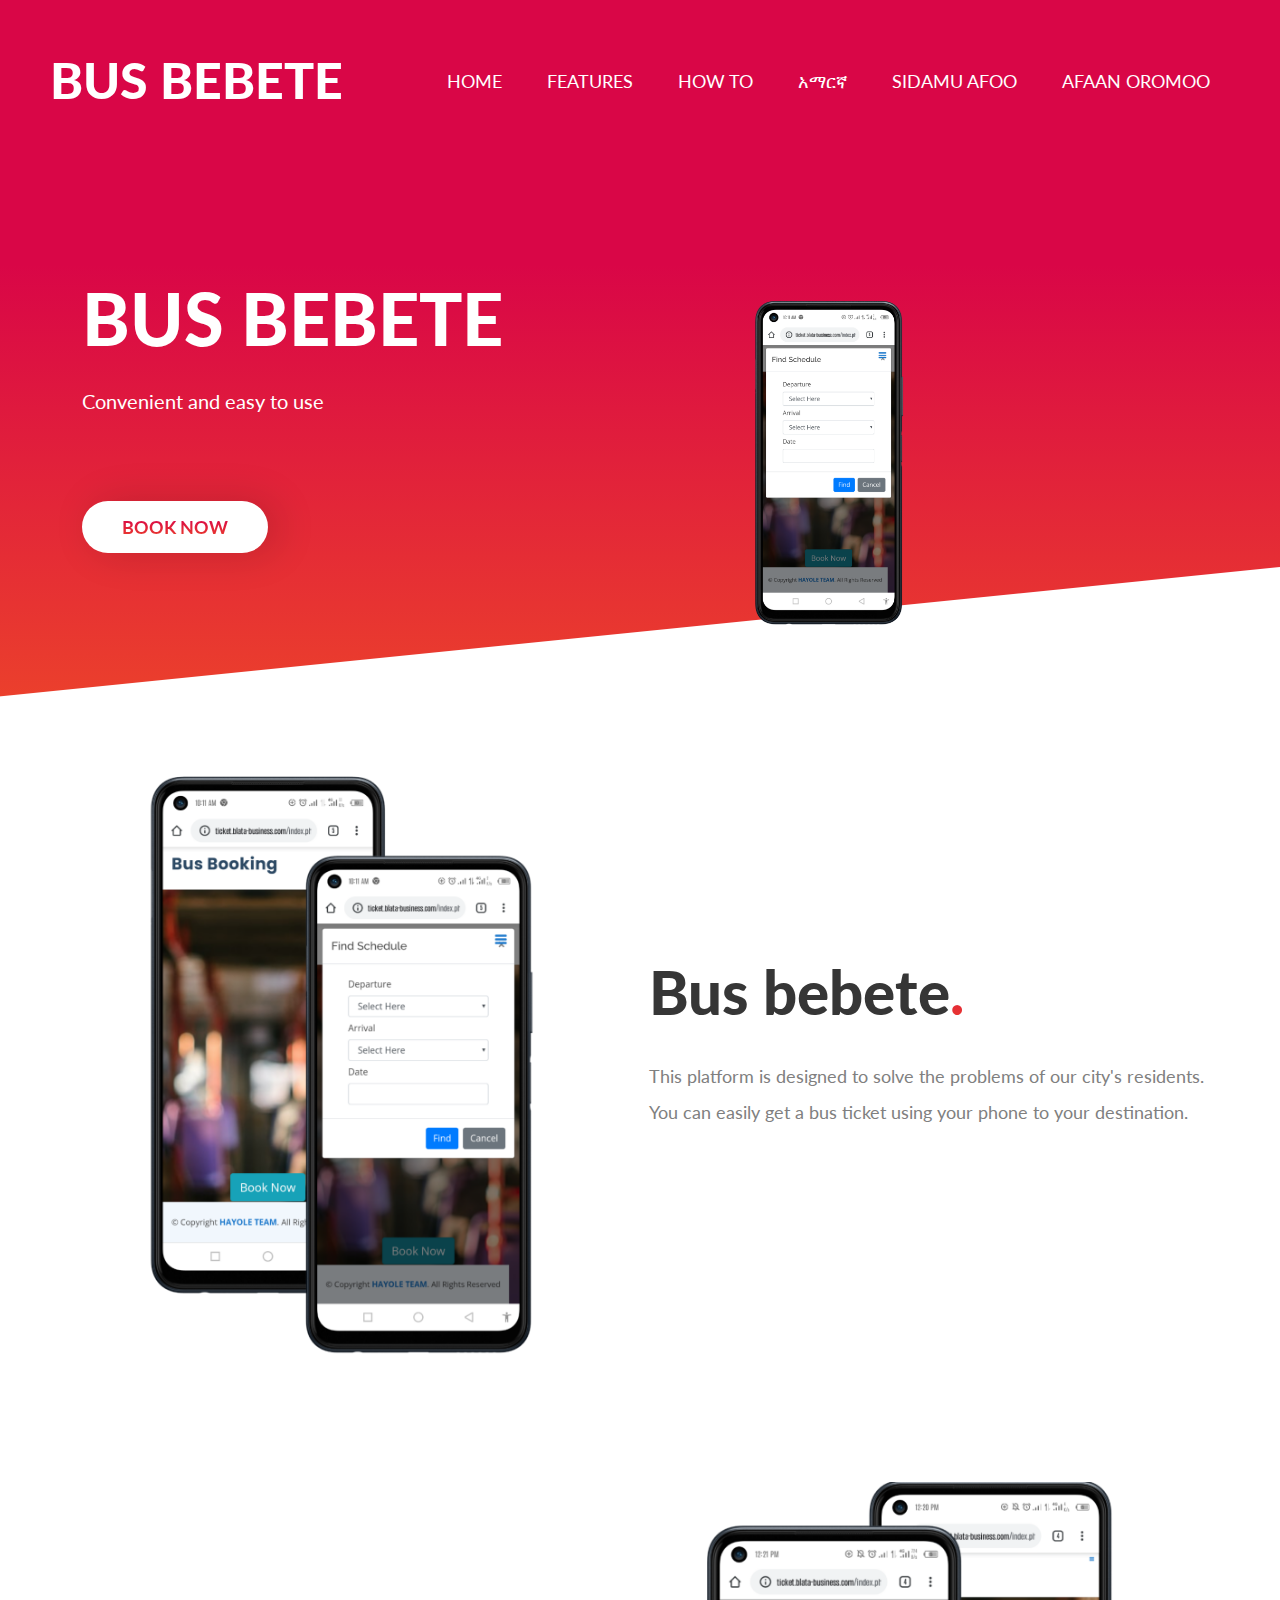
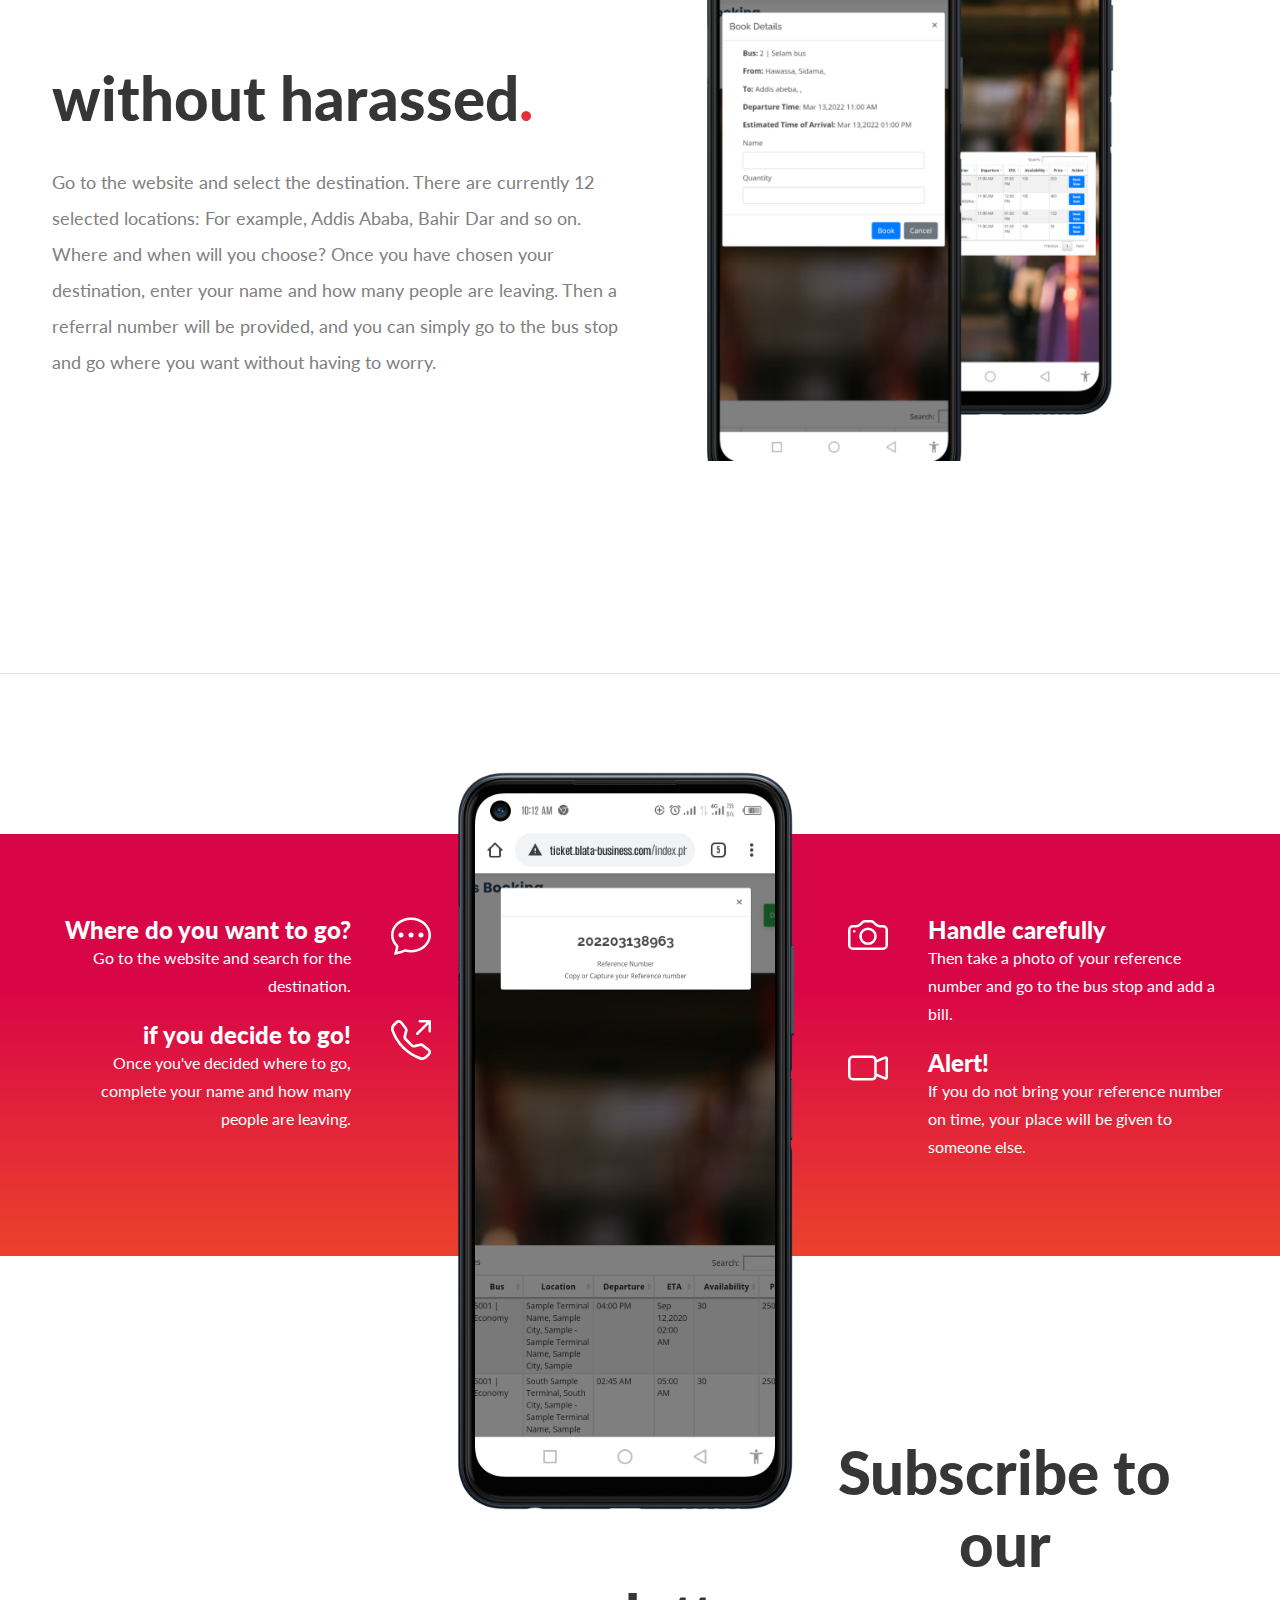
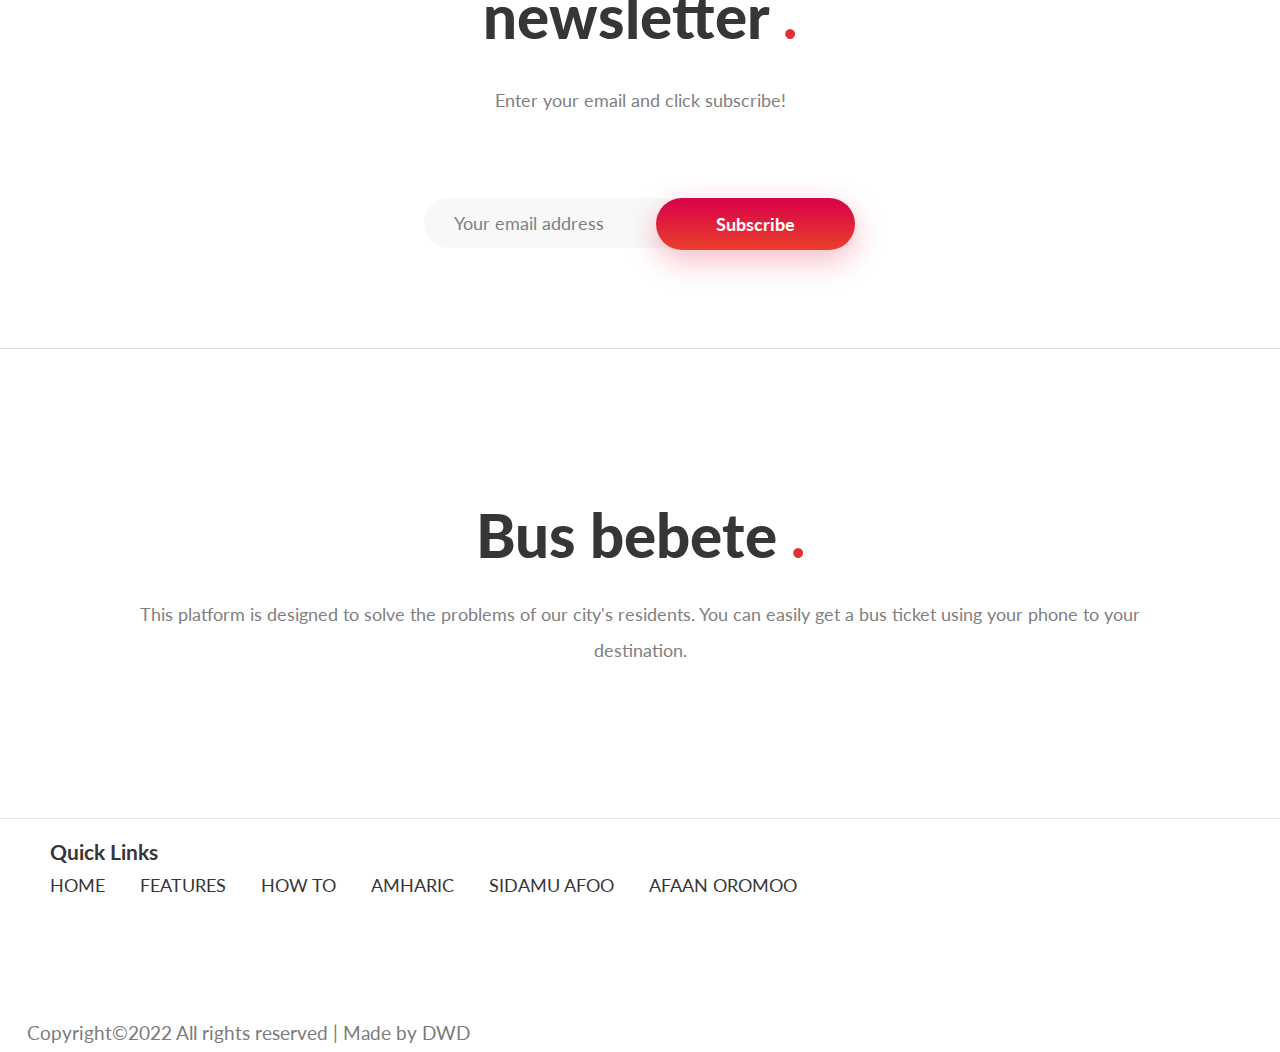
<file: index.html>
<!DOCTYPE html>
<html lang="en">
  <head>
    <meta charset="UTF-8" />
    <meta name="viewport" content="width=device-width, initial-scale=1.0" />
    <title>BUS BEBETE</title>

    <!-- Favicon -->

    <link
      rel="apple-touch-icon"
      sizes="180x180"
      href="images/favicon/apple-touch-icon.png"
    />
    <link
      rel="icon"
      type="image/png"
      sizes="32x32"
      href="images/favicon/favicon-32x32.png"
    />
    <link
      rel="icon"
      type="image/png"
      sizes="16x16"
      href="images/favicon/favicon-16x16.png"
    />
    <link rel="manifest" href="images/favicon/site.webmanifest" />
    <link
      rel="mask-icon"
      href="images/favicon/safari-pinned-tab.svg"
      color="#5bbad5"
    />
    <link rel="shortcut icon" href="images/favicon/favicon.ico" />
    <meta name="msapplication-TileColor" content="#da532c" />
    <meta
      name="msapplication-config"
      content="images/favicon/browserconfig.xml"
    />
    <meta name="theme-color" content="#ffffff" />

    <!-- End: Favicon -->

    <!-- Required Social Preview MetaTags -->

    <!-- Primary Meta Tags -->
    <meta name="title" content="BUS BEBETE" />
    <meta
      name="description"
      content=" This platform is designed to solve the problems of our city's residents.
      You can easily get a bus ticket using your phone to your destination."
    />

    <!-- Open Graph / Facebook -->
    <meta property="og:type" content="website" />
    <meta property="og:url" content="dagmawilencho.netlify.app" />
    <meta
      property="og:title"
      content="BUS BEBETE"
    />
    <meta
      property="og:description"
      content=" This platform is designed to solve the problems of our city's residents.
      You can easily get a bus ticket using your phone to your destination."
    />
    <meta property="og:image" content="images/preview.png" />

    <!-- Twitter -->
    <meta property="twitter:card" content="summary_large_image" />
    <meta
      property="twitter:url"
      content="dagmawilencho.netlify.app"
    />
    <meta
      property="twitter:title"
      content="BUS BEBETE"
    />
    <meta
      property="twitter:description"
      content=" This platform is designed to solve the problems of our city's residents.
      You can easily get a bus ticket using your phone to your destination."
    />
    <meta property="twitter:image" content="images/preview.png" />

    <!-- End of Required Social Preview MetaTags -->

    <!-- LATO — Google Font -->
    <link
      href="https://fonts.googleapis.com/css2?family=Lato:ital,wght@0,400;0,700;0,900;1,400&display=swap"
      rel="stylesheet"
    />
    <!-- End: LATO — Google Font -->

    <!-- Main CSS File -->
    <link rel="stylesheet" href="css/styles.css" />
    <link rel="stylesheet" href="css/grid.css" />
    <!-- End: Main CSS File -->
  </head>
  <body>
    <!-- Preloader -->
    <div class="preloader">
      <div class="loader"></div>
    </div>
    <!-- Preloader End -->
    <!-- Header Section -->
    <header id="home">
      <nav>
        <div class="navbar-logo">
          <a href="#" class="logo">BUS BEBETE</a>
        </div>
        <div id="navbar">
          <ul>
            <li><a href="#home">HOME</a></li>
            <li><a href="#features">FEATURES</a></li>
            <li><a href="#howto">HOW TO</a></li>
            <li><a href="amh/index.html">አማርኛ</a></li>
            <li><a href="sid/index.html">SIDAMU AFOO</a></li>
            <li><a href="oro/index.html">AFAAN OROMOO</a></li>
          </ul>
        </div>
        <div id="mobileNav">
          <span onclick="openNav()">&#9776;</span>
        </div>
        <div id="myNav" class="mobileNavOverlay">
          <div class="overlay-content">
            <a href="javascript:void()" class="close-btn" onclick="closeNav()"
              >&times;</a
            >
            <a href="#home" onclick="closeNav()">HOME</a>
            <a href="#features" onclick="closeNav()">FEATURES</a>
            <a href="#howto" onclick="closeNav()">HOW TO</a>
            <a href="amh/index.html" onclick="closeNav()">አማርኛ</a>
            <a href="sid/index.html" onclick="closeNav()">Sidamu Afoo</a>
            <a href="oro/index.html" onclick="closeNav()">Afaan oromoo</a>
          </div>
        </div>
      </nav>
      <div id="hero">
        <div class="row">
          <div class="col span_1_of_2">
            <div class="hero-description">
              <h1>
                BUS BEBETE
              </h1>
              <p>
                Convenient and easy to use
              </p>

              <a href="http://ticket.blata-business.com/index.php?page=home" class="btn"
                ><span class="download-btn"> BOOK NOW</span></a
              >
            </div>
          </div>
          <div class="col span_1_of_2">
            <img class="hero-img" src="images/1.png" alt="" />
          </div>
        </div>
      </div>
      <div class="shape-divider">
        <div class="custom-shape-divider-bottom-1603385849">
          <svg
            data-name="Layer 1"
            xmlns="http://www.w3.org/2000/svg"
            viewBox="0 0 1200 120"
            preserveAspectRatio="none"
          >
            <path
              d="M1200 120L0 16.48 0 0 1200 0 1200 120z"
              class="shape-fill"
            ></path>
          </svg>
        </div>
      </div>
      <button onclick="topFunction()" id="scrollUp" title="Go to top">
        <svg
          width="1.5rem"
          height="1.5rem"
          viewBox="0 0 16 16"
          class="bi bi-arrow-up"
          fill="currentColor"
          xmlns="http://www.w3.org/2000/svg"
        >
          <path
            fill-rule="evenodd"
            d="M8 15a.5.5 0 0 0 .5-.5V2.707l3.146 3.147a.5.5 0 0 0 .708-.708l-4-4a.5.5 0 0 0-.708 0l-4 4a.5.5 0 1 0 .708.708L7.5 2.707V14.5a.5.5 0 0 0 .5.5z"
          />
        </svg>
      </button>
    </header>
    <!-- End: Header Section -->

    <!-- Features Section -->
    <section id="features">
      <div class="row">
        <div class="col span_1_of_2">
          <div class="features-images">
            <img class="features_1" src="images/features1.png" alt="" />
          </div>
        </div>
        <div class="col span_1_of_2">
          <div class="section-description features-description col1">
            <h2 class="stylish_heading">
              Bus bebete<span class="red_dot">.</span>
            </h2>
            <p class="little-description">
              This platform is designed to solve the problems of our city's residents.
              You can easily get a bus ticket using your phone to your destination.
              
            </p>
          </div>
        </div>
      </div>
      <div class="row second-features-row">
        <div class="col span_1_of_2">
          <div class="section-description features-description">
            <h2 class="stylish_heading">
              without harassed<span class="red_dot">.</span>
            </h2>
            <p class="little-description">
              Go to the website and select the destination. There are currently 12 selected locations: For example, Addis Ababa, Bahir Dar and so on.
              Where and when will you choose?
              Once you have chosen your destination, enter your name and how many people are leaving.
              Then a referral number will be provided, and you can simply go to the bus stop and go where you want without having to worry.
                            
            </p>
          </div>
        </div>
        <div class="col span_1_of_2">
          <div class="features-images">
            <img class="features_3" src="images/features2.png" alt="" />
          </div>
        </div>
      </div>
    </section>
    <!-- End: Features Section -->

    <!-- How To Section -->
    <section id="howto">
      <div class="row">
        <div class="col span_1_of_3 first-col">
          <div class="first-item">
            <div class="item-description">
              <h4>Where do you want to go?</h4>
              <p>
                Go to the website and search for the destination.
              </p>
            </div>
            <div class="item-icon1">
              <svg
                width="2.5rem"
                height="2.5rem"
                viewBox="0 0 16 16"
                class="bi bi-chat-dots"
                fill="currentColor"
                xmlns="http://www.w3.org/2000/svg"
              >
                <path
                  fill-rule="evenodd"
                  d="M2.678 11.894a1 1 0 0 1 .287.801 10.97 10.97 0 0 1-.398 2c1.395-.323 2.247-.697 2.634-.893a1 1 0 0 1 .71-.074A8.06 8.06 0 0 0 8 14c3.996 0 7-2.807 7-6 0-3.192-3.004-6-7-6S1 4.808 1 8c0 1.468.617 2.83 1.678 3.894zm-.493 3.905a21.682 21.682 0 0 1-.713.129c-.2.032-.352-.176-.273-.362a9.68 9.68 0 0 0 .244-.637l.003-.01c.248-.72.45-1.548.524-2.319C.743 11.37 0 9.76 0 8c0-3.866 3.582-7 8-7s8 3.134 8 7-3.582 7-8 7a9.06 9.06 0 0 1-2.347-.306c-.52.263-1.639.742-3.468 1.105z"
                />
                <path
                  d="M5 8a1 1 0 1 1-2 0 1 1 0 0 1 2 0zm4 0a1 1 0 1 1-2 0 1 1 0 0 1 2 0zm4 0a1 1 0 1 1-2 0 1 1 0 0 1 2 0z"
                />
              </svg>
            </div>
          </div>
          <div class="first-item">
            <div class="item-description">
              <h4>if you decide to go!</h4>
              <p>
               
Once you've decided where to go, complete your name and how many people are leaving.

              </p>
            </div>
            <div class="item-icon1">
              <svg
                width="2.5rem"
                height="2.5rem"
                viewBox="0 0 16 16"
                class="bi bi-telephone-outbound"
                fill="currentColor"
                xmlns="http://www.w3.org/2000/svg"
              >
                <path
                  fill-rule="evenodd"
                  d="M3.654 1.328a.678.678 0 0 0-1.015-.063L1.605 2.3c-.483.484-.661 1.169-.45 1.77a17.568 17.568 0 0 0 4.168 6.608 17.569 17.569 0 0 0 6.608 4.168c.601.211 1.286.033 1.77-.45l1.034-1.034a.678.678 0 0 0-.063-1.015l-2.307-1.794a.678.678 0 0 0-.58-.122l-2.19.547a1.745 1.745 0 0 1-1.657-.459L5.482 8.062a1.745 1.745 0 0 1-.46-1.657l.548-2.19a.678.678 0 0 0-.122-.58L3.654 1.328zM1.884.511a1.745 1.745 0 0 1 2.612.163L6.29 2.98c.329.423.445.974.315 1.494l-.547 2.19a.678.678 0 0 0 .178.643l2.457 2.457a.678.678 0 0 0 .644.178l2.189-.547a1.745 1.745 0 0 1 1.494.315l2.306 1.794c.829.645.905 1.87.163 2.611l-1.034 1.034c-.74.74-1.846 1.065-2.877.702a18.634 18.634 0 0 1-7.01-4.42 18.634 18.634 0 0 1-4.42-7.009c-.362-1.03-.037-2.137.703-2.877L1.885.511zM11 .5a.5.5 0 0 1 .5-.5h4a.5.5 0 0 1 .5.5v4a.5.5 0 0 1-1 0V1.707l-4.146 4.147a.5.5 0 0 1-.708-.708L14.293 1H11.5a.5.5 0 0 1-.5-.5z"
                />
              </svg>
            </div>
          </div>
        </div>
        <div class="col span_1_of_3 second-col">
          <img class="big_image" src="images/2.png" alt="" />
        </div>
        <div class="col span_1_of_3 third-col">
          <div class="last-item">
            <div class="item-icon2">
              <svg
                width="2.5rem"
                height="2.5rem"
                viewBox="0 0 16 16"
                class="bi bi-camera"
                fill="currentColor"
                xmlns="http://www.w3.org/2000/svg"
              >
                <path
                  fill-rule="evenodd"
                  d="M15 12V6a1 1 0 0 0-1-1h-1.172a3 3 0 0 1-2.12-.879l-.83-.828A1 1 0 0 0 9.173 3H6.828a1 1 0 0 0-.707.293l-.828.828A3 3 0 0 1 3.172 5H2a1 1 0 0 0-1 1v6a1 1 0 0 0 1 1h12a1 1 0 0 0 1-1zM2 4a2 2 0 0 0-2 2v6a2 2 0 0 0 2 2h12a2 2 0 0 0 2-2V6a2 2 0 0 0-2-2h-1.172a2 2 0 0 1-1.414-.586l-.828-.828A2 2 0 0 0 9.172 2H6.828a2 2 0 0 0-1.414.586l-.828.828A2 2 0 0 1 3.172 4H2z"
                />
                <path
                  fill-rule="evenodd"
                  d="M8 11a2.5 2.5 0 1 0 0-5 2.5 2.5 0 0 0 0 5zm0 1a3.5 3.5 0 1 0 0-7 3.5 3.5 0 0 0 0 7z"
                />
                <path d="M3 6.5a.5.5 0 1 1-1 0 .5.5 0 0 1 1 0z" />
              </svg>
            </div>
            <div class="item-description">
              <h4>Handle carefully </h4>
              <p>
                Then take a photo of your reference number and go to the bus stop and add a bill.
              </p>
            </div>
          </div>
          <div class="last-item">
            <div class="item-icon2">
              <svg
                width="2.5rem"
                height="2.5rem"
                viewBox="0 0 16 16"
                class="bi bi-exclamation-circle-fill"
                fill="currentColor"
                xmlns="http://www.w3.org/2000/svg"
              >
                <path
                  fill-rule="evenodd"
                  d="M0 5a2 2 0 0 1 2-2h7.5a2 2 0 0 1 1.983 1.738l3.11-1.382A1 1 0 0 1 16 4.269v7.462a1 1 0 0 1-1.406.913l-3.111-1.382A2 2 0 0 1 9.5 13H2a2 2 0 0 1-2-2V5zm11.5 5.175l3.5 1.556V4.269l-3.5 1.556v4.35zM2 4a1 1 0 0 0-1 1v6a1 1 0 0 0 1 1h7.5a1 1 0 0 0 1-1V5a1 1 0 0 0-1-1H2z"
                />
              </svg>
            </div>
            <div class="item-description">
              <h4>Alert!</h4>
              <p>
                If you do not bring your reference number on time, your place will be given to someone else.
              </p>
            </div>
          </div>
        </div>
      </div>
    </section>
    <!-- End: How To Section -->

    <!-- Subscribe Section -->
    <section id="subscribe">
      <div class="row">
        <h2 class="stylish_heading">
          Subscribe to our newsletter <span class="red_dot">.</span>
        </h2>
        <p class="">
          Enter your email and click subscribe!
        </p>
      </div>
      <div class="subscribe-form">
        <input
          class="form-input"
          type="email"
          placeholder="Your email address"
          required
        />
        <input type="submit" class="btn subscribe-btn" value="Subscribe" />
      </div>
    </section>
    <!-- End: Subscribe Section -->

    <!-- Download The App Section -->
    <section id="download">
      <div class="row">
        <h2 class="stylish_heading">
          Bus bebete <span class="red_dot">.</span>
        </h2>
        <p class="">
          This platform is designed to solve the problems of our city's residents.
          You can easily get a bus ticket using your phone to your destination.
          
        </p>
      </div>
    </section>
    <!-- End: Download The App Section -->

    <!-- Footer Section -->
    <section id="footer">
      <div class="links">
        <ul>
          <h3>Quick Links</h3>
          <li><a href="#home">HOME</a></li>
          <li><a href="#features">FEATURES</a></li>
          <li><a href="#howto">HOW TO</a></li>
          <li><a href="amh/index.html">AMHARIC</a></li>
          <li><a href="sid/index.html">SIDAMU AFOO</a></li>         
          <li><a href="oro/index.html">AFAAN OROMOO</a></li>
        </ul>
      </div>
        </select>
      </div>
    </section>
    <!-- End: Footer Section -->

    <!-- Required JavaScript Files & CDN -->
    <!-- JQuery CDN -->
    <script src="https://ajax.googleapis.com/ajax/libs/jquery/3.5.1/jquery.min.js"></script>

    <!-- Main JS Files -->
    <script src="js/essential.js"></script>
    <script src="js/jquery.nice-select.min.js"></script>
    <script src="js/main.js"></script>
       <div class="bottom-footer">
         <div class="copyright">
           <p class="text">
             Copyright&copy;2022 All rights reserved | Made by
             <span>DWD</span>
           </p>
         </div>
  </body>
</html>
</file>
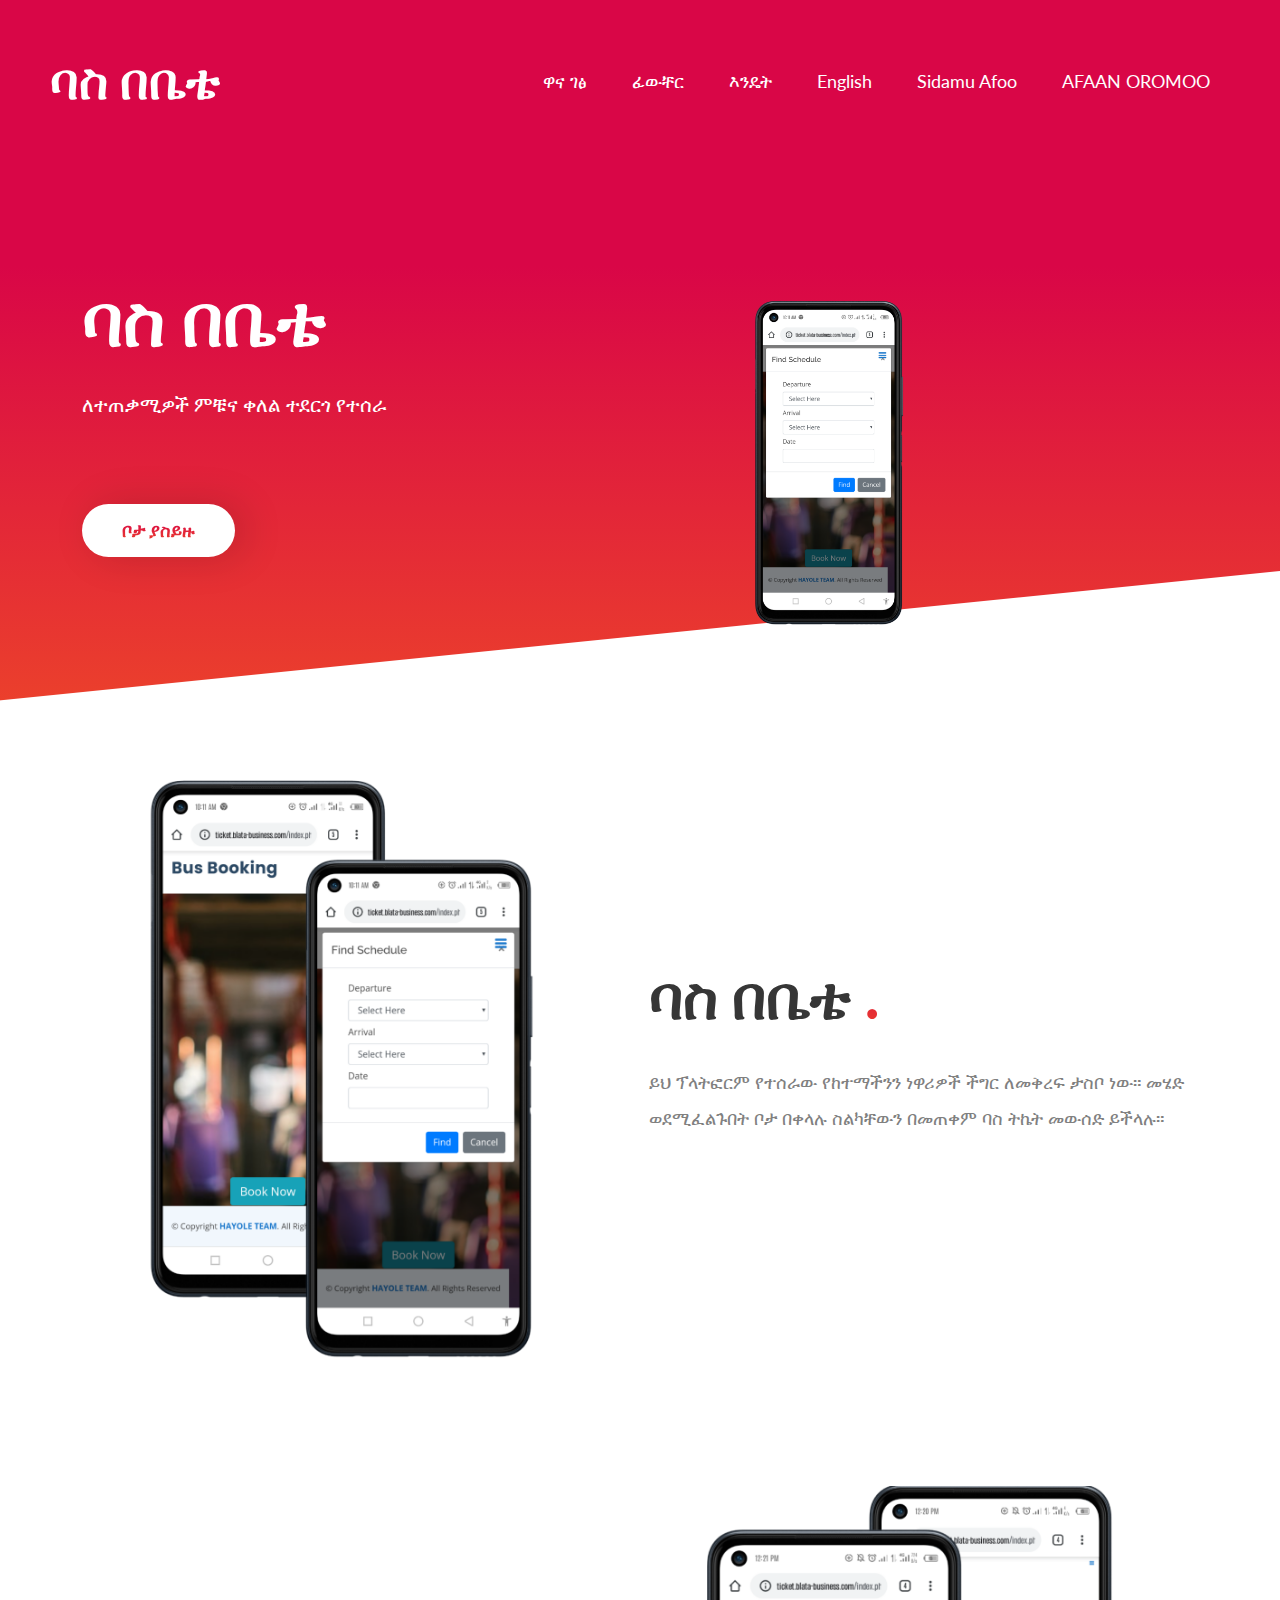
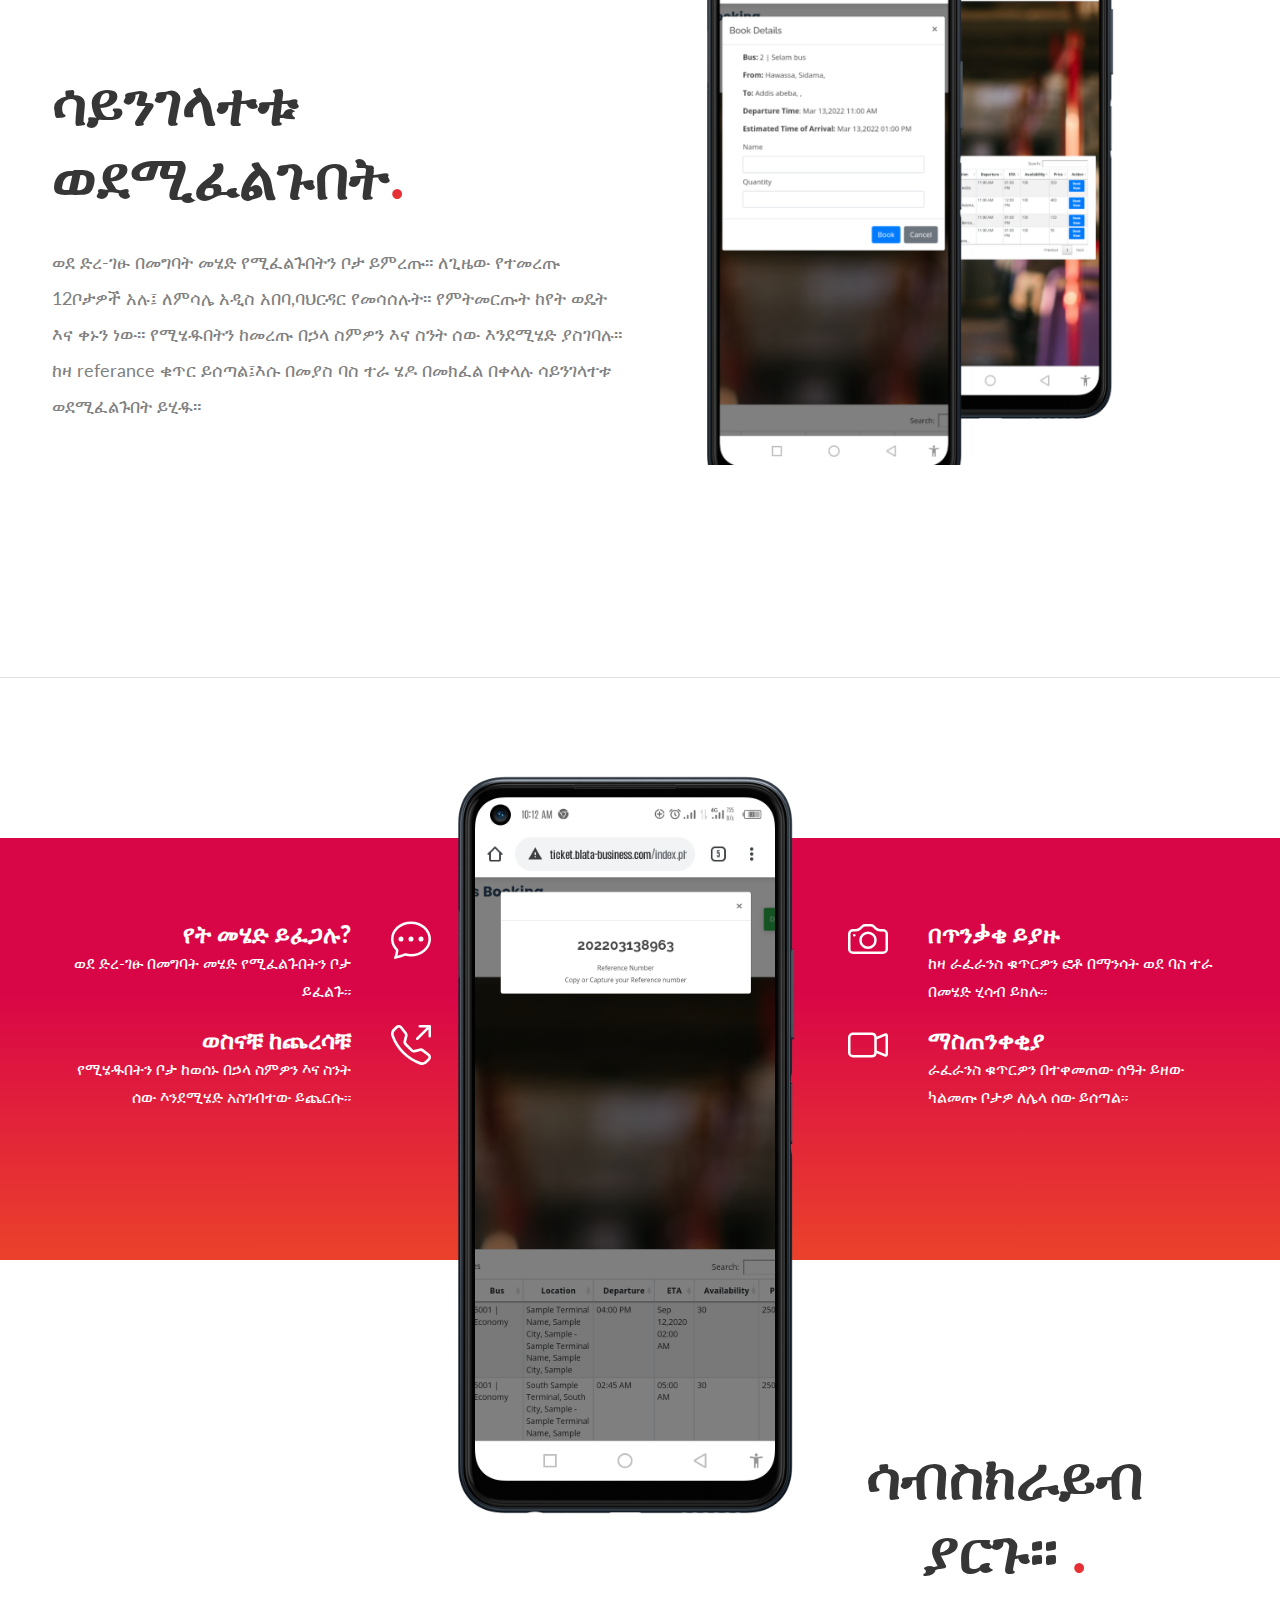
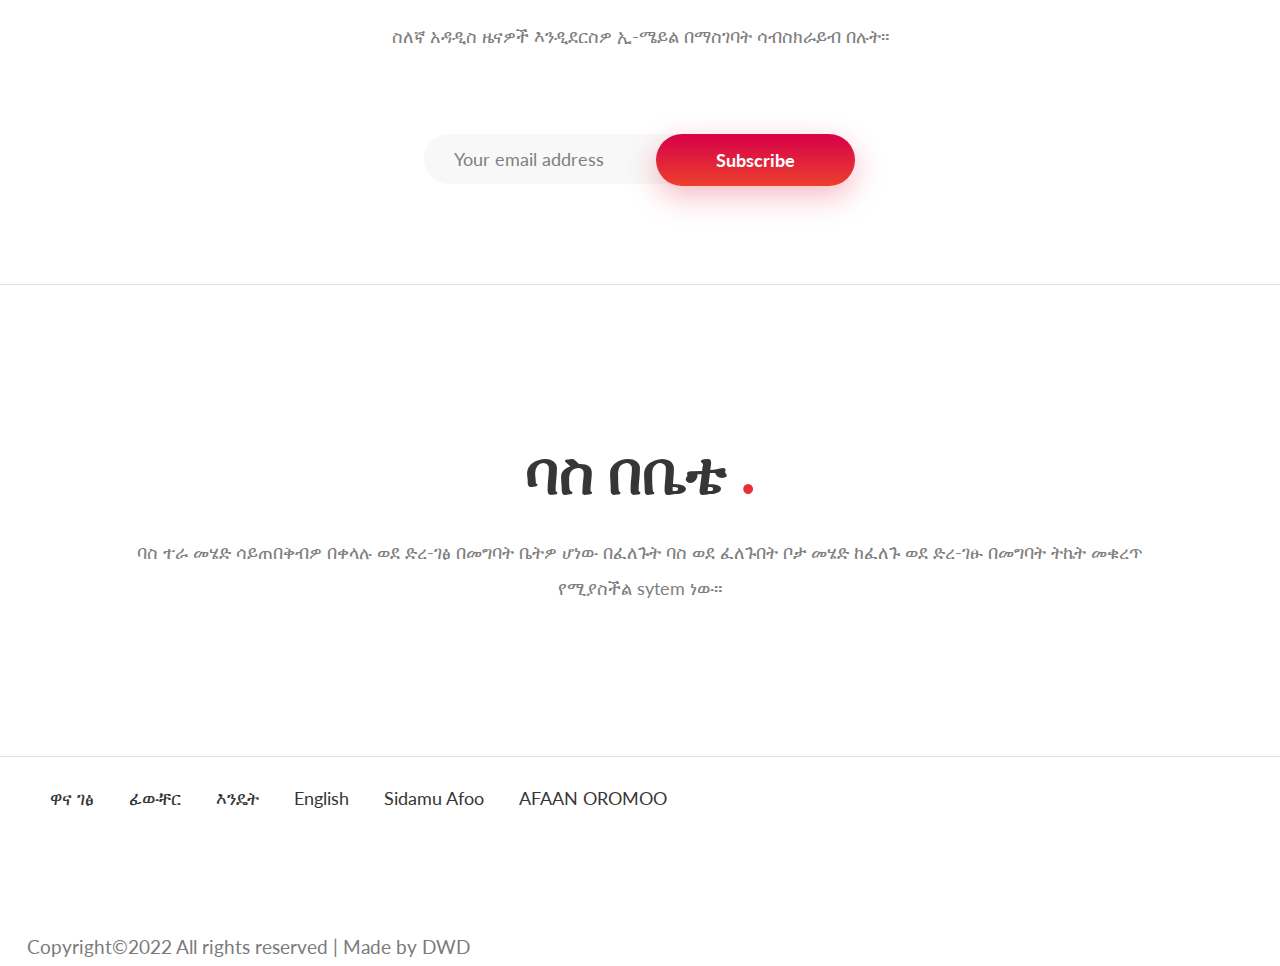
<file: amh/index.html>
<!DOCTYPE html>
<html lang="en">
  <head>
    <meta charset="UTF-8" />
    <meta name="viewport" content="width=device-width, initial-scale=1.0" />
    <title>ባስ በቤቴ </title>

    <!-- Favicon -->

    <link
      rel="apple-touch-icon"
      sizes="180x180"
      href="images/favicon/apple-touch-icon.png"
    />
    <link
      rel="icon"
      type="image/png"
      sizes="32x32"
      href="images/favicon/favicon-32x32.png"
    />
    <link
      rel="icon"
      type="image/png"
      sizes="16x16"
      href="images/favicon/favicon-16x16.png"
    />
    <link rel="manifest" href="images/favicon/site.webmanifest" />
    <link
      rel="mask-icon"
      href="images/favicon/safari-pinned-tab.svg"
      color="#5bbad5"
    />
    <link rel="shortcut icon" href="images/favicon/favicon.ico" />
    <meta name="msapplication-TileColor" content="#da532c" />
    <meta
      name="msapplication-config"
      content="images/favicon/browserconfig.xml"
    />
    <meta name="theme-color" content="#ffffff" />

    <!-- End: Favicon -->

    <!-- Required Social Preview MetaTags -->

    <!-- Primary Meta Tags -->
    <meta name="title" content="ባስ በቤቴ" />
    <meta
      name="description"
      content="  ይህ ፕላትፎርም የተሰራው የከተማችንን ነዋሪዎች ችግር ለመቅረፍ ታስቦ ነው።
      መሄድ ወደሚፈልጉበት ቦታ በቀላሉ ስልካቸውን በመጠቀም ባስ ትኬት መውሰድ ይችላሉ።"
    />

    <!-- Open Graph / Facebook -->
    <meta property="og:type" content="website" />
    <meta property="og:url" content="dagmawilencho.netlify.app" />
    <meta
      property="og:title"
      content="ባስ በቤቴ"
    />
    <meta
      property="og:description"
      content="  ይህ ፕላትፎርም የተሰራው የከተማችንን ነዋሪዎች ችግር ለመቅረፍ ታስቦ ነው።
      መሄድ ወደሚፈልጉበት ቦታ በቀላሉ ስልካቸውን በመጠቀም ባስ ትኬት መውሰድ ይችላሉ።"
    />
    <meta property="og:image" content="images/preview.png" />

    <!-- Twitter -->
    <meta property="twitter:card" content="summary_large_image" />
    <meta
      property="twitter:url"
      content="dagmawilencho.netlify.app"
    />
    <meta
      property="twitter:title"
      content="ባስ በቤቴ"
    />
    <meta
      property="twitter:description"
      content="  ይህ ፕላትፎርም የተሰራው የከተማችንን ነዋሪዎች ችግር ለመቅረፍ ታስቦ ነው።
      መሄድ ወደሚፈልጉበት ቦታ በቀላሉ ስልካቸውን በመጠቀም ባስ ትኬት መውሰድ ይችላሉ።"
    />
    <meta property="twitter:image" content="images/preview.png" />

    <!-- End of Required Social Preview MetaTags -->

    <!-- LATO — Google Font -->
    <link
      href="https://fonts.googleapis.com/css2?family=Lato:ital,wght@0,400;0,700;0,900;1,400&display=swap"
      rel="stylesheet"
    />
    <!-- End: LATO — Google Font -->

    <!-- Main CSS File -->
    <link rel="stylesheet" href="css/styles.css" />
    <link rel="stylesheet" href="css/grid.css" />
    <!-- End: Main CSS File -->
  </head>
  <body>
    <!-- Preloader -->
    <div class="preloader">
      <div class="loader"></div>
    </div>
    <!-- Preloader End -->
    <!-- Header Section -->
    <header id="home">
      <nav>
        <div class="navbar-logo">
          <a href="#" class="logo">ባስ በቤቴ </a>
        </div>
        <div id="navbar">
          <ul>
            <li><a href="#home">ዋና ገፅ</a></li>
            <li><a href="#features">ፊውቸር</a></li>
            <li><a href="#howto">እንዴት</a></li>
            <li><a href="../index.html">English</a></li>
            <li><a href="../sid/index.html">Sidamu Afoo</a></li>
            <li><a href="../oro/index.html">AFAAN OROMOO</a></li>
          </ul>
        </div>
        <div id="mobileNav">
          <span onclick="openNav()">&#9776;</span>
        </div>
        <div id="myNav" class="mobileNavOverlay">
          <div class="overlay-content">
            <a href="javascript:void()" class="close-btn" onclick="closeNav()"
              >&times;</a
            >
            <a href="#home" onclick="closeNav()">ዋና ገፅ</a>
            <a href="#features" onclick="closeNav()">ፊውቸር</a>
            <a href="#howto" onclick="closeNav()">እንዴት</a>
            <a href="../index.html" onclick="closeNav()">English</a>
            <a href="../sid/index.html" onclick="closeNav()">Sidamu Afoo</a>
            <a href="../oro/index.html" onclick="closeNav()">Afaan oromoo</a>
          </div>
        </div>
      </nav>
      <div id="hero">
        <div class="row">
          <div class="col span_1_of_2">
            <div class="hero-description">
              <h1>
                ባስ በቤቴ 
              </h1>
              <p>
              ለተጠቃሚዎች ምቹና ቀለል ተደርጎ የተሰራ
              </p>

              <a href="https://ticket.blata-business.com/index.php?page=home" class="btn"
                ><span class="download-btn"> ቦታ ያስይዙ</span></a
              >
            </div>
          </div>
          <div class="col span_1_of_2">
            <img class="hero-img" src="images/1.png" alt="" />
          </div>
        </div>
      </div>
      <div class="shape-divider">
        <div class="custom-shape-divider-bottom-1603385849">
          <svg
            data-name="Layer 1"
            xmlns="http://www.w3.org/2000/svg"
            viewBox="0 0 1200 120"
            preserveAspectRatio="none"
          >
            <path
              d="M1200 120L0 16.48 0 0 1200 0 1200 120z"
              class="shape-fill"
            ></path>
          </svg>
        </div>
      </div>
      <button onclick="topFunction()" id="scrollUp" title="Go to top">
        <svg
          width="1.5rem"
          height="1.5rem"
          viewBox="0 0 16 16"
          class="bi bi-arrow-up"
          fill="currentColor"
          xmlns="http://www.w3.org/2000/svg"
        >
          <path
            fill-rule="evenodd"
            d="M8 15a.5.5 0 0 0 .5-.5V2.707l3.146 3.147a.5.5 0 0 0 .708-.708l-4-4a.5.5 0 0 0-.708 0l-4 4a.5.5 0 1 0 .708.708L7.5 2.707V14.5a.5.5 0 0 0 .5.5z"
          />
        </svg>
      </button>
    </header>
    <!-- End: Header Section -->

    <!-- Features Section -->
    <section id="features">
      <div class="row">
        <div class="col span_1_of_2">
          <div class="features-images">
            <img class="features_1" src="images/features1.png" alt="" />
          </div>
        </div>
        <div class="col span_1_of_2">
          <div class="section-description features-description col1">
            <h2 class="stylish_heading">
              ባስ በቤቴ <span class="red_dot">.</span>
            </h2>
            <p class="little-description">
              ይህ ፕላትፎርም የተሰራው የከተማችንን ነዋሪዎች ችግር ለመቅረፍ ታስቦ ነው።
              መሄድ ወደሚፈልጉበት ቦታ በቀላሉ ስልካቸውን በመጠቀም ባስ ትኬት መውሰድ ይችላሉ።
              
            </p>
          </div>
        </div>
      </div>
      <div class="row second-features-row">
        <div class="col span_1_of_2">
          <div class="section-description features-description">
            <h2 class="stylish_heading">
              ሳይንገላተቱ ወደሚፈልጉበት<span class="red_dot">.</span>
            </h2>
            <p class="little-description">
              ወደ ድረ-ገፁ በመግባት መሄድ የሚፈልጉበትን ቦታ ይምረጡ። ለጊዜው የተመረጡ 12ቦታዎች አሉ፤ ለምሳሌ አዲስ አበባ,ባህርዳር የመሳሰሉት።
የምትመርጡት ከየት ወዴት እና ቀኑን ነው።

የሚሄዱበትን ከመረጡ በኃላ ስምዎን እና ስንት ሰው እንደሚሄድ ያስገባሉ።
ከዛ referance ቁጥር ይሰጣል፤እሱ በመያስ ባስ ተራ ሄዶ በመክፈል በቀላሉ ሳይንገላተቱ ወደሚፈልጉበት ይሂዱ።

            </p>
          </div>
        </div>
        <div class="col span_1_of_2">
          <div class="features-images">
            <img class="features_3" src="images/features2.png" alt="" />
          </div>
        </div>
      </div>
    </section>
    <!-- End: Features Section -->

    <!-- How To Section -->
    <section id="howto">
      <div class="row">
        <div class="col span_1_of_3 first-col">
          <div class="first-item">
            <div class="item-description">
              <h4>የት መሄድ ይፈጋሉ?</h4>
              <p>
                ወደ ድረ-ገፁ በመግባት መሄድ የሚፈልጉበትን ቦታ ይፈልጉ።
              </p>
            </div>
            <div class="item-icon1">
              <svg
                width="2.5rem"
                height="2.5rem"
                viewBox="0 0 16 16"
                class="bi bi-chat-dots"
                fill="currentColor"
                xmlns="http://www.w3.org/2000/svg"
              >
                <path
                  fill-rule="evenodd"
                  d="M2.678 11.894a1 1 0 0 1 .287.801 10.97 10.97 0 0 1-.398 2c1.395-.323 2.247-.697 2.634-.893a1 1 0 0 1 .71-.074A8.06 8.06 0 0 0 8 14c3.996 0 7-2.807 7-6 0-3.192-3.004-6-7-6S1 4.808 1 8c0 1.468.617 2.83 1.678 3.894zm-.493 3.905a21.682 21.682 0 0 1-.713.129c-.2.032-.352-.176-.273-.362a9.68 9.68 0 0 0 .244-.637l.003-.01c.248-.72.45-1.548.524-2.319C.743 11.37 0 9.76 0 8c0-3.866 3.582-7 8-7s8 3.134 8 7-3.582 7-8 7a9.06 9.06 0 0 1-2.347-.306c-.52.263-1.639.742-3.468 1.105z"
                />
                <path
                  d="M5 8a1 1 0 1 1-2 0 1 1 0 0 1 2 0zm4 0a1 1 0 1 1-2 0 1 1 0 0 1 2 0zm4 0a1 1 0 1 1-2 0 1 1 0 0 1 2 0z"
                />
              </svg>
            </div>
          </div>
          <div class="first-item">
            <div class="item-description">
              <h4>ወስናቹ ከጨረሳቹ</h4>
              <p>
                የሚሄዱበትን ቦታ ከወሰኑ በኃላ ስምዎን እና ስንት ሰው እንደሚሄድ አስገብተው ይጨርሱ።
              </p>
            </div>
            <div class="item-icon1">
              <svg
                width="2.5rem"
                height="2.5rem"
                viewBox="0 0 16 16"
                class="bi bi-telephone-outbound"
                fill="currentColor"
                xmlns="http://www.w3.org/2000/svg"
              >
                <path
                  fill-rule="evenodd"
                  d="M3.654 1.328a.678.678 0 0 0-1.015-.063L1.605 2.3c-.483.484-.661 1.169-.45 1.77a17.568 17.568 0 0 0 4.168 6.608 17.569 17.569 0 0 0 6.608 4.168c.601.211 1.286.033 1.77-.45l1.034-1.034a.678.678 0 0 0-.063-1.015l-2.307-1.794a.678.678 0 0 0-.58-.122l-2.19.547a1.745 1.745 0 0 1-1.657-.459L5.482 8.062a1.745 1.745 0 0 1-.46-1.657l.548-2.19a.678.678 0 0 0-.122-.58L3.654 1.328zM1.884.511a1.745 1.745 0 0 1 2.612.163L6.29 2.98c.329.423.445.974.315 1.494l-.547 2.19a.678.678 0 0 0 .178.643l2.457 2.457a.678.678 0 0 0 .644.178l2.189-.547a1.745 1.745 0 0 1 1.494.315l2.306 1.794c.829.645.905 1.87.163 2.611l-1.034 1.034c-.74.74-1.846 1.065-2.877.702a18.634 18.634 0 0 1-7.01-4.42 18.634 18.634 0 0 1-4.42-7.009c-.362-1.03-.037-2.137.703-2.877L1.885.511zM11 .5a.5.5 0 0 1 .5-.5h4a.5.5 0 0 1 .5.5v4a.5.5 0 0 1-1 0V1.707l-4.146 4.147a.5.5 0 0 1-.708-.708L14.293 1H11.5a.5.5 0 0 1-.5-.5z"
                />
              </svg>
            </div>
          </div>
        </div>
        <div class="col span_1_of_3 second-col">
          <img class="big_image" src="images/2.png" alt="" />
        </div>
        <div class="col span_1_of_3 third-col">
          <div class="last-item">
            <div class="item-icon2">
              <svg
                width="2.5rem"
                height="2.5rem"
                viewBox="0 0 16 16"
                class="bi bi-camera"
                fill="currentColor"
                xmlns="http://www.w3.org/2000/svg"
              >
                <path
                  fill-rule="evenodd"
                  d="M15 12V6a1 1 0 0 0-1-1h-1.172a3 3 0 0 1-2.12-.879l-.83-.828A1 1 0 0 0 9.173 3H6.828a1 1 0 0 0-.707.293l-.828.828A3 3 0 0 1 3.172 5H2a1 1 0 0 0-1 1v6a1 1 0 0 0 1 1h12a1 1 0 0 0 1-1zM2 4a2 2 0 0 0-2 2v6a2 2 0 0 0 2 2h12a2 2 0 0 0 2-2V6a2 2 0 0 0-2-2h-1.172a2 2 0 0 1-1.414-.586l-.828-.828A2 2 0 0 0 9.172 2H6.828a2 2 0 0 0-1.414.586l-.828.828A2 2 0 0 1 3.172 4H2z"
                />
                <path
                  fill-rule="evenodd"
                  d="M8 11a2.5 2.5 0 1 0 0-5 2.5 2.5 0 0 0 0 5zm0 1a3.5 3.5 0 1 0 0-7 3.5 3.5 0 0 0 0 7z"
                />
                <path d="M3 6.5a.5.5 0 1 1-1 0 .5.5 0 0 1 1 0z" />
              </svg>
            </div>
            <div class="item-description">
              <h4>በጥንቃቄ ይያዙ</h4>
              <p>
                ከዛ ራፈራንስ ቁጥርዎን ፎቶ በማንሳት ወደ ባስ ተራ በመሄድ ሂሳብ ይክሉ።
              </p>
            </div>
          </div>
          <div class="last-item">
            <div class="item-icon2">
              <svg
                width="2.5rem"
                height="2.5rem"
                viewBox="0 0 16 16"
                class="bi bi-camera-video"
                fill="currentColor"
                xmlns="http://www.w3.org/2000/svg"
              >
                <path
                  fill-rule="evenodd"
                  d="M0 5a2 2 0 0 1 2-2h7.5a2 2 0 0 1 1.983 1.738l3.11-1.382A1 1 0 0 1 16 4.269v7.462a1 1 0 0 1-1.406.913l-3.111-1.382A2 2 0 0 1 9.5 13H2a2 2 0 0 1-2-2V5zm11.5 5.175l3.5 1.556V4.269l-3.5 1.556v4.35zM2 4a1 1 0 0 0-1 1v6a1 1 0 0 0 1 1h7.5a1 1 0 0 0 1-1V5a1 1 0 0 0-1-1H2z"
                />
              </svg>
            </div>
            <div class="item-description">
              <h4>ማስጠንቀቂያ</h4>
              <p>
                ራፈራንስ ቁጥርዎን በተቀመጠው ሰዓት ይዘው ካልመጡ ቦታዎ ለሌላ ሰው ይሰጣል።
              </p>
            </div>
          </div>
        </div>
      </div>
    </section>
    <!-- End: How To Section -->

    <!-- Subscribe Section -->
    <section id="subscribe">
      <div class="row">
        <h2 class="stylish_heading">
          ሳብስክራይብ ያርጉ። <span class="red_dot">.</span>
        </h2>
        <p class="">
          ስለኛ አዳዲስ ዜናዎች እንዲደርስዎ ኢ-ሜይል በማስገባት ሳብስክራይብ በሉት።
        </p>
      </div>
      <div class="subscribe-form">
        <input
          class="form-input"
          type="email"
          placeholder="Your email address"
          required
        />
        <input type="submit" class="btn subscribe-btn" value="Subscribe" />
      </div>
    </section>
    <!-- End: Subscribe Section -->

    <!-- Download The App Section -->
    <section id="download">
      <div class="row">
        <h2 class="stylish_heading">
          ባስ በቤቴ  <span class="red_dot">.</span>
        </h2>
        <p class="">
          ባስ ተራ መሄድ ሳይጠበቅብዎ በቀላሉ ወደ ድረ-ገፅ በመግባት ቤትዎ ሆነው በፈለጉት ባስ ወደ ፈለጉበት ቦታ መሄድ ከፈለጉ ወደ ድረ-ገፁ  በመግባት ትኬት መቁረጥ የሚያስችል sytem ነው።
        </p>

      </div>
    </section>
    <!-- End: Download The App Section -->

    <!-- Footer Section -->
    <section id="footer">
      <div class="links">
        <ul>
          <li><a href="#home">ዋና ገፅ</a></li>
          <li><a href="#features">ፊውቸር</a></li>
          <li><a href="#howto">እንዴት</a></li>
          <li><a href="../index.html">English</a></li>
          <li><a href="../sid/index.html">Sidamu Afoo</a></li>
          <li><a href="../oro/index.html">AFAAN OROMOO</a></li>
        </ul>
      </div>
    </section>
    <!-- End: Footer Section -->

    <!-- Required JavaScript Files & CDN -->
    <!-- JQuery CDN -->
    <script src="https://ajax.googleapis.com/ajax/libs/jquery/3.5.1/jquery.min.js"></script>

    <!-- Main JS Files -->
    <script src="js/essential.js"></script>
    <script src="js/jquery.nice-select.min.js"></script>
    <script src="js/main.js"></script>
     <div class="bottom-footer">
       <div class="copyright">
         <p class="text">
           Copyright&copy;2022 All rights reserved | Made by
           <span>DWD</span>
         </p>
       </div>
  </body>
</html>
</file>
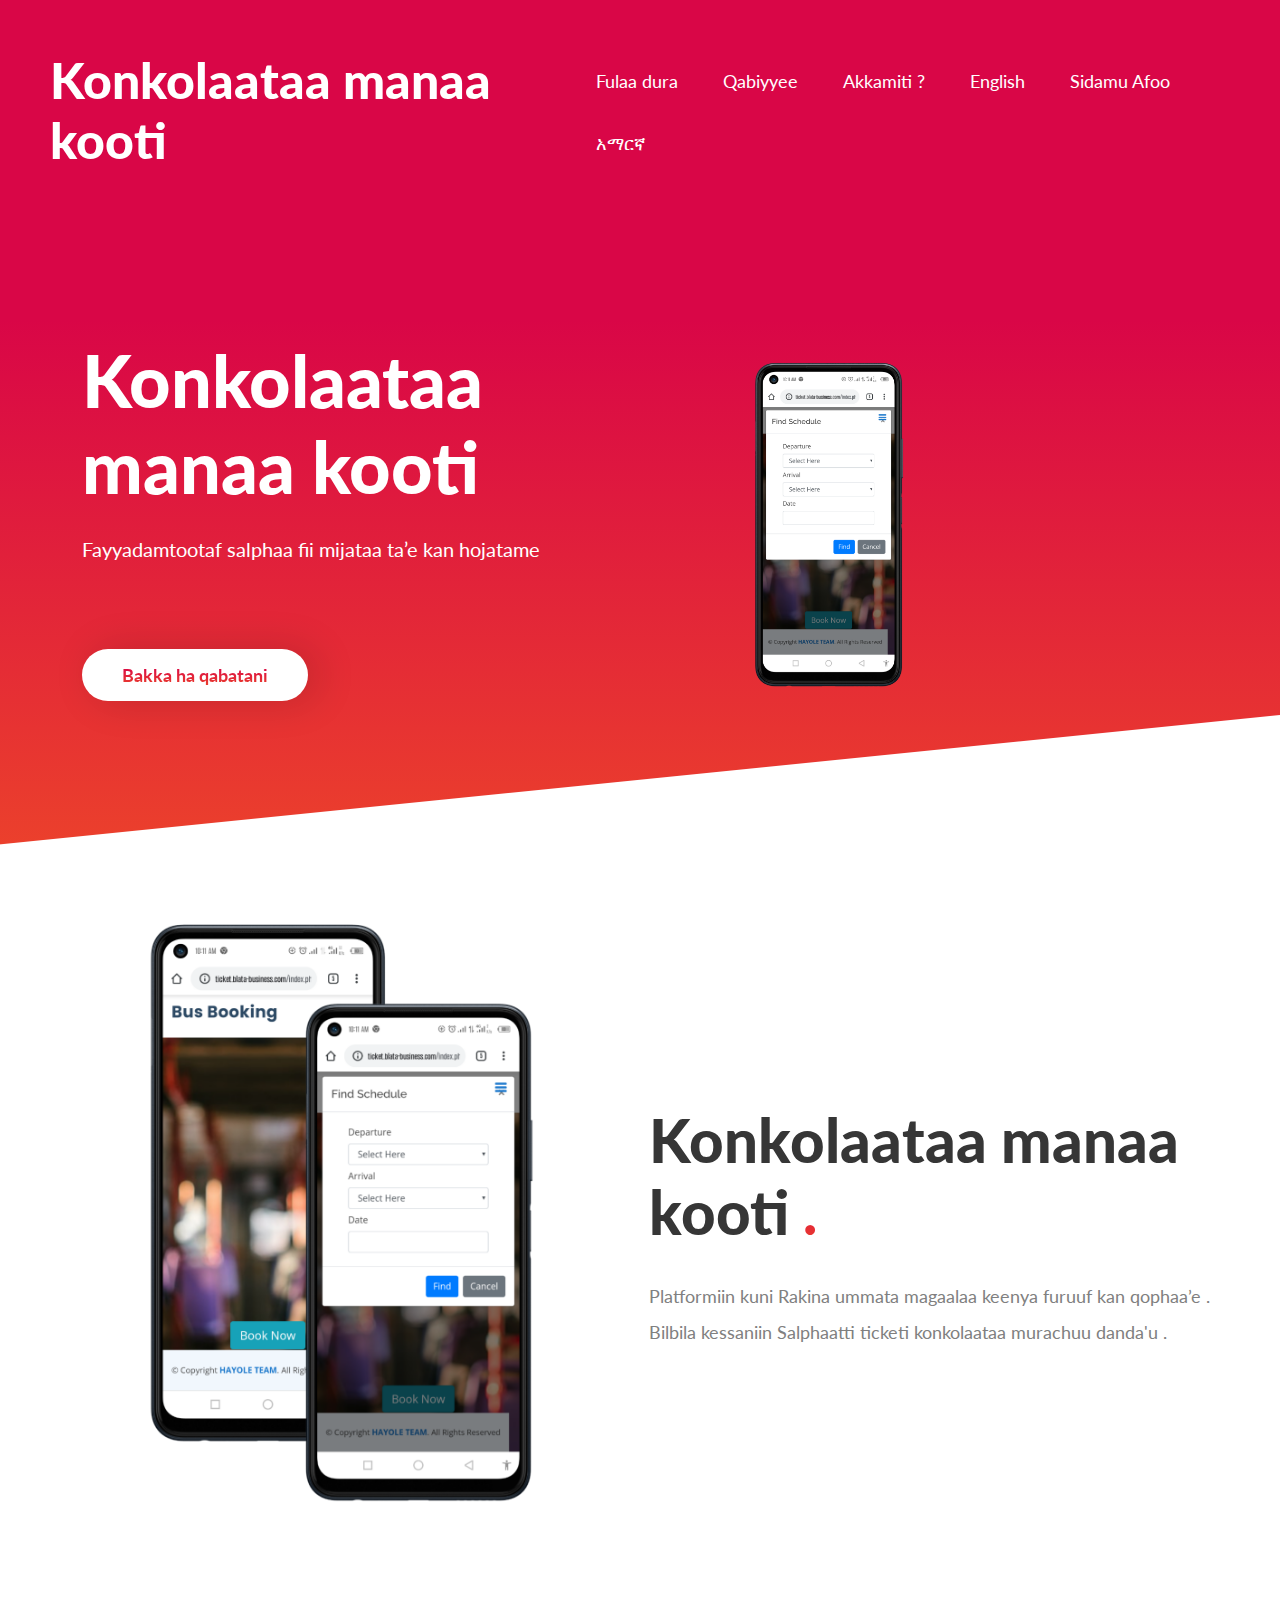
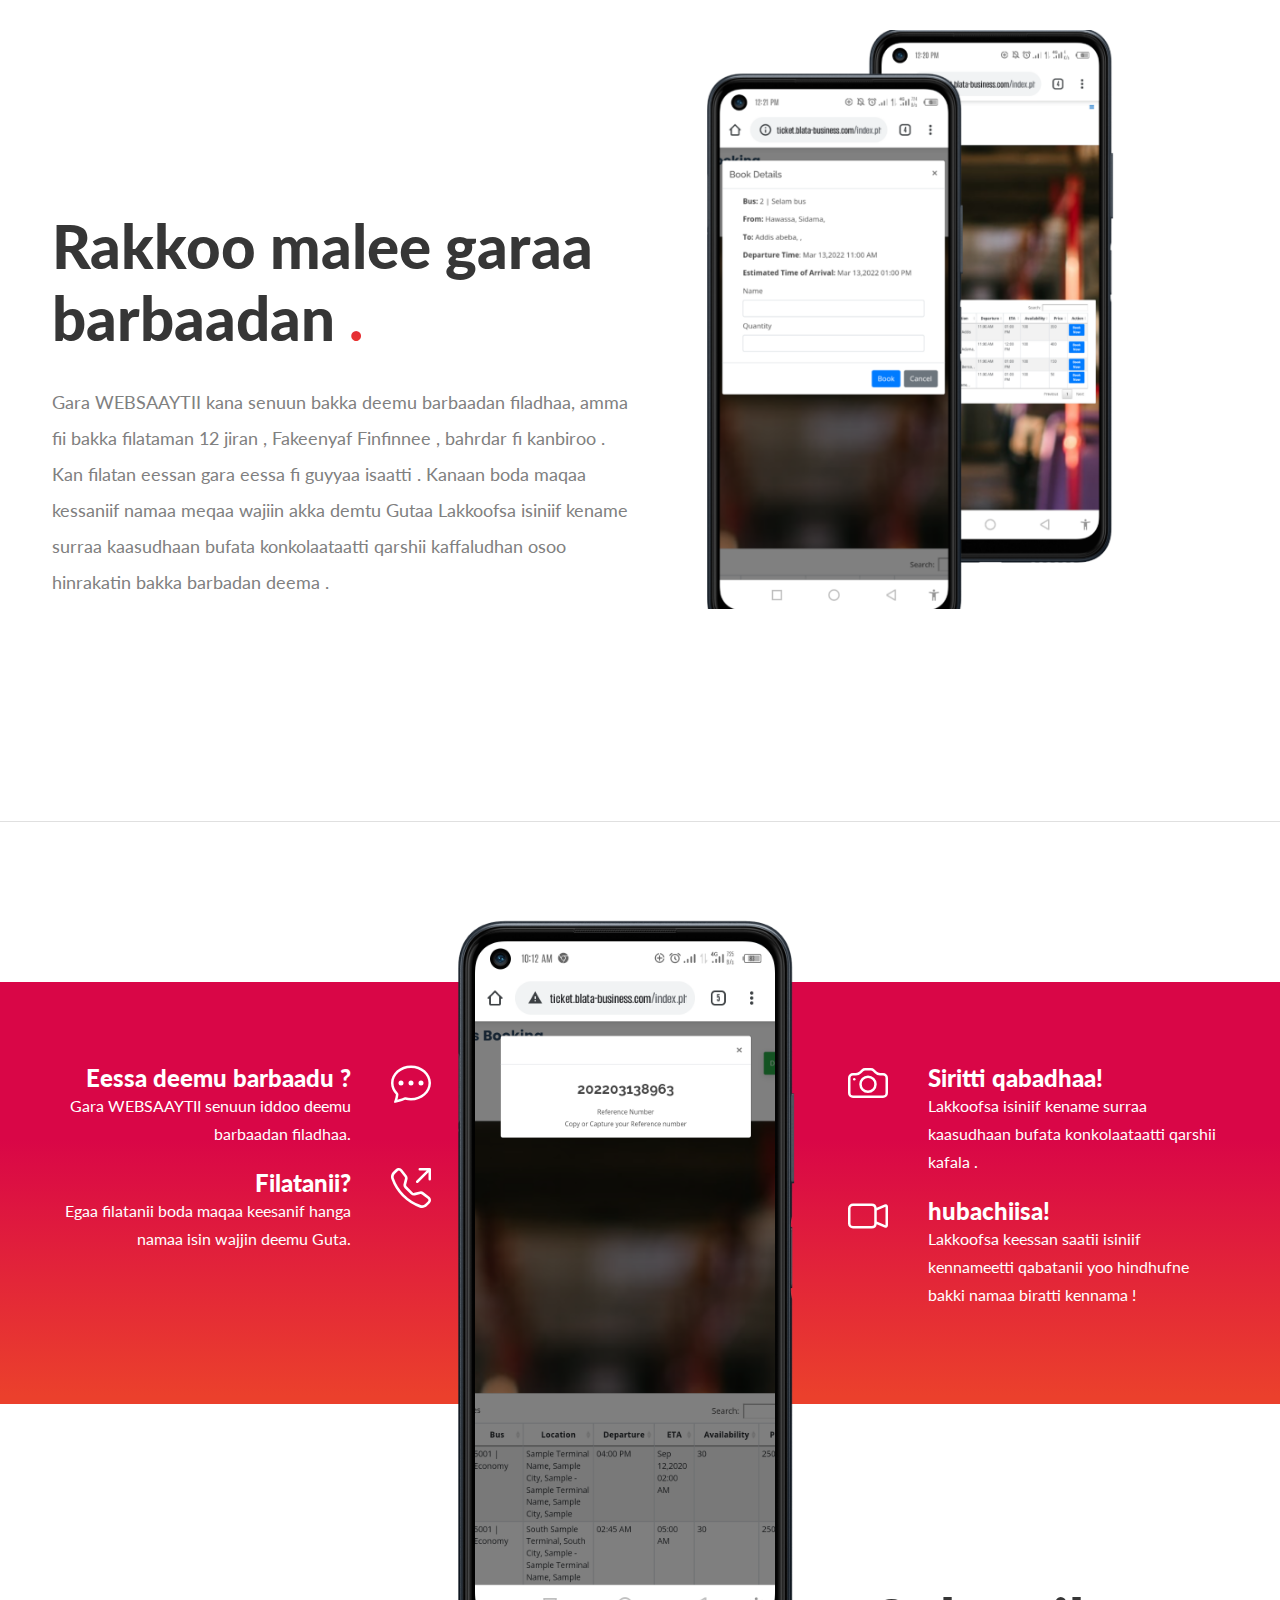
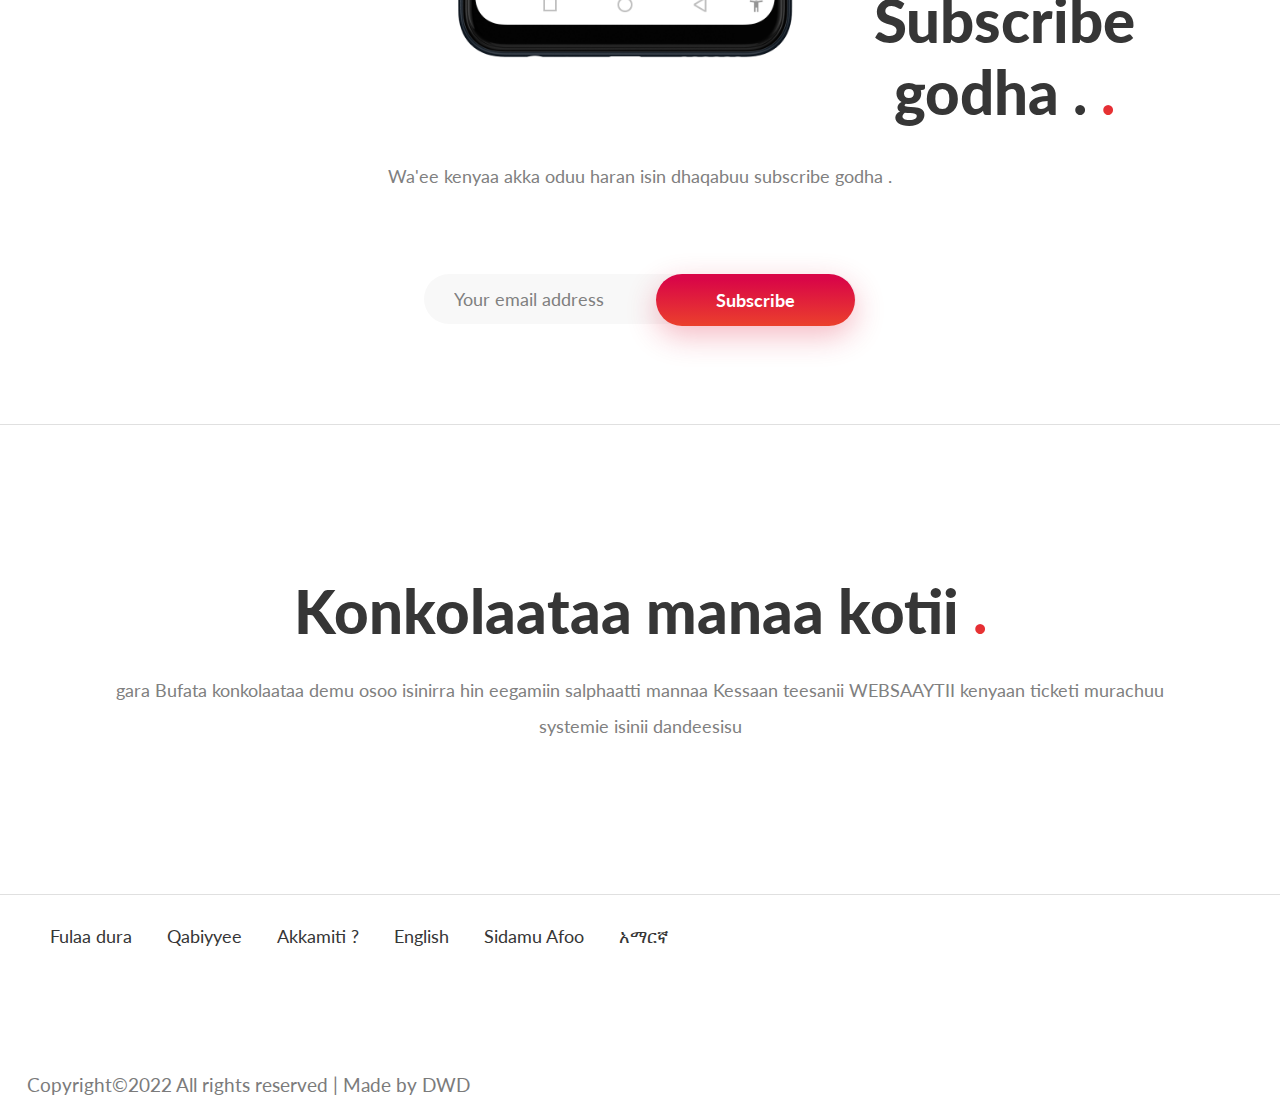
<file: oro/index.html>
<!DOCTYPE html>
<html lang="en">
  <head>
    <meta charset="UTF-8" />
    <meta name="viewport" content="width=device-width, initial-scale=1.0" />
    <title>Konkolaataa manaa kooti </title>

    <!-- Favicon -->

    <link
      rel="apple-touch-icon"
      sizes="180x180"
      href="images/favicon/apple-touch-icon.png"
    />
    <link
      rel="icon"
      type="image/png"
      sizes="32x32"
      href="images/favicon/favicon-32x32.png"
    />
    <link
      rel="icon"
      type="image/png"
      sizes="16x16"
      href="images/favicon/favicon-16x16.png"
    />
    <link rel="manifest" href="images/favicon/site.webmanifest" />
    <link
      rel="mask-icon"
      href="images/favicon/safari-pinned-tab.svg"
      color="#5bbad5"
    />
    <link rel="shortcut icon" href="images/favicon/favicon.ico" />
    <meta name="msapplication-TileColor" content="#da532c" />
    <meta
      name="msapplication-config"
      content="images/favicon/browserconfig.xml"
    />
    <meta name="theme-color" content="#ffffff" />

    <!-- End: Favicon -->

    <!-- Required Social Preview MetaTags -->

    <!-- Primary Meta Tags -->
    <meta name="title" content="Konkolaataa manaa kooti " />
    <meta
      name="description"
      content="  Platformiin kuni Rakina ummata magaalaa keenya furuuf  kan qophaa’e . 
              Bilbila kessaniin Salphaatti ticketi konkolaataa murachuu danda'u ."
    />

    <!-- Open Graph / Facebook -->
    <meta property="og:type" content="website" />
    <meta property="og:url" content="dagmawilencho.netlify.app" />
    <meta
      property="og:title"
      content="Konkolaataa manaa kooti "
    />
    <meta
      property="og:description"
      content="  Platformiin kuni Rakina ummata magaalaa keenya furuuf  kan qophaa’e . 
              Bilbila kessaniin Salphaatti ticketi konkolaataa murachuu danda'u ."
    />
    <meta property="og:image" content="images/preview.png" />

    <!-- Twitter -->
    <meta property="twitter:card" content="summary_large_image" />
    <meta
      property="twitter:url"
      content="dagmawilencho.netlify.app"
    />
    <meta
      property="twitter:title"
      content="ባስ በቤቴ"
    />
    <meta
      property="twitter:description"
      content="  Platformiin kuni Rakina ummata magaalaa keenya furuuf  kan qophaa’e . 
              Bilbila kessaniin Salphaatti ticketi konkolaataa murachuu danda'u ."
    />
    <meta property="twitter:image" content="images/preview.png" />

    <!-- End of Required Social Preview MetaTags -->

    <!-- LATO — Google Font -->
    <link
      href="https://fonts.googleapis.com/css2?family=Lato:ital,wght@0,400;0,700;0,900;1,400&display=swap"
      rel="stylesheet"
    />
    <!-- End: LATO — Google Font -->

    <!-- Main CSS File -->
    <link rel="stylesheet" href="css/styles.css" />
    <link rel="stylesheet" href="css/grid.css" />
    <!-- End: Main CSS File -->
  </head>
  <body>
    <!-- Preloader -->
    <div class="preloader">
      <div class="loader"></div>
    </div>
    <!-- Preloader End -->
    <!-- Header Section -->
    <header id="home">
      <nav>
        <div class="navbar-logo">
          <a href="#" class="logo">Konkolaataa manaa kooti  </a>
        </div>
        <div id="navbar">
          <ul>
            <li><a href="#home">Fulaa dura </a></li>
            <li><a href="#features">Qabiyyee </a></li>
            <li><a href="#howto">Akkamiti ?</a></li>
            <li><a href="../index.html">English</a></li>
            <li><a href="../sid/index.html">Sidamu Afoo</a></li>
            <li><a href="../amh/index.html">አማርኛ</a></li>
          </ul>
        </div>
        <div id="mobileNav">
          <span onclick="openNav()">&#9776;</span>
        </div>
        <div id="myNav" class="mobileNavOverlay">
          <div class="overlay-content">
            <a href="javascript:void()" class="close-btn" onclick="closeNav()"
              >&times;</a
            >
            <a href="#home" onclick="closeNav()">Fulaa dura </a>
            <a href="#features" onclick="closeNav()">Qabiyyee </a>
            <a href="#howto" onclick="closeNav()">Akkamiti ?</a>
            <a href="../index.html" onclick="closeNav()">English</a>
            <a href="../sid/index.html" onclick="closeNav()">Sidamu Afoo</a>           
            <a href="../amh/index.html" onclick="closeNav()">አማርኛ</a>
          </div>
        </div>
      </nav>
      <div id="hero">
        <div class="row">
          <div class="col span_1_of_2">
            <div class="hero-description">
              <h1>
                Konkolaataa manaa kooti 
              </h1>
              <p>
                Fayyadamtootaf salphaa fii mijataa ta’e kan hojatame 
              </p>

              <a href="http://localhost/s/index.php?page=home" class="btn"
                ><span class="download-btn"> Bakka ha qabatani </span></a
              >
            </div>
          </div>
          <div class="col span_1_of_2">
            <img class="hero-img" src="images/1.png" alt="" />
          </div>
        </div>
      </div>
      <div class="shape-divider">
        <div class="custom-shape-divider-bottom-1603385849">
          <svg
            data-name="Layer 1"
            xmlns="http://www.w3.org/2000/svg"
            viewBox="0 0 1200 120"
            preserveAspectRatio="none"
          >
            <path
              d="M1200 120L0 16.48 0 0 1200 0 1200 120z"
              class="shape-fill"
            ></path>
          </svg>
        </div>
      </div>
      <button onclick="topFunction()" id="scrollUp" title="Go to top">
        <svg
          width="1.5rem"
          height="1.5rem"
          viewBox="0 0 16 16"
          class="bi bi-arrow-up"
          fill="currentColor"
          xmlns="http://www.w3.org/2000/svg"
        >
          <path
            fill-rule="evenodd"
            d="M8 15a.5.5 0 0 0 .5-.5V2.707l3.146 3.147a.5.5 0 0 0 .708-.708l-4-4a.5.5 0 0 0-.708 0l-4 4a.5.5 0 1 0 .708.708L7.5 2.707V14.5a.5.5 0 0 0 .5.5z"
          />
        </svg>
      </button>
    </header>
    <!-- End: Header Section -->

    <!-- Features Section -->
    <section id="features">
      <div class="row">
        <div class="col span_1_of_2">
          <div class="features-images">
            <img class="features_1" src="images/features1.png" alt="" />
          </div>
        </div>
        <div class="col span_1_of_2">
          <div class="section-description features-description col1">
            <h2 class="stylish_heading">
              Konkolaataa manaa kooti <span class="red_dot">.</span>
            </h2>
            <p class="little-description">
              Platformiin kuni Rakina ummata magaalaa keenya furuuf  kan qophaa’e . 
              Bilbila kessaniin Salphaatti ticketi konkolaataa murachuu danda'u .
              
              
            </p>
          </div>
        </div>
      </div>
      <div class="row second-features-row">
        <div class="col span_1_of_2">
          <div class="section-description features-description">
            <h2 class="stylish_heading">
              Rakkoo malee garaa barbaadan <span class="red_dot">.</span>
            </h2>
            <p class="little-description">
              Gara WEBSAAYTII kana senuun bakka  deemu barbaadan filadhaa, amma fii bakka filataman 12 jiran , Fakeenyaf Finfinnee , bahrdar fi kanbiroo .
Kan filatan eessan gara eessa fi guyyaa isaatti . Kanaan boda maqaa kessaniif namaa meqaa wajiin akka demtu Gutaa 
Lakkoofsa isiniif kename surraa kaasudhaan  bufata konkolaataatti qarshii kaffaludhan osoo hinrakatin bakka barbadan deema .


            </p>
          </div>
        </div>
        <div class="col span_1_of_2">
          <div class="features-images">
            <img class="features_3" src="images/features2.png" alt="" />
          </div>
        </div>
      </div>
    </section>
    <!-- End: Features Section -->

    <!-- How To Section -->
    <section id="howto">
      <div class="row">
        <div class="col span_1_of_3 first-col">
          <div class="first-item">
            <div class="item-description">
              <h4>Eessa deemu barbaadu ?</h4>
              <p>
                Gara WEBSAAYTII  senuun iddoo deemu barbaadan filadhaa.
              </p>
            </div>
            <div class="item-icon1">
              <svg
                width="2.5rem"
                height="2.5rem"
                viewBox="0 0 16 16"
                class="bi bi-chat-dots"
                fill="currentColor"
                xmlns="http://www.w3.org/2000/svg"
              >
                <path
                  fill-rule="evenodd"
                  d="M2.678 11.894a1 1 0 0 1 .287.801 10.97 10.97 0 0 1-.398 2c1.395-.323 2.247-.697 2.634-.893a1 1 0 0 1 .71-.074A8.06 8.06 0 0 0 8 14c3.996 0 7-2.807 7-6 0-3.192-3.004-6-7-6S1 4.808 1 8c0 1.468.617 2.83 1.678 3.894zm-.493 3.905a21.682 21.682 0 0 1-.713.129c-.2.032-.352-.176-.273-.362a9.68 9.68 0 0 0 .244-.637l.003-.01c.248-.72.45-1.548.524-2.319C.743 11.37 0 9.76 0 8c0-3.866 3.582-7 8-7s8 3.134 8 7-3.582 7-8 7a9.06 9.06 0 0 1-2.347-.306c-.52.263-1.639.742-3.468 1.105z"
                />
                <path
                  d="M5 8a1 1 0 1 1-2 0 1 1 0 0 1 2 0zm4 0a1 1 0 1 1-2 0 1 1 0 0 1 2 0zm4 0a1 1 0 1 1-2 0 1 1 0 0 1 2 0z"
                />
              </svg>
            </div>
          </div>
          <div class="first-item">
            <div class="item-description">
              <h4>Filatanii?</h4>
              <p>
                Egaa filatanii boda maqaa keesanif hanga namaa isin wajjin deemu Guta.
              </p>
            </div>
            <div class="item-icon1">
              <svg
                width="2.5rem"
                height="2.5rem"
                viewBox="0 0 16 16"
                class="bi bi-telephone-outbound"
                fill="currentColor"
                xmlns="http://www.w3.org/2000/svg"
              >
                <path
                  fill-rule="evenodd"
                  d="M3.654 1.328a.678.678 0 0 0-1.015-.063L1.605 2.3c-.483.484-.661 1.169-.45 1.77a17.568 17.568 0 0 0 4.168 6.608 17.569 17.569 0 0 0 6.608 4.168c.601.211 1.286.033 1.77-.45l1.034-1.034a.678.678 0 0 0-.063-1.015l-2.307-1.794a.678.678 0 0 0-.58-.122l-2.19.547a1.745 1.745 0 0 1-1.657-.459L5.482 8.062a1.745 1.745 0 0 1-.46-1.657l.548-2.19a.678.678 0 0 0-.122-.58L3.654 1.328zM1.884.511a1.745 1.745 0 0 1 2.612.163L6.29 2.98c.329.423.445.974.315 1.494l-.547 2.19a.678.678 0 0 0 .178.643l2.457 2.457a.678.678 0 0 0 .644.178l2.189-.547a1.745 1.745 0 0 1 1.494.315l2.306 1.794c.829.645.905 1.87.163 2.611l-1.034 1.034c-.74.74-1.846 1.065-2.877.702a18.634 18.634 0 0 1-7.01-4.42 18.634 18.634 0 0 1-4.42-7.009c-.362-1.03-.037-2.137.703-2.877L1.885.511zM11 .5a.5.5 0 0 1 .5-.5h4a.5.5 0 0 1 .5.5v4a.5.5 0 0 1-1 0V1.707l-4.146 4.147a.5.5 0 0 1-.708-.708L14.293 1H11.5a.5.5 0 0 1-.5-.5z"
                />
              </svg>
            </div>
          </div>
        </div>
        <div class="col span_1_of_3 second-col">
          <img class="big_image" src="images/2.png" alt="" />
        </div>
        <div class="col span_1_of_3 third-col">
          <div class="last-item">
            <div class="item-icon2">
              <svg
                width="2.5rem"
                height="2.5rem"
                viewBox="0 0 16 16"
                class="bi bi-camera"
                fill="currentColor"
                xmlns="http://www.w3.org/2000/svg"
              >
                <path
                  fill-rule="evenodd"
                  d="M15 12V6a1 1 0 0 0-1-1h-1.172a3 3 0 0 1-2.12-.879l-.83-.828A1 1 0 0 0 9.173 3H6.828a1 1 0 0 0-.707.293l-.828.828A3 3 0 0 1 3.172 5H2a1 1 0 0 0-1 1v6a1 1 0 0 0 1 1h12a1 1 0 0 0 1-1zM2 4a2 2 0 0 0-2 2v6a2 2 0 0 0 2 2h12a2 2 0 0 0 2-2V6a2 2 0 0 0-2-2h-1.172a2 2 0 0 1-1.414-.586l-.828-.828A2 2 0 0 0 9.172 2H6.828a2 2 0 0 0-1.414.586l-.828.828A2 2 0 0 1 3.172 4H2z"
                />
                <path
                  fill-rule="evenodd"
                  d="M8 11a2.5 2.5 0 1 0 0-5 2.5 2.5 0 0 0 0 5zm0 1a3.5 3.5 0 1 0 0-7 3.5 3.5 0 0 0 0 7z"
                />
                <path d="M3 6.5a.5.5 0 1 1-1 0 .5.5 0 0 1 1 0z" />
              </svg>
            </div>
            <div class="item-description">
              <h4>Siritti qabadhaa!</h4>
              <p>
                Lakkoofsa isiniif kename surraa kaasudhaan  bufata konkolaataatti qarshii kafala .
              </p>
            </div>
          </div>
          <div class="last-item">
            <div class="item-icon2">
              <svg
                width="2.5rem"
                height="2.5rem"
                viewBox="0 0 16 16"
                class="bi bi-camera-video"
                fill="currentColor"
                xmlns="http://www.w3.org/2000/svg"
              >
                <path
                  fill-rule="evenodd"
                  d="M0 5a2 2 0 0 1 2-2h7.5a2 2 0 0 1 1.983 1.738l3.11-1.382A1 1 0 0 1 16 4.269v7.462a1 1 0 0 1-1.406.913l-3.111-1.382A2 2 0 0 1 9.5 13H2a2 2 0 0 1-2-2V5zm11.5 5.175l3.5 1.556V4.269l-3.5 1.556v4.35zM2 4a1 1 0 0 0-1 1v6a1 1 0 0 0 1 1h7.5a1 1 0 0 0 1-1V5a1 1 0 0 0-1-1H2z"
                />
              </svg>
            </div>
            <div class="item-description">
              <h4>hubachiisa! </h4>
              <p>
                Lakkoofsa keessan saatii isiniif kennameetti qabatanii yoo hindhufne bakki namaa biratti kennama !
              </p>
            </div>
          </div>
        </div>
      </div>
    </section>
    <!-- End: How To Section -->

    <!-- Subscribe Section -->
    <section id="subscribe">
      <div class="row">
        <h2 class="stylish_heading">
          Subscribe godha . <span class="red_dot">.</span>
        </h2>
        <p class="">
          Wa'ee kenyaa akka oduu haran isin dhaqabuu subscribe godha .
        </p>
      </div>
      <div class="subscribe-form">
        <input
          class="form-input"
          type="email"
          placeholder="Your email address"
          required
        />
        <input type="submit" class="btn subscribe-btn" value="Subscribe" />
      </div>
    </section>
    <!-- End: Subscribe Section -->

    <!-- Download The App Section -->
    <section id="download">
      <div class="row">
        <h2 class="stylish_heading">
          Konkolaataa manaa kotii  <span class="red_dot">.</span>
        </h2>
        <p class="">
          gara Bufata konkolaataa demu osoo isinirra hin eegamiin salphaatti mannaa   
          Kessaan teesanii   WEBSAAYTII kenyaan ticketi murachuu systemie isinii dandeesisu 
          
        </p>

      </div>
    </section>
    <!-- End: Download The App Section -->

    <!-- Footer Section -->
    <section id="footer">
      <div class="links">
        <ul>
          <li><a href="#home">Fulaa dura </a></li>
          <li><a href="#features">Qabiyyee </a></li>
          <li><a href="#howto">Akkamiti ?</a></li>
          <li><a href="../index.html">English</a></li>
          <li><a href="../sid/index.html">Sidamu Afoo</a></li>
          <li><a href="../amh/index.html">አማርኛ</a></li>
        </ul>
      </div>
    </section>
    <!-- End: Footer Section -->

    <!-- Required JavaScript Files & CDN -->
    <!-- JQuery CDN -->
    <script src="https://ajax.googleapis.com/ajax/libs/jquery/3.5.1/jquery.min.js"></script>

    <!-- Main JS Files -->
    <script src="js/essential.js"></script>
    <script src="js/jquery.nice-select.min.js"></script>
    <script src="js/main.js"></script>
     <div class="bottom-footer">
       <div class="copyright">
         <p class="text">
           Copyright&copy;2022 All rights reserved | Made by
           <span>DWD</span>
         </p>
       </div>
  </body>
</html>
</file>
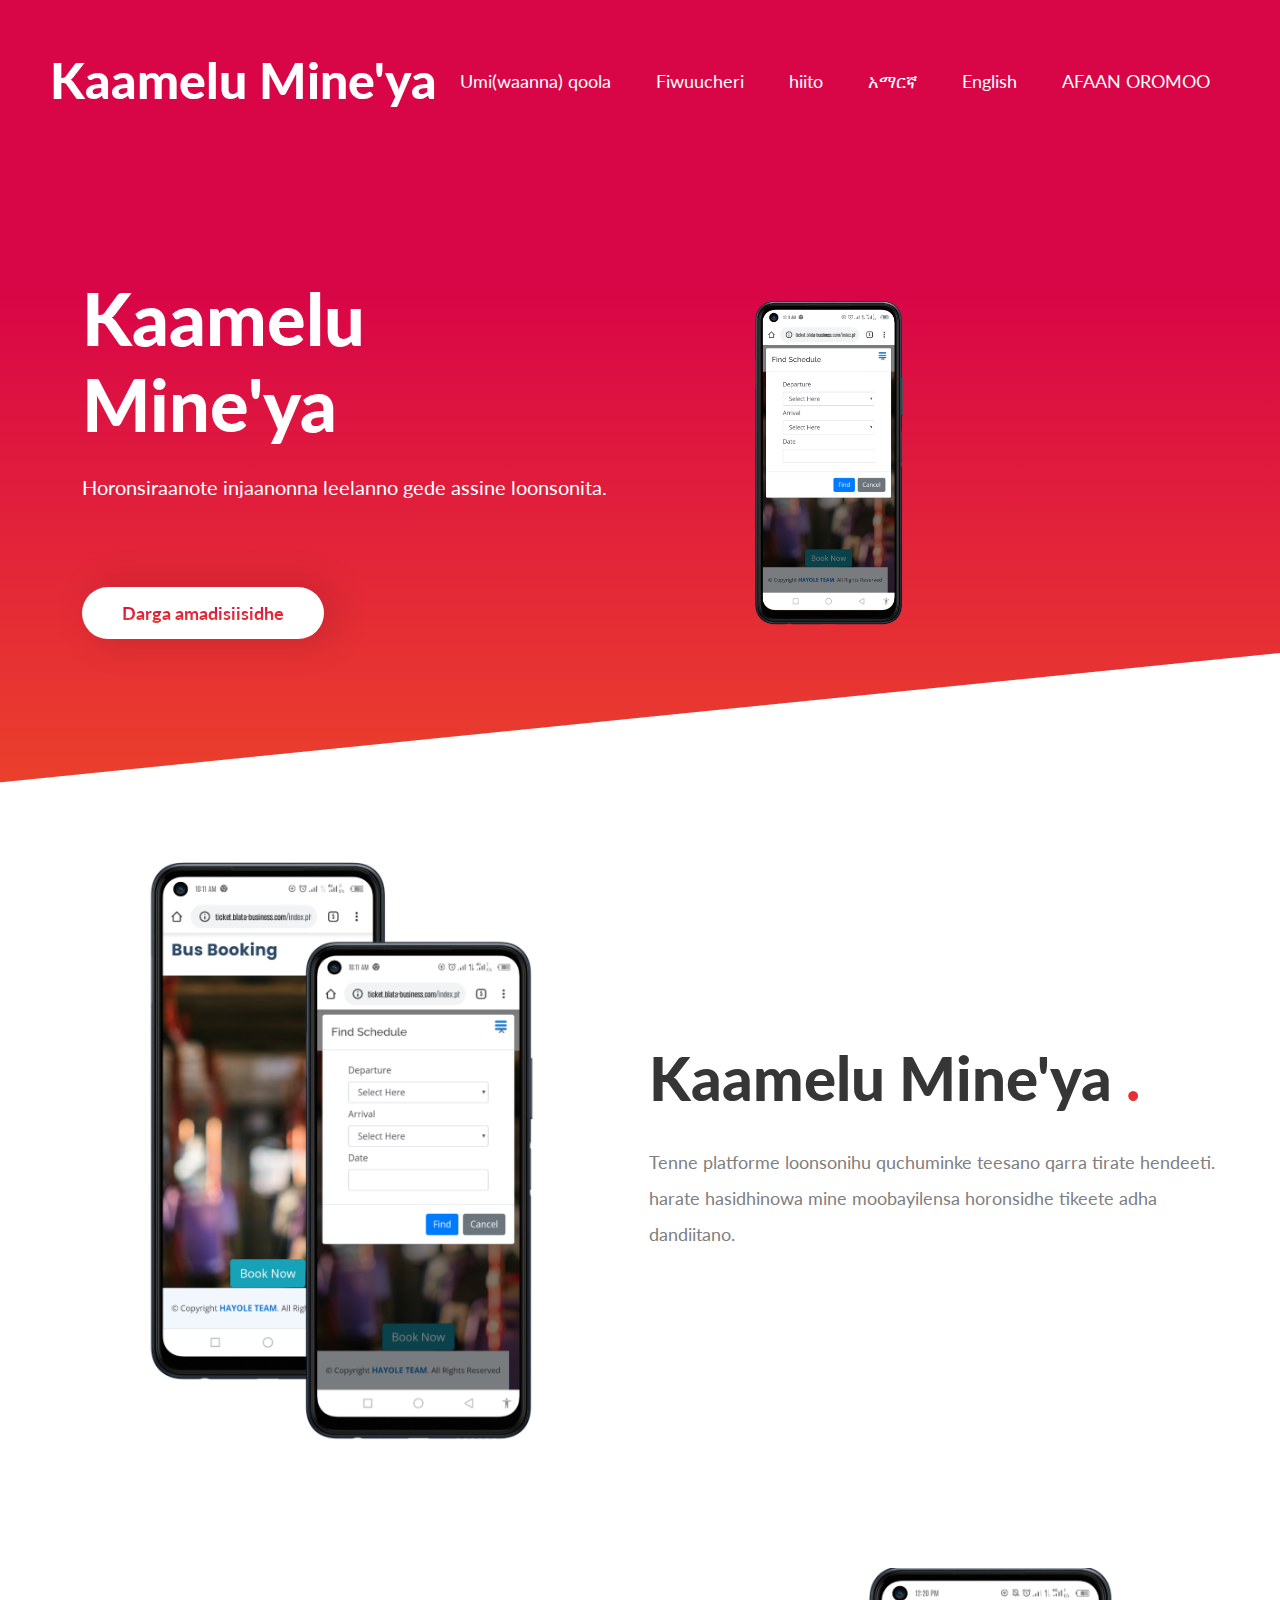
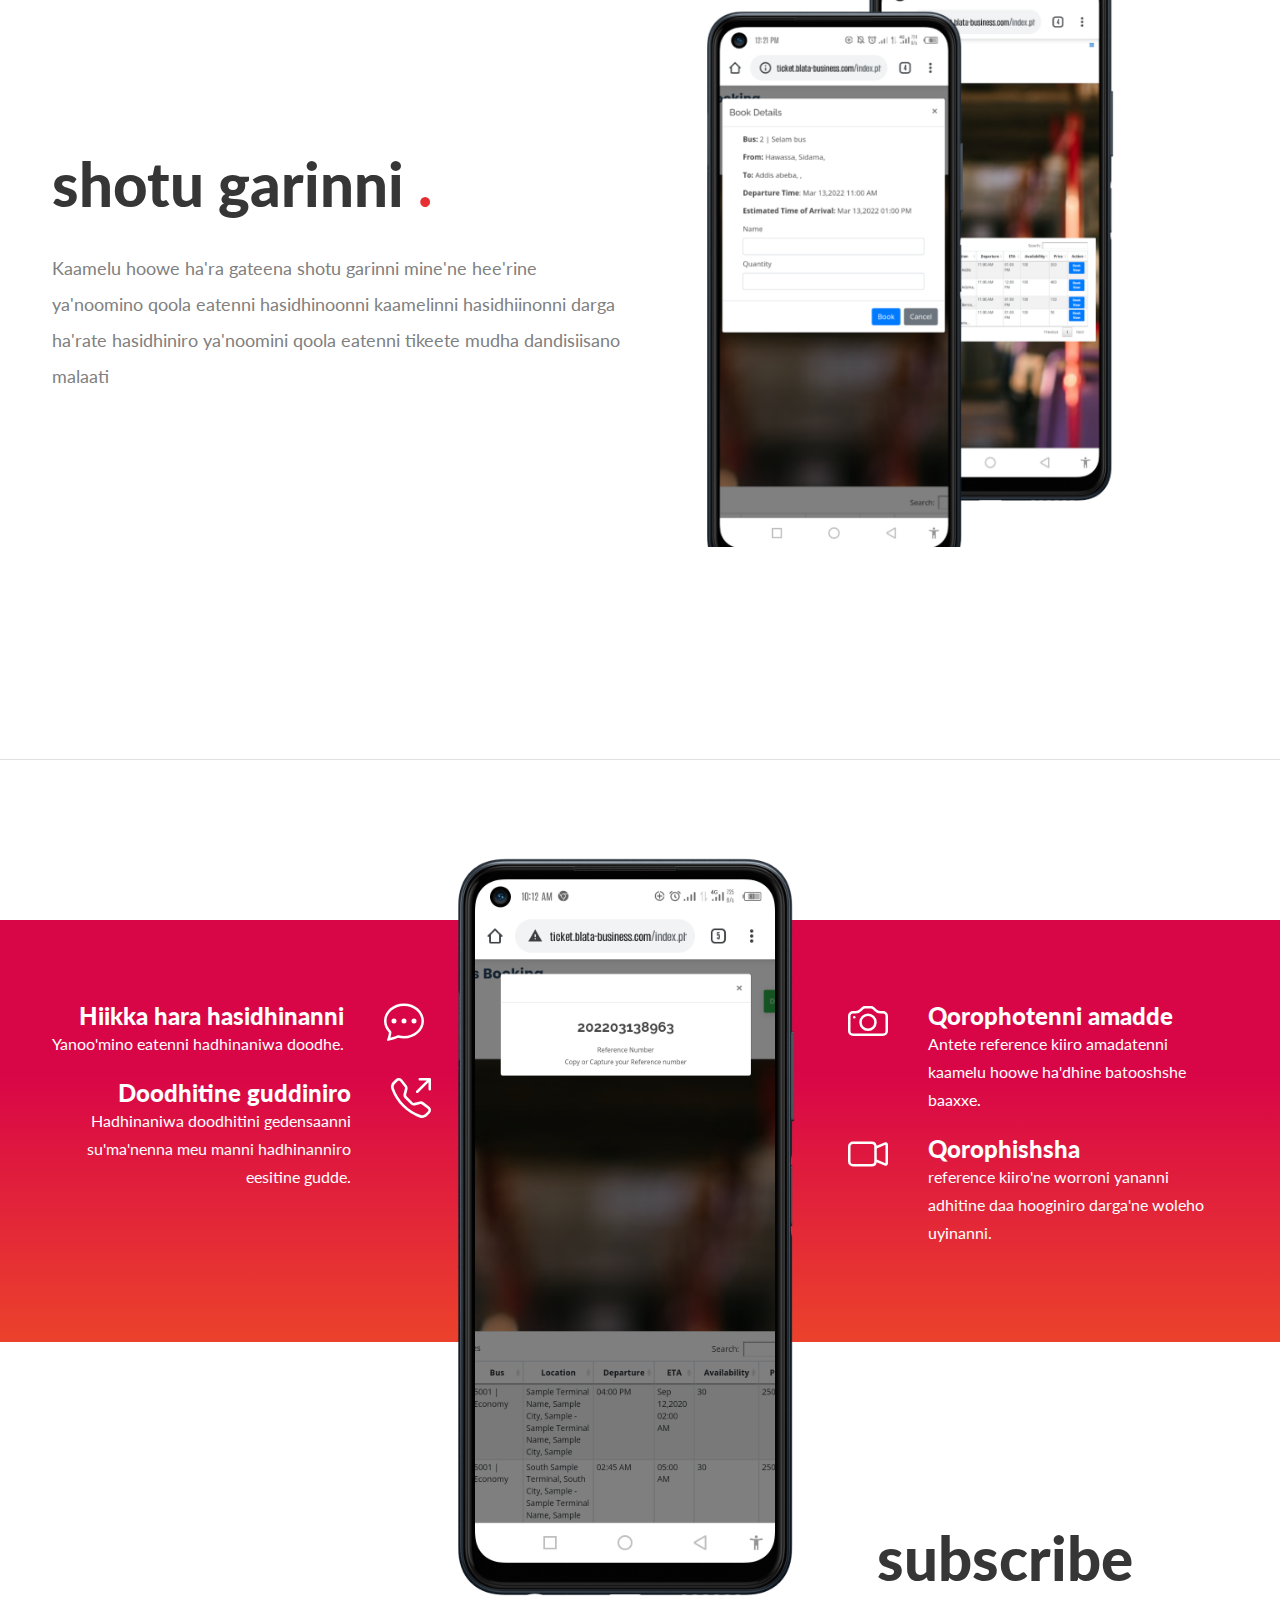
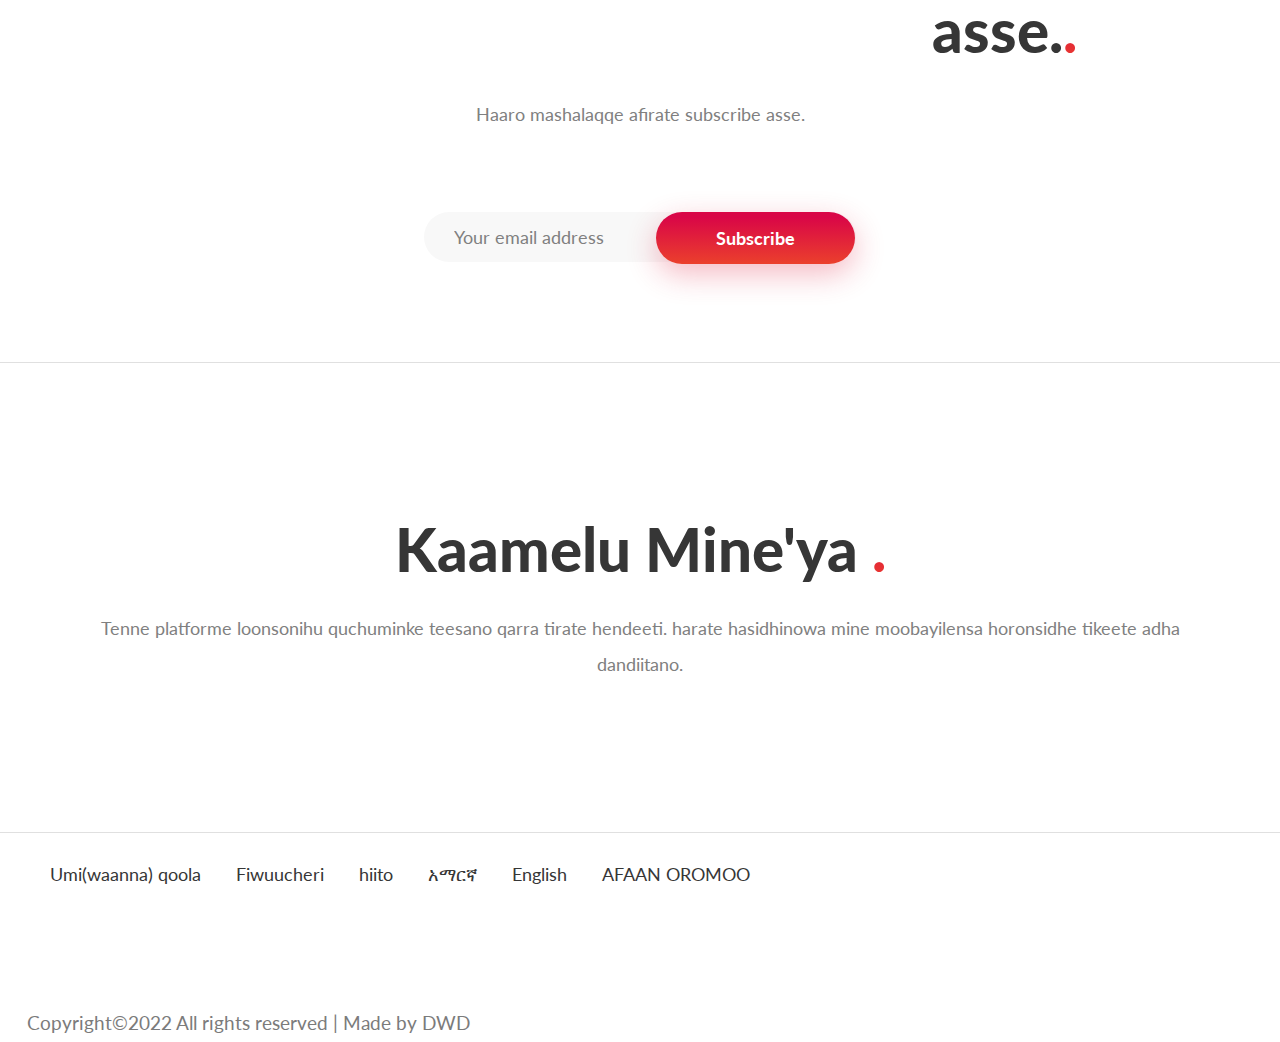
<file: sid/index.html>
<!DOCTYPE html>
<html lang="en">
  <head>
    <meta charset="UTF-8" />
    <meta name="viewport" content="width=device-width, initial-scale=1.0" />
    <title>Kaamelu Mine'ya </title>

    <!-- Favicon -->

    <link
      rel="apple-touch-icon"
      sizes="180x180"
      href="images/favicon/apple-touch-icon.png"
    />
    <link
      rel="icon"
      type="image/png"
      sizes="32x32"
      href="images/favicon/favicon-32x32.png"
    />
    <link
      rel="icon"
      type="image/png"
      sizes="16x16"
      href="images/favicon/favicon-16x16.png"
    />
    <link rel="manifest" href="images/favicon/site.webmanifest" />
    <link
      rel="mask-icon"
      href="images/favicon/safari-pinned-tab.svg"
      color="#5bbad5"
    />
    <link rel="shortcut icon" href="images/favicon/favicon.ico" />
    <meta name="msapplication-TileColor" content="#da532c" />
    <meta
      name="msapplication-config"
      content="images/favicon/browserconfig.xml"
    />
    <meta name="theme-color" content="#ffffff" />

    <!-- End: Favicon -->

    <!-- Required Social Preview MetaTags -->

    <!-- Primary Meta Tags -->
    <meta name="title" content="Kaamelu Mine'ya " />
    <meta
      name="description"
      content="Kaamelu hoowe ha'ra gateena shotu garinni mine'ne hee'rine ya'noomino qoola eatenni hasidhinoonni kaamelinni hasidhiinonni darga ha'rate hasidhiniro ya'noomini qoola eatenni tikeete mudha dandisiisano malaati."
    />

    <!-- Open Graph / Facebook -->
    <meta property="og:type" content="website" />
    <meta property="og:url" content="dagmawilencho.netlify.app" />
    <meta
      property="og:title"
      content="Kaamelu Mine'ya "
    />
    <meta
      property="og:description"
      content="Kaamelu hoowe ha'ra gateena shotu garinni mine'ne hee'rine ya'noomino qoola eatenni hasidhinoonni kaamelinni hasidhiinonni darga ha'rate hasidhiniro ya'noomini qoola eatenni tikeete mudha dandisiisano malaati."
    />
    <meta property="og:image" content="images/preview.png" />

    <!-- Twitter -->
    <meta property="twitter:card" content="summary_large_image" />
    <meta
      property="twitter:url"
      content="dagmawilencho.netlify.app"
    />
    <meta
      property="twitter:title"
      content="Kaamelu Mine'ya "
    />
    <meta
      property="twitter:description"
      content="Kaamelu hoowe ha'ra gateena shotu garinni mine'ne hee'rine ya'noomino qoola eatenni hasidhinoonni kaamelinni hasidhiinonni darga ha'rate hasidhiniro ya'noomini qoola eatenni tikeete mudha dandisiisano malaati."
    />
    <meta property="twitter:image" content="images/preview.png" />

    <!-- End of Required Social Preview MetaTags -->

    <!-- LATO — Google Font -->
    <link
      href="https://fonts.googleapis.com/css2?family=Lato:ital,wght@0,400;0,700;0,900;1,400&display=swap"
      rel="stylesheet"
    />
    <!-- End: LATO — Google Font -->

    <!-- Main CSS File -->
    <link rel="stylesheet" href="css/styles.css" />
    <link rel="stylesheet" href="css/grid.css" />
    <!-- End: Main CSS File -->
  </head>
  <body>
    <!-- Preloader -->
    <div class="preloader">
      <div class="loader"></div>
    </div>
    <!-- Preloader End -->
    <!-- Header Section -->
    <header id="home">
      <nav>
        <div class="navbar-logo">
          <a href="#" class="logo">Kaamelu Mine'ya </a>
        </div>
        <div id="navbar">
          <ul>
            <li><a href="#home">Umi(waanna) qoola</a></li>
            <li><a href="#features">Fiwuucheri</a></li>
            <li><a href="#howto">hiito</a></li>
            <li><a href="../amh/index.html">አማርኛ</a></li>
            <li><a href="../index.html">English</a></li>
            <li><a href="../oro/index.html">AFAAN OROMOO</a></li>
          </ul>
        </div>
        <div id="mobileNav">
          <span onclick="openNav()">&#9776;</span>
        </div>
        <div id="myNav" class="mobileNavOverlay">
          <div class="overlay-content">
            <a href="javascript:void()" class="close-btn" onclick="closeNav()"
              >&times;</a
            >
            <a href="#home" onclick="closeNav()">Umi(waanna) qoola</a>
            <a href="#features" onclick="closeNav()">Fiwuucheri</a>   
            <a href="#howto" onclick="closeNav()">hiito</a>       
            <a href="../amh/index.html" onclick="closeNav()">አማርኛ</a>
            <a href="../index.html" onclick="closeNav()">English</a>             
            <a href="../oro/index.html" onclick="closeNav()">Afaan oromoo</a>
          </div>
        </div>
      </nav>
      <div id="hero">
        <div class="row">
          <div class="col span_1_of_2">
            <div class="hero-description">
              <h1>
                Kaamelu Mine'ya 
              </h1>
              <p>
                Horonsiraanote injaanonna leelanno gede assine loonsonita.
              </p>

              <a href="https://ticket.blata-business.com/index.php?page=home" class="btn"
                ><span class="download-btn">Darga amadisiisidhe</span></a
              >
            </div>
          </div>
          <div class="col span_1_of_2">
            <img class="hero-img" src="images/1.png" alt="" />
          </div>
        </div>
      </div>
      <div class="shape-divider">
        <div class="custom-shape-divider-bottom-1603385849">
          <svg
            data-name="Layer 1"
            xmlns="http://www.w3.org/2000/svg"
            viewBox="0 0 1200 120"
            preserveAspectRatio="none"
          >
            <path
              d="M1200 120L0 16.48 0 0 1200 0 1200 120z"
              class="shape-fill"
            ></path>
          </svg>
        </div>
      </div>
      <button onclick="topFunction()" id="scrollUp" title="Go to top">
        <svg
          width="1.5rem"
          height="1.5rem"
          viewBox="0 0 16 16"
          class="bi bi-arrow-up"
          fill="currentColor"
          xmlns="http://www.w3.org/2000/svg"
        >
          <path
            fill-rule="evenodd"
            d="M8 15a.5.5 0 0 0 .5-.5V2.707l3.146 3.147a.5.5 0 0 0 .708-.708l-4-4a.5.5 0 0 0-.708 0l-4 4a.5.5 0 1 0 .708.708L7.5 2.707V14.5a.5.5 0 0 0 .5.5z"
          />
        </svg>
      </button>
    </header>
    <!-- End: Header Section -->

    <!-- Features Section -->
    <section id="features">
      <div class="row">
        <div class="col span_1_of_2">
          <div class="features-images">
            <img class="features_1" src="images/features1.png" alt="" />
          </div>
        </div>
        <div class="col span_1_of_2">
          <div class="section-description features-description col1">
            <h2 class="stylish_heading">
              Kaamelu Mine'ya <span class="red_dot">.</span>
            </h2>
            <p class="little-description">
              Tenne platforme loonsonihu quchuminke teesano qarra tirate hendeeti. harate hasidhinowa mine moobayilensa horonsidhe tikeete adha dandiitano.
            </p>
          </div>
        </div>
      </div>
      <div class="row second-features-row">
        <div class="col span_1_of_2">
          <div class="section-description features-description">
            <h2 class="stylish_heading">
              shotu garinni <span class="red_dot">.</span>
            </h2>
            <p class="little-description">
             
Kaamelu hoowe ha'ra gateena shotu garinni mine'ne hee'rine ya'noomino qoola eatenni hasidhinoonni kaamelinni hasidhiinonni darga ha'rate hasidhiniro ya'noomini qoola eatenni tikeete mudha dandisiisano malaati

            </p>
          </div>
        </div>
        <div class="col span_1_of_2">
          <div class="features-images">
            <img class="features_3" src="images/features2.png" alt="" />
          </div>
        </div>
      </div>
    </section>
    <!-- End: Features Section -->

    <!-- How To Section -->
    <section id="howto">
      <div class="row">
        <div class="col span_1_of_3 first-col">
          <div class="first-item">
            <div class="item-description">
              <h4> Hiikka hara hasidhinanni</h4>
              <p>
                Yanoo'mino  eatenni hadhinaniwa doodhe.
              </p>
            </div>
            <div class="item-icon1">
              <svg
                width="2.5rem"
                height="2.5rem"
                viewBox="0 0 16 16"
                class="bi bi-chat-dots"
                fill="currentColor"
                xmlns="http://www.w3.org/2000/svg"
              >
                <path
                  fill-rule="evenodd"
                  d="M2.678 11.894a1 1 0 0 1 .287.801 10.97 10.97 0 0 1-.398 2c1.395-.323 2.247-.697 2.634-.893a1 1 0 0 1 .71-.074A8.06 8.06 0 0 0 8 14c3.996 0 7-2.807 7-6 0-3.192-3.004-6-7-6S1 4.808 1 8c0 1.468.617 2.83 1.678 3.894zm-.493 3.905a21.682 21.682 0 0 1-.713.129c-.2.032-.352-.176-.273-.362a9.68 9.68 0 0 0 .244-.637l.003-.01c.248-.72.45-1.548.524-2.319C.743 11.37 0 9.76 0 8c0-3.866 3.582-7 8-7s8 3.134 8 7-3.582 7-8 7a9.06 9.06 0 0 1-2.347-.306c-.52.263-1.639.742-3.468 1.105z"
                />
                <path
                  d="M5 8a1 1 0 1 1-2 0 1 1 0 0 1 2 0zm4 0a1 1 0 1 1-2 0 1 1 0 0 1 2 0zm4 0a1 1 0 1 1-2 0 1 1 0 0 1 2 0z"
                />
              </svg>
            </div>
          </div>
          <div class="first-item">
            <div class="item-description">
              <h4>Doodhitine guddiniro</h4>
              <p>
                Hadhinaniwa doodhitini gedensaanni su'ma'nenna meu manni hadhinanniro eesitine gudde.</p>
            </div>
            <div class="item-icon1">
              <svg
                width="2.5rem"
                height="2.5rem"
                viewBox="0 0 16 16"
                class="bi bi-telephone-outbound"
                fill="currentColor"
                xmlns="http://www.w3.org/2000/svg"
              >
                <path
                  fill-rule="evenodd"
                  d="M3.654 1.328a.678.678 0 0 0-1.015-.063L1.605 2.3c-.483.484-.661 1.169-.45 1.77a17.568 17.568 0 0 0 4.168 6.608 17.569 17.569 0 0 0 6.608 4.168c.601.211 1.286.033 1.77-.45l1.034-1.034a.678.678 0 0 0-.063-1.015l-2.307-1.794a.678.678 0 0 0-.58-.122l-2.19.547a1.745 1.745 0 0 1-1.657-.459L5.482 8.062a1.745 1.745 0 0 1-.46-1.657l.548-2.19a.678.678 0 0 0-.122-.58L3.654 1.328zM1.884.511a1.745 1.745 0 0 1 2.612.163L6.29 2.98c.329.423.445.974.315 1.494l-.547 2.19a.678.678 0 0 0 .178.643l2.457 2.457a.678.678 0 0 0 .644.178l2.189-.547a1.745 1.745 0 0 1 1.494.315l2.306 1.794c.829.645.905 1.87.163 2.611l-1.034 1.034c-.74.74-1.846 1.065-2.877.702a18.634 18.634 0 0 1-7.01-4.42 18.634 18.634 0 0 1-4.42-7.009c-.362-1.03-.037-2.137.703-2.877L1.885.511zM11 .5a.5.5 0 0 1 .5-.5h4a.5.5 0 0 1 .5.5v4a.5.5 0 0 1-1 0V1.707l-4.146 4.147a.5.5 0 0 1-.708-.708L14.293 1H11.5a.5.5 0 0 1-.5-.5z"
                />
              </svg>
            </div>
          </div>
        </div>
        <div class="col span_1_of_3 second-col">
          <img class="big_image" src="images/2.png" alt="" />
        </div>
        <div class="col span_1_of_3 third-col">
          <div class="last-item">
            <div class="item-icon2">
              <svg
                width="2.5rem"
                height="2.5rem"
                viewBox="0 0 16 16"
                class="bi bi-camera"
                fill="currentColor"
                xmlns="http://www.w3.org/2000/svg"
              >
                <path
                  fill-rule="evenodd"
                  d="M15 12V6a1 1 0 0 0-1-1h-1.172a3 3 0 0 1-2.12-.879l-.83-.828A1 1 0 0 0 9.173 3H6.828a1 1 0 0 0-.707.293l-.828.828A3 3 0 0 1 3.172 5H2a1 1 0 0 0-1 1v6a1 1 0 0 0 1 1h12a1 1 0 0 0 1-1zM2 4a2 2 0 0 0-2 2v6a2 2 0 0 0 2 2h12a2 2 0 0 0 2-2V6a2 2 0 0 0-2-2h-1.172a2 2 0 0 1-1.414-.586l-.828-.828A2 2 0 0 0 9.172 2H6.828a2 2 0 0 0-1.414.586l-.828.828A2 2 0 0 1 3.172 4H2z"
                />
                <path
                  fill-rule="evenodd"
                  d="M8 11a2.5 2.5 0 1 0 0-5 2.5 2.5 0 0 0 0 5zm0 1a3.5 3.5 0 1 0 0-7 3.5 3.5 0 0 0 0 7z"
                />
                <path d="M3 6.5a.5.5 0 1 1-1 0 .5.5 0 0 1 1 0z" />
              </svg>
            </div>
            <div class="item-description">
              <h4>Qorophotenni amadde</h4>
              <p>
                Antete reference kiiro amadatenni kaamelu hoowe ha'dhine batooshshe baaxxe.
              </p>
            </div>
          </div>
          <div class="last-item">
            <div class="item-icon2">
              <svg
                width="2.5rem"
                height="2.5rem"
                viewBox="0 0 16 16"
                class="bi bi-camera-video"
                fill="currentColor"
                xmlns="http://www.w3.org/2000/svg"
              >
                <path
                  fill-rule="evenodd"
                  d="M0 5a2 2 0 0 1 2-2h7.5a2 2 0 0 1 1.983 1.738l3.11-1.382A1 1 0 0 1 16 4.269v7.462a1 1 0 0 1-1.406.913l-3.111-1.382A2 2 0 0 1 9.5 13H2a2 2 0 0 1-2-2V5zm11.5 5.175l3.5 1.556V4.269l-3.5 1.556v4.35zM2 4a1 1 0 0 0-1 1v6a1 1 0 0 0 1 1h7.5a1 1 0 0 0 1-1V5a1 1 0 0 0-1-1H2z"
                />
              </svg>
            </div>
            <div class="item-description">
              <h4>Qorophishsha</h4>
              <p>
                reference kiiro'ne worroni yananni adhitine daa hooginiro darga'ne woleho uyinanni.
              </p>
            </div>
          </div>
        </div>
      </div>
    </section>
    <!-- End: How To Section -->

    <!-- Subscribe Section -->
    <section id="subscribe">
      <div class="row">
        <h2 class="stylish_heading">
           subscribe asse.<span class="red_dot">.</span>
        </h2>
        <p class="">
          Haaro mashalaqqe afirate subscribe asse.
        </p>
      </div>
      <div class="subscribe-form">
        <input
          class="form-input"
          type="email"
          placeholder="Your email address"
          required
        />
        <input type="submit" class="btn subscribe-btn" value="Subscribe" />
      </div>
    </section>
    <!-- End: Subscribe Section -->

    <!-- Download The App Section -->
    <section id="download">
      <div class="row">
        <h2 class="stylish_heading">
          Kaamelu Mine'ya <span class="red_dot">.</span>
        </h2>
        <p class="">
          Tenne platforme loonsonihu quchuminke teesano qarra tirate hendeeti. harate hasidhinowa mine moobayilensa horonsidhe tikeete adha dandiitano.
        </p>

      </div>
    </section>
    <!-- End: Download The App Section -->

    <!-- Footer Section -->
    <section id="footer">
      <div class="links">
        <ul>
          <li><a href="#home">Umi(waanna) qoola</a></li>
          <li><a href="#features">Fiwuucheri</a></li>
          <li><a href="#howto">hiito</a></li>
          <li><a href="../amh/index.html">አማርኛ</a></li>
          <li><a href="../index.html">English</a></li>
          <li><a href="../oro/index.html">AFAAN OROMOO</a></li>
        </ul>
      </div>
    </section>
    <!-- End: Footer Section -->

    <!-- Required JavaScript Files & CDN -->
    <!-- JQuery CDN -->
    <script src="https://ajax.googleapis.com/ajax/libs/jquery/3.5.1/jquery.min.js"></script>

    <!-- Main JS Files -->
    <script src="js/essential.js"></script>
    <script src="js/jquery.nice-select.min.js"></script>
    <script src="js/main.js"></script>
     <div class="bottom-footer">
       <div class="copyright">
         <p class="text">
           Copyright&copy;2022 All rights reserved | Made by
           <span>DWD</span>
         </p>
       </div>
  </body>
</html>
</file>
<file: css/styles.css>
/* Nice Select CSS */
.nice-select {
  -webkit-tap-highlight-color: transparent;
  background-color: #f8f8f8;
  border-radius: 50px;
  border: solid 1px transparent;
  box-sizing: border-box;
  clear: both;
  cursor: pointer;
  display: block;
  float: left;
  font-family: inherit;
  font-size: 18px;
  font-weight: normal;
  height: 42px;
  line-height: 40px;
  outline: none;
  padding-left: 30px;
  padding-right: 30px;
  position: relative;
  text-align: left !important;
  -webkit-transition: all 0.2s ease-in-out;
  transition: all 0.2s ease-in-out;
  -webkit-user-select: none;
  -moz-user-select: none;
  -ms-user-select: none;
  user-select: none;
  white-space: nowrap;
  width: 200px;
}
.nice-select:hover {
  border-color: #dbdbdb;
}
.nice-select:active,
.nice-select.open,
.nice-select:focus {
  border-color: #999;
}
.nice-select:after {
  border-bottom: 2px solid #363636;
  border-right: 2px solid #363636;
  content: "";
  display: block;
  height: 5px;
  margin-top: -4px;
  pointer-events: none;
  position: absolute;
  right: 30px;
  top: 50%;
  -webkit-transform-origin: 66% 66%;
  -ms-transform-origin: 66% 66%;
  transform-origin: 66% 66%;
  -webkit-transform: rotate(45deg);
  -ms-transform: rotate(45deg);
  transform: rotate(45deg);
  -webkit-transition: all 0.15s ease-in-out;
  transition: all 0.15s ease-in-out;
  width: 5px;
}
.nice-select.open:after {
  -webkit-transform: rotate(-135deg);
  -ms-transform: rotate(-135deg);
  transform: rotate(-135deg);
}
.nice-select.open .list {
  top: auto !important;
  bottom: 100%;
  opacity: 1;
  pointer-events: auto;
  -webkit-transform: scale(1) translateY(0);
  -ms-transform: scale(1) translateY(0);
  transform: scale(1) translateY(0);
}
.nice-select.disabled {
  border-color: #ededed;
  color: #999;
  pointer-events: none;
}
.nice-select.disabled:after {
  border-color: #cccccc;
}
.nice-select.wide {
  width: 100%;
}
.nice-select.wide .list {
  left: 0 !important;
  right: 0 !important;
}
.nice-select.right {
  float: right;
}
.nice-select.right .list {
  left: auto;
  right: 0;
}
.nice-select.small {
  font-size: 18px;
  height: 50px;
  line-height: 34px;
}
.nice-select.small:after {
  height: 4px;
  width: 4px;
}
.nice-select.small .option {
  line-height: 34px;
  min-height: 34px;
}
.nice-select .list {
  background-color: #fff;
  border-radius: 5px;
  box-shadow: 0 0 0 1px rgba(68, 68, 68, 0.11);
  box-sizing: border-box;
  margin-top: 4px;
  opacity: 0;
  overflow: hidden;
  padding: 0;
  pointer-events: none;
  position: absolute;
  bottom: 100%;
  left: 0;
  -webkit-transform-origin: 50% 0;
  -ms-transform-origin: 50% 0;
  transform-origin: 50% 0;
  -webkit-transform: scale(0.75) translateY(-21px);
  -ms-transform: scale(0.75) translateY(-21px);
  transform: scale(0.75) translateY(-21px);
  -webkit-transition: all 0.2s cubic-bezier(0.5, 0, 0, 1.25),
    opacity 0.15s ease-out;
  transition: all 0.2s cubic-bezier(0.5, 0, 0, 1.25), opacity 0.15s ease-out;
  z-index: 9;
  width: 200px;
}
.nice-select .list:hover .option:not(:hover) {
  background-color: transparent !important;
}
.nice-select .option {
  cursor: pointer;
  font-weight: 400;
  line-height: 40px;
  list-style: none;
  min-height: 40px;
  outline: none;
  padding-left: 30px;
  padding-right: 29px;
  text-align: left;
  -webkit-transition: all 0.2s;
  transition: all 0.2s;
}
.nice-select .option:hover,
.nice-select .option.focus,
.nice-select .option.selected.focus {
  background-color: #f6f6f6;
}
.nice-select .option.selected {
  font-weight: bold;
}
.nice-select .option.disabled {
  background-color: transparent;
  color: #999;
  cursor: default;
}

.no-csspointerevents .nice-select .list {
  display: none;
}

.no-csspointerevents .nice-select.open .list {
  display: block;
}

/* CSS Global Rules */
* {
  box-sizing: border-box;
  font-family: "Lato", sans-serif;
  list-style-type: none;
  margin: 0;
  padding: 0;
  scroll-behavior: smooth !important;
}

html {
  font-size: 16px;
}

::selection {
  background-color: #ffffff;
  color: #d90647;
}

body {
  font-family: "Lato", sans-serif;
  color: #363636;
  font-size: 1.125rem;
  overflow-x: hidden;
}

img {
  max-width: 100%;
  height: auto;
}

a {
  color: #ffffff;
  text-decoration: none;
}

h1 {
  font-size: 4.5rem;
  font-weight: 900;
}

h2 {
  font-size: 3.75rem;
  font-weight: 900;
}

p {
  color: #808080;
  line-height: 2;
}

section {
  padding: 50px;
}

::placeholder {
  font-size: 18px;
  color: #808080;
}

/* Preloader */
.preloader {
  background-color: #ffffff;
  position: fixed;
  left: 0;
  top: 0;
  height: 100%;
  width: 100%;
  z-index: 150;
  display: flex;
  display: -ms-flexbox;
  -ms-flex-align: center;
  -ms-flex-pack: center;
  align-items: center;
  justify-content: center;
  transition: all 1s ease;
  -webkit-transition: all 1s ease;
}

.preloader.opacity-0 {
  opacity: 0;
}

.preloader .loader {
  height: 2.5rem;
  width: 2.5rem;
  border: 0.25rem solid #d90647;
  border-radius: 50%;
  border-top: 0.25rem solid transparent;
  border-bottom: 0.25rem solid transparent;
  animation: spin 2s linear infinite;
  -webkit-animation: spin 0.8s linear infinite;
}

@keyframes spin {
  0% {
    transform: rotate(0deg);
    -webkit-transform: rotate(0deg);
  }

  100% {
    transform: rotate(360deg);
    -webkit-transform: rotate(360deg);
  }
}

@-webkit-keyframes spin {
  0% {
    transform: rotate(0deg);
    -webkit-transform: rotate(0deg);
  }

  100% {
    transform: rotate(360deg);
    -webkit-transform: rotate(360deg);
  }
}
/* End: Preloader */

/* End: CSS Global Rules */

/* Reusable Components */
.bold-text {
  font-weight: 700;
}

.btn {
  background: #fff;
  padding: 0.9375rem 2.5rem;
  color: #363636;
  border-radius: 3.125rem;
  font-size: 1.125rem;
  font-weight: 700;
  text-align: center;
  box-shadow: 10px 0 40px rgba(0, 0, 0, 0.15);
  display: inline-block;
  cursor: pointer;
}

.btn:hover {
  background: #fff;
  color: #ffffff;
  transition: 0.3s;
  transform: scale(1.03);
}

.red_dot {
  background: linear-gradient(to bottom, #d90647 10%, #eb402c 100%);
  background-clip: border-box;
  -webkit-background-clip: text;
  -webkit-text-fill-color: transparent;
}

.section-description {
  margin-top: 180px;
}

.little-description {
  margin-top: 1.875rem;
  font-size: 1.125rem;
}

.row {
  max-width: 1176px;
  margin: auto;
}
/* End: Reusable Components */

/* Main CSS Rules */

/* Header Section Styling */
#home {
  background: #d90647; /* Old browsers */
  background: -moz-linear-gradient(
    top,
    #d90647 37%,
    #eb402c 98%
  ); /* FF3.6-15 */
  background: -webkit-linear-gradient(
    top,
    #d90647 37%,
    #eb402c 98%
  ); /* Chrome10-25,Safari5.1-6 */
  background: linear-gradient(
    to bottom,
    #d90647 37%,
    #eb402c 98%
  ); /* W3C, IE10+, FF16+, Chrome26+, Opera12+, Safari7+ */
  filter: progid:DXImageTransform.Microsoft.gradient( startColorstr='#d90647', endColorstr='#eb402c',GradientType=0 ); /* IE6-9 */
  background-repeat: no-repeat;
  color: #ffffff;
  height: 100%;
  width: 100%;
  padding: 50px;
  position: relative;
}

/* Navbar Styling */
nav {
  display: flex;
  flex-flow: row;
  justify-content: space-between;
}

.logo {
  font-size: 3.125rem;
  font-weight: 900;
}

#navbar ul li {
  display: inline-block;
  margin: 20px;
  font-size: 18px;
  font-weight: 400;
}

#navbar ul li:hover {
  text-decoration: line-through;
}

/* Sticky Navbar */
.sticky {
  position: fixed;
  left: 0;
  top: 0;
  width: 100%;
  background-color: #fff;
  z-index: 500;
  box-shadow: 0 10px 30px rgba(0, 0, 0, 0.1);
  color: #d90647;
  padding: 10px 40px;
  transition: 0.3s;
}

.sticky .logo {
  color: #d90647;
}

.sticky #navbar ul li a {
  color: #363636;
}

.sticky #navbar ul li a:hover {
  color: #d90647;
}

.sticky .navbar {
  padding: 10px;
}

.sticky .mobile-menu {
  font-size: 1.875rem;
  float: right;
  display: block;
  margin: -10px 10px;
}

/* Mobile Navbar Styling */
#myNav {
  display: block;
}
#mobileNav {
  position: absolute;
  right: 10%;
  display: none; /* Hide Mobile Nav on Desktop or big devices */
  cursor: pointer;
  user-select: none;
}

#mobileNav span {
  font-size: 1.875rem;
}

.mobileNavOverlay {
  width: 0;
  height: 100vh;
  position: fixed;
  top: 0;
  left: 0;
  background-color: #ffffff;
  z-index: 9999;
  overflow: hidden;
  color: #d90647;
  transition: 0.3s;
  text-align: center;
}

.overlay-content {
  text-align: center;
  position: absolute;
  top: 50%;
  left: 50%;
  transform: translate(-50%, -50%);
}

.overlay-content a {
  color: #363636;
  font-size: 1.875rem;
  font-weight: 600;
  display: block;
  margin-top: 1.25rem;
  letter-spacing: 0.1875rem;
}

.overlay-content a:hover {
  color: #d90647;
}
/* End: Mobile Menu Styling */

/* Hero Section Styling */

#hero {
  margin: 100px 0;
}

.hero-description {
  margin-top: 3.125rem;
  float: left;
  margin-left: 1.875rem;
}

.hero-description p {
  font-size: 1.25rem;
  margin-top: 1.25rem;
  margin-bottom: 5rem;
  color: #fff;
}

.download-btn {
  background: linear-gradient(to bottom, #d90647 10%, #eb402c 100%);
  background-clip: border-box;
  -webkit-background-clip: text;
  -webkit-text-fill-color: transparent;
}

.hero-img {
  max-width: 28% !important;
  float: right;
  z-index: 1;
  position: absolute;
  /* right: 9.375rem; */
}

/* Custom Shape Divider */

.shape-divider {
  margin-top: 100px;
}

.custom-shape-divider-bottom-1603385849 {
  position: absolute;
  bottom: -2px;
  left: 0;
  width: 100%;
  overflow: hidden;
  line-height: 0;
  transform: rotate(180deg);
}

.custom-shape-divider-bottom-1603385849 svg {
  position: relative;
  display: block;
  width: calc(100% + 1.3px);
  height: 150px;
  transform: rotateY(180deg);
  z-index: -1;
}

.custom-shape-divider-bottom-1603385849 .shape-fill {
  fill: #ffffff;
}

#scrollUp {
  display: none; /* Hidden by default */
  position: fixed; /* Fixed/sticky position */
  bottom: 20px; /* Place the button at the bottom of the page */
  right: 30px; /* Place the button 30px from the right */
  z-index: 99; /* Make sure it does not overlap */
  border: none; /* Remove borders */
  outline: none; /* Remove outline */
  background: #d90647; /* Old browsers */
  background: -moz-linear-gradient(
    top,
    #d90647 37%,
    #eb402c 98%
  ); /* FF3.6-15 */
  background: -webkit-linear-gradient(
    top,
    #d90647 37%,
    #eb402c 98%
  ); /* Chrome10-25,Safari5.1-6 */
  background: linear-gradient(
    to bottom,
    #d90647 37%,
    #eb402c 98%
  ); /* W3C, IE10+, FF16+, Chrome26+, Opera12+, Safari7+ */
  filter: progid:DXImageTransform.Microsoft.gradient( startColorstr='#d90647', endColorstr='#eb402c',GradientType=0 ); /* IE6-9 */
  background-repeat: no-repeat;
  color: #ffffff; /* Text color */
  cursor: pointer; /* Add a mouse pointer on hover */
  width: 50px;
  height: 50px;
  border-radius: 50%; /* Rounded corners */
  font-size: 18px; /* Increase font size */
  box-shadow: 0 10px 30px rgba(54, 54, 54, 0.3);
}

#scrollUp:hover {
  background-color: #555; /* Add a dark-grey background on hover */
  transform: scale(1.1);
  transition: 0.3s;
}

/* End: Header Section Styling */

/* Features Section Styling */
#features {
  height: 100%;
  padding-bottom: 200px;
  border-bottom: 1px solid #e0e0e0;
}

.features_3 {
  float: right;
}

.second-features-row {
  margin-top: 6.25rem;
}
/* End: Features Section Styling */

/* Testimonial Section Styling */
#testimonial {
  margin-top: 50px;
}
#testimonial .stylish_heading {
  text-align: center;
}
#testimonial .row {
  margin-top: 6.25rem;
}

.bubble {
  background-color: #fff;
  border: 1px solid #dfdfdf;
  padding: 20px 30px;
  position: relative;
}

.bubble::after {
  display: block;
  position: absolute;
  content: "";
  top: 100%;
  left: 5%;
  transform: translate(50%, -50%) rotate(45deg) translateZ(0);
  height: 15px;
  width: 15px;
  background: linear-gradient(-45deg, #fff 52%, transparent 0);
  border: inherit;
  border-width: 0 1px 1px 0;
  border-radius: 0 0 2px 0;
}

.bubble:hover {
  border: 1px solid transparent;
  cursor: pointer;
  transform: translateY(-20px);
  transition: 0.3s;
  box-shadow: 0 30px 60px rgba(0, 0, 0, 0.1);
}

.company-name {
  background: linear-gradient(to bottom, #d90647 10%, #eb402c 100%);
  background-clip: border-box;
  -webkit-background-clip: text;
  -webkit-text-fill-color: transparent;
  font-weight: 700;
}

.message {
  margin-bottom: 20px;
  font-style: italic;
  line-height: 1.5;
  font-size: 18px;
}

.client-info {
  margin-top: 1.875rem;
  display: flex;
  flex-flow: row;
  justify-content: start;
  align-items: center;
}

.name h4 {
  line-height: 1.5 !important;
}

.avatar {
  border-radius: 50%;
  width: 60px;
  margin-right: 20px;
}

.role {
  font-size: 16px;
  line-height: 1;
}
/* End: Testimonial Section Styling */

/* How To Section Styling */
#howto {
  background: #d90647; /* Old browsers */
  background: -moz-linear-gradient(
    top,
    #d90647 37%,
    #eb402c 98%
  ); /* FF3.6-15 */
  background: -webkit-linear-gradient(
    top,
    #d90647 37%,
    #eb402c 98%
  ); /* Chrome10-25,Safari5.1-6 */
  background: linear-gradient(
    to bottom,
    #d90647 37%,
    #eb402c 98%
  ); /* W3C, IE10+, FF16+, Chrome26+, Opera12+, Safari7+ */
  filter: progid:DXImageTransform.Microsoft.gradient( startColorstr='#d90647', endColorstr='#eb402c',GradientType=0 ); /* IE6-9 */
  background-repeat: no-repeat;
  color: #ffffff;
  height: 24.375rem;
  width: 100%;
  position: relative;
  margin-top: 6.25rem;
}

#howto p {
  color: #ffffff;
  font-size: 16px;
  line-height: 1.75;
}

#howto h4 {
  font-size: 1.5rem;
  font-weight: 900;
}

.first-col {
  text-align: right;
  float: right;
}

.third-col {
  text-align: left;
  float: left;
}

.big_image {
  /* position: absolute;
  top: -66px; */
  max-width: 325px;
  margin-top: -125px;
}

.first-item,
.last-item {
  display: flex;
}

.item-icon1 {
  margin-left: 40px;
}

.item-icon1:hover,
.item-icon2:hover {
  transition: 0.3s;
  transform: scale(1.1);
  cursor: pointer;
}

.item-icon2 {
  margin-right: 40px;
}

.first-item,
.last-item {
  margin: 20px 0;
}
/* End: How To Section Styling */

/* Subscribe Section Styling */
#subscribe {
  padding: 150px 50px;
  text-align: center;
  border-bottom: 1px solid #e0e0e0;
}

#subscribe p {
  margin-top: 30px;
}

.subscribe-form {
  position: relative;
  margin-top: 5rem;
}

.form-input {
  border: none;
  height: 50px;
  outline: none;
  width: 40%;
  background-color: #f8f8f8;
  border-radius: 3.125rem;
  padding: 0 30px;
  padding-right: 210px;
/*   position: relative; */
  font-size: 18px;
}

.subscribe-btn {
  background: linear-gradient(to bottom, #d90647 10%, #eb402c 100%);
  border: none;
  box-shadow: 0 10px 30px rgba(223, 27, 60, 0.3);
  color: #ffffff;
  outline: none;
  padding: 15px 60px;
  position: absolute;
  margin-left: -200px;
}
.subscribe-btn:hover {
  background: linear-gradient(to bottom, #d90647 10%, #eb402c 100%);
  color: #ffffff;
}
/* End: Subscribe Section Styling */

/* Download The App Section Styling */
#download {
  text-align: center;
  padding: 100px;
}

#download * {
  margin: 25px auto;
}

.app-logo {
  -webkit-filter: drop-shadow(0 10px 30px rgba(223, 27, 60, 0.3));
  filter: drop-shadow(0 10px 30px rgba(223, 27, 60, 0.3));
}
/* End: Download The App Section Styling */

/* Footer Section Styling */
#footer {
  border-top: 1px solid #e0e0e0;
  display: flex;
  flex-flow: row;
  justify-content: space-between;
  padding: 20px 50px;
  color: #363636;
}

.links ul li {
  display: inline-block;
  margin: 10px 0;
  margin-right: 30px;
  font-size: 18px;
}

.links ul li:hover {
  background: linear-gradient(to bottom, #d90647 10%, #eb402c 100%);
  background-clip: border-box;
  -webkit-background-clip: text;
  -webkit-text-fill-color: transparent;
}

.links ul li a {
  color: #363636;
}
/* End: Footer Section Styling */

/* End: Main CSS Rules */

/* Extra small devices (portrait phones, less than 576px) */
@media (max-width: 575.98px) {
  body {
    font-size: 16px !important;
  }
  h1 {
    font-size: 36px;
  }

  h2 {
    font-size: 30px;
  }

  .row {
    max-width: 90%;
  }

  .btn {
    padding: 10px 20px;
    font-size: 16px;
  }

  section {
    padding: 20px;
  }

  .span_1_of_3 {
    width: 100% !important;
  }

  .span_1_of_2 {
    width: 100% !important;
  }

  ::placeholder {
    text-align: center;
  }

  #mobileNav {
    display: block;
  }

  #home {
    padding: 30px;
  }

  #hero {
    margin: 50px 0;
  }

  .logo {
    font-size: 1.875rem;
  }

  #navbar {
    display: none;
  }

  .hero-description {
    text-align: center;
    margin-top: 0.625rem;
    float: none;
    margin-left: 0;
  }
  .hero-description p {
    font-size: 16px;
    margin-bottom: 1.875rem;
  }
  .hero-img {
    display: none;
  }

  #features {
    padding-bottom: 50px;
  }

  .features-description {
    width: 100%;
  }

  .little-description {
    width: 100%;
  }

  .section-description {
    margin: 0;
  }

  .second-features-row {
    margin-top: 3.25rem;
    display: flex;
    flex-flow: column;
    flex-direction: column-reverse;
  }

  #testimonial .row {
    margin-top: 3.25rem;
  }

  #howto {
    height: 100%;
    margin-top: 0;
    padding: 50px 0;
  }

  #howto p {
    width: 80%;
    margin-left: 10%;
  }

  .item-icon1 {
    margin: 10px auto;
  }

  .item-icon2 {
    margin: 10px auto;
  }

  .third-col {
    margin-top: 30px;
  }

  .first-col .first-item,
  .last-item {
    display: flex;
    flex-flow: column;
    flex-direction: column-reverse;
    text-align: center;
  }

  .third-col .last-item {
    display: flex;
    flex-flow: column;
    flex-direction: column;
    text-align: center;
  }

  .big_image {
    display: block;
    position: static;
    height: auto;
    width: 100% !important;
    margin: 0 auto;
    margin-top: 50px;
  }

  .subscribe-form {
    margin-top: 2rem;
  }

  .subscribe-btn {
    position: static;
    margin-left: 0;
    margin-top: 20px;
  }

  #footer {
    border-top: 1px solid #e0e0e0;
    color: #363636;
    display: flex;
    flex-flow: column;
    justify-content: center;
    text-align: center;
  }
  .links ul li {
    text-align: center;
    display: inline-block;
    margin: 8px 0;
    margin-right: 20px;
    font-size: 16px;
  }

  .language-option {
    margin: 5px auto;
  }

  #testimonial .col {
    margin-bottom: 50px;
  }
  #download {
    padding: 50px 0;
  }
  #subscribe {
    padding: 100px 0;
  }

  .form-input {
    width: 80%;
    padding: 0 15px;
    padding-right: 15px;
    font-size: 16px;
    display: block;
    margin: auto;
  }
}

/* Small devices (landscape phones, 576px and up) */
@media (min-width: 576px) and (max-width: 767.98px) {
  body {
    font-size: 18px;
  }
  h1 {
    font-size: 50px;
  }

  h2 {
    font-size: 40px;
  }

  section {
    padding: 20px;
  }

  .span_1_of_3 {
    width: 100% !important;
  }

  .span_1_of_2 {
    width: 100% !important;
  }

  ::placeholder {
    text-align: center;
  }

  #mobileNav {
    display: block;
  }
  #navbar {
    display: none;
  }

  #hero {
    margin: 50px 0;
  }

  .logo {
    font-size: 1.875rem;
  }

  .hero-description {
    text-align: center;
    margin-top: 0.625rem;
    float: none;
    margin-left: 0;
  }
  .hero-description p {
    margin-bottom: 1.875rem;
  }
  .hero-img {
    display: none;
  }

  #features {
    padding-bottom: 50px;
  }

  .features-description {
    width: 100%;
  }

  .little-description {
    width: 100%;
  }

  .section-description {
    margin: 0;
  }

  .second-features-row {
    margin-top: 3.25rem;
    display: flex;
    flex-flow: column;
    flex-direction: column-reverse;
  }

  #testimonial .row {
    margin-top: 3.25rem;
  }

  #howto {
    height: 100%;
    margin-top: 0;
    padding: 50px 0;
  }

  #howto p {
    width: 80%;
    margin-left: 10%;
  }

  .item-icon1 {
    margin: 10px auto;
  }

  .item-icon2 {
    margin: 10px auto;
  }

  .third-col {
    margin-top: 30px;
  }

  .first-col .first-item,
  .last-item {
    display: flex;
    flex-flow: column;
    flex-direction: column-reverse;
    text-align: center;
  }

  .third-col .last-item {
    display: flex;
    flex-flow: column;
    flex-direction: column;
    text-align: center;
  }

  .big_image {
    display: block;
    position: static;
    height: auto;
    width: 100% !important;
    margin: 0 auto;
    margin-top: 50px;
  }

  .subscribe-form {
    margin-top: 2rem;
  }

  .subscribe-btn {
    position: static;
    margin-left: 0;
    margin-top: 20px;
  }

  #footer {
    border-top: 1px solid #e0e0e0;
    color: #363636;
    display: flex;
    flex-flow: column;
    justify-content: center;
    text-align: center;
  }
  .links ul li {
    text-align: center;
    display: inline-block;
    margin: 8px 0;
    margin-right: 20px;
    font-size: 18px;
  }

  .language-option {
    margin: 5px auto;
  }

  #testimonial .col {
    margin-bottom: 50px;
  }
  #download {
    padding: 50px 0;
  }
  #subscribe {
    padding: 100px 0;
  }

  .form-input {
    width: 60%;
    padding: 0 15px;
    padding-right: 15px;
    font-size: 18px;
    display: block;
    margin: auto;
  }
}

/* Medium devices (tablets, 768px and up) */
@media (min-width: 768px) and (max-width: 991.98px) {
  h1 {
    font-size: 50px;
  }

  h2 {
    font-size: 40px;
  }
  #howto h4 {
    font-size: 1.3rem;
    font-weight: 900;
  }

  .row {
    max-width: 90%;
  }

  .btn {
    padding: 10px 20px;
    font-size: 16px;
  }

  section {
    padding: 20px;
  }
  .btn {
    padding: 15px 30px;
  }
  #mobileNav {
    display: block;
    right: 5%;
  }
  #mobileNav span {
    font-size: 2.5rem;
  }
  #navbar {
    display: none;
  }
  .overlay-content a {
    font-size: 40px;
  }

  .hero-img {
    max-width: 45% !important;
    right: 0.375rem;
  }

  .section-description {
    margin-top: 150px;
  }

  .little-description {
    width: 100%;
  }

  #howto {
    height: 100%;
    margin-bottom: 5rem;
    margin-top: 0;
    margin-top: 10rem;
    padding: 50px 0;
    position: relative;
    width: 100%;
  }

  #howto #howto p {
    width: 80%;
    margin-left: 10%;
  }

  .item-icon1 {
    margin: 10px auto;
  }

  .item-icon2 {
    margin: 10px auto;
  }

  .first-col .first-item,
  .last-item {
    display: flex;
    flex-flow: column;
    flex-direction: column-reverse;
    text-align: center;
  }

  .third-col .last-item {
    display: flex;
    flex-flow: column;
    flex-direction: column;
    text-align: center;
  }

  .big_image {
    display: block;
    position: static;
    height: auto;
    width: 100% !important;
    margin: 0 auto;
    margin-top: 50px;
  }

  .subscribe-form {
    margin-top: 2rem;
  }

  .subscribe-btn {
    margin-left: -100px;
    position: absolute;
  }
  #subscribe {
    padding: 100px;
  }

  .form-input {
    width: 60%;
    padding: 0 30px;
    padding-right: 100px;
    font-size: 18px;
    margin: auto;
  }
}

/* Large devices (desktops, 992px and up) */
@media (min-width: 992px) and (max-width: 1199.98px) {
  h1 {
    font-size: 50px;
  }

  h2 {
    font-size: 40px;
  }
  #howto h4 {
    font-size: 1.3rem;
    font-weight: 900;
  }

  .row {
    max-width: 90%;
  }

  .btn {
    padding: 10px 20px;
    font-size: 16px;
  }

  section {
    padding: 20px;
  }
  .btn {
    padding: 15px 30px;
  }
  #mobileNav {
    display: block;
    right: 5%;
  }
  #mobileNav span {
    font-size: 2.5rem;
  }
  #navbar {
    display: none;
  }
  .overlay-content a {
    font-size: 40px;
  }

  .hero-img {
    max-width: 40% !important;
    right: 0.375rem;
  }

  .section-description {
    margin-top: 180px;
  }

  .little-description {
    width: 100%;
  }

  #howto {
    height: 100%;
    margin-bottom: 5rem;
    margin-top: 10rem;
    padding: 50px 0;
    position: relative;
    width: 100%;
  }

  #howto #howto p {
    width: 80%;
    margin-left: 10%;
  }

  .item-icon1 {
    margin: 10px auto;
  }

  .item-icon2 {
    margin: 10px auto;
  }

  .first-col .first-item,
  .last-item {
    display: flex;
    flex-flow: column;
    flex-direction: column-reverse;
    text-align: center;
  }

  .third-col .last-item {
    display: flex;
    flex-flow: column;
    flex-direction: column;
    text-align: center;
  }

  .big_image {
    display: block;
    position: static;
    height: auto;
    width: 100% !important;
    margin: 0 auto;
    margin-top: 0px;
  }

  .subscribe-form {
    margin-top: 2rem;
  }

  .subscribe-btn {
    margin-left: -100px;
    position: absolute;
  }
  #subscribe {
    padding: 100px;
  }

  .form-input {
    width: 50%;
    padding: 0 30px;
    padding-right: 100px;
    font-size: 18px;
    margin: auto;
  }
}

/* Extra large devices (large desktops, 1200px and up) */
@media (min-width: 1200px) {
  .little-description {
    margin-top: 1.875rem;
    font-size: 1.125rem;
    width: 100%;
  }
  #subscribe {
    padding: 100px;
  }

  #howto {
    margin-bottom: 5rem;
    margin-top: 10rem;
    padding: 50px 0;
    position: relative;
    width: 100%;
    height: 422px;
  }

  .big_image {
    max-width: 350px;
    margin-top: -135px;
  }
}
.bottom-footer {
  margin-top: 5.5rem;
  padding: 0 1.7rem;
  display: flex;
  align-items: center;
  justify-content: space-between;
}

.copyright .text {
  color: #7b7b7b;
  font-size: 1.2rem;
  display: inline-block;
  text-align: center;
}

.copyright .text span {
  color: var(--main-color);
  cursor: pointer;
}
</file>
<file: css/grid.css>
/* Grid CSS */
.section {
  clear: both;
  padding: 0;
  margin: 0;
}
.row:after,
.row:before {
  content: "";
  display: table;
}
.row:after {
  clear: both;
}
.row {
  zoom: 1;
}
.col {
  display: block;
  float: left;
  margin: 1% 0 1% 1.6%;
}
.col:first-child {
  margin-left: 0;
}
@media only screen and (max-width: 480px) {
  .col {
    margin: 1% 0 1% 0;
  }
}
.span_2_of_2 {
  width: 100%;
}
.span_1_of_2 {
  width: 49.2%;
}
@media only screen and (max-width: 480px) {
  .span_2_of_2 {
    width: 100%;
  }
  .span_1_of_2 {
    width: 100%;
  }
}
.span_3_of_3 {
  width: 100%;
}
.span_2_of_3 {
  width: 66.13%;
}
.span_1_of_3 {
  width: 32.26%;
}
@media only screen and (max-width: 480px) {
  .span_3_of_3 {
    width: 100%;
  }
  .span_2_of_3 {
    width: 100%;
  }
  .span_1_of_3 {
    width: 100%;
  }
}
.span_4_of_4 {
  width: 100%;
}
.span_3_of_4 {
  width: 74.6%;
}
.span_2_of_4 {
  width: 49.2%;
}
.span_1_of_4 {
  width: 23.8%;
}
@media only screen and (max-width: 480px) {
  .span_4_of_4 {
    width: 100%;
  }
  .span_3_of_4 {
    width: 100%;
  }
  .span_2_of_4 {
    width: 100%;
  }
  .span_1_of_4 {
    width: 100%;
  }
}
.span_5_of_5 {
  width: 100%;
}
.span_4_of_5 {
  width: 79.68%;
}
.span_3_of_5 {
  width: 59.36%;
}
.span_2_of_5 {
  width: 39.04%;
}
.span_1_of_5 {
  width: 18.72%;
}
@media only screen and (max-width: 480px) {
  .span_5_of_5 {
    width: 100%;
  }
  .span_4_of_5 {
    width: 100%;
  }
  .span_3_of_5 {
    width: 100%;
  }
  .span_2_of_5 {
    width: 100%;
  }
  .span_1_of_5 {
    width: 100%;
  }
}
.span_6_of_6 {
  width: 100%;
}
.span_5_of_6 {
  width: 83.06%;
}
.span_4_of_6 {
  width: 66.13%;
}
.span_3_of_6 {
  width: 49.2%;
}
.span_2_of_6 {
  width: 32.26%;
}
.span_1_of_6 {
  width: 15.33%;
}
@media only screen and (max-width: 480px) {
  .span_6_of_6 {
    width: 100%;
  }
  .span_5_of_6 {
    width: 100%;
  }
  .span_4_of_6 {
    width: 100%;
  }
  .span_3_of_6 {
    width: 100%;
  }
  .span_2_of_6 {
    width: 100%;
  }
  .span_1_of_6 {
    width: 100%;
  }
}
.span_7_of_7 {
  width: 100%;
}
.span_6_of_7 {
  width: 85.48%;
}
.span_5_of_7 {
  width: 70.97%;
}
.span_4_of_7 {
  width: 56.45%;
}
.span_3_of_7 {
  width: 41.94%;
}
.span_2_of_7 {
  width: 27.42%;
}
.span_1_of_7 {
  width: 12.91%;
}
@media only screen and (max-width: 480px) {
  .span_7_of_7 {
    width: 100%;
  }
  .span_6_of_7 {
    width: 100%;
  }
  .span_5_of_7 {
    width: 100%;
  }
  .span_4_of_7 {
    width: 100%;
  }
  .span_3_of_7 {
    width: 100%;
  }
  .span_2_of_7 {
    width: 100%;
  }
  .span_1_of_7 {
    width: 100%;
  }
}
.span_8_of_8 {
  width: 100%;
}
.span_7_of_8 {
  width: 87.3%;
}
.span_6_of_8 {
  width: 74.6%;
}
.span_5_of_8 {
  width: 61.9%;
}
.span_4_of_8 {
  width: 49.2%;
}
.span_3_of_8 {
  width: 36.5%;
}
.span_2_of_8 {
  width: 23.8%;
}
.span_1_of_8 {
  width: 11.1%;
}
@media only screen and (max-width: 480px) {
  .span_8_of_8 {
    width: 100%;
  }
  .span_7_of_8 {
    width: 100%;
  }
  .span_6_of_8 {
    width: 100%;
  }
  .span_5_of_8 {
    width: 100%;
  }
  .span_4_of_8 {
    width: 100%;
  }
  .span_3_of_8 {
    width: 100%;
  }
  .span_2_of_8 {
    width: 100%;
  }
  .span_1_of_8 {
    width: 100%;
  }
}
.span_9_of_9 {
  width: 100%;
}
.span_8_of_9 {
  width: 88.71%;
}
.span_7_of_9 {
  width: 77.42%;
}
.span_6_of_9 {
  width: 66.13%;
}
.span_5_of_9 {
  width: 54.84%;
}
.span_4_of_9 {
  width: 43.55%;
}
.span_3_of_9 {
  width: 32.26%;
}
.span_2_of_9 {
  width: 20.97%;
}
.span_1_of_9 {
  width: 9.68%;
}
@media only screen and (max-width: 480px) {
  .span_9_of_9 {
    width: 100%;
  }
  .span_8_of_9 {
    width: 100%;
  }
  .span_7_of_9 {
    width: 100%;
  }
  .span_6_of_9 {
    width: 100%;
  }
  .span_5_of_9 {
    width: 100%;
  }
  .span_4_of_9 {
    width: 100%;
  }
  .span_3_of_9 {
    width: 100%;
  }
  .span_2_of_9 {
    width: 100%;
  }
  .span_1_of_9 {
    width: 100%;
  }
}
.span_10_of_10 {
  width: 100%;
}
.span_9_of_10 {
  width: 89.84%;
}
.span_8_of_10 {
  width: 79.68%;
}
.span_7_of_10 {
  width: 69.52%;
}
.span_6_of_10 {
  width: 59.36%;
}
.span_5_of_10 {
  width: 49.2%;
}
.span_4_of_10 {
  width: 39.04%;
}
.span_3_of_10 {
  width: 28.88%;
}
.span_2_of_10 {
  width: 18.72%;
}
.span_1_of_10 {
  width: 8.56%;
}
@media only screen and (max-width: 480px) {
  .span_10_of_10 {
    width: 100%;
  }
  .span_9_of_10 {
    width: 100%;
  }
  .span_8_of_10 {
    width: 100%;
  }
  .span_7_of_10 {
    width: 100%;
  }
  .span_6_of_10 {
    width: 100%;
  }
  .span_5_of_10 {
    width: 100%;
  }
  .span_4_of_10 {
    width: 100%;
  }
  .span_3_of_10 {
    width: 100%;
  }
  .span_2_of_10 {
    width: 100%;
  }
  .span_1_of_10 {
    width: 100%;
  }
}
.span_11_of_11 {
  width: 100%;
}
.span_10_of_11 {
  width: 90.76%;
}
.span_9_of_11 {
  width: 81.52%;
}
.span_8_of_11 {
  width: 72.29%;
}
.span_7_of_11 {
  width: 63.05%;
}
.span_6_of_11 {
  width: 53.81%;
}
.span_5_of_11 {
  width: 44.58%;
}
.span_4_of_11 {
  width: 35.34%;
}
.span_3_of_11 {
  width: 26.1%;
}
.span_2_of_11 {
  width: 16.87%;
}
.span_1_of_11 {
  width: 7.63%;
}
@media only screen and (max-width: 480px) {
  .span_11_of_11 {
    width: 100%;
  }
  .span_10_of_11 {
    width: 100%;
  }
  .span_9_of_11 {
    width: 100%;
  }
  .span_8_of_11 {
    width: 100%;
  }
  .span_7_of_11 {
    width: 100%;
  }
  .span_6_of_11 {
    width: 100%;
  }
  .span_5_of_11 {
    width: 100%;
  }
  .span_4_of_11 {
    width: 100%;
  }
  .span_3_of_11 {
    width: 100%;
  }
  .span_2_of_11 {
    width: 100%;
  }
  .span_1_of_11 {
    width: 100%;
  }
}
.span_12_of_12 {
  width: 100%;
}
.span_11_of_12 {
  width: 91.53%;
}
.span_10_of_12 {
  width: 83.06%;
}
.span_9_of_12 {
  width: 74.6%;
}
.span_8_of_12 {
  width: 66.13%;
}
.span_7_of_12 {
  width: 57.66%;
}
.span_6_of_12 {
  width: 49.2%;
}
.span_5_of_12 {
  width: 40.73%;
}
.span_4_of_12 {
  width: 32.26%;
}
.span_3_of_12 {
  width: 23.8%;
}
.span_2_of_12 {
  width: 15.33%;
}
.span_1_of_12 {
  width: 6.86%;
}
@media only screen and (max-width: 480px) {
  .span_12_of_12 {
    width: 100%;
  }
  .span_11_of_12 {
    width: 100%;
  }
  .span_10_of_12 {
    width: 100%;
  }
  .span_9_of_12 {
    width: 100%;
  }
  .span_8_of_12 {
    width: 100%;
  }
  .span_7_of_12 {
    width: 100%;
  }
  .span_6_of_12 {
    width: 100%;
  }
  .span_5_of_12 {
    width: 100%;
  }
  .span_4_of_12 {
    width: 100%;
  }
  .span_3_of_12 {
    width: 100%;
  }
  .span_2_of_12 {
    width: 100%;
  }
  .span_1_of_12 {
    width: 100%;
  }
}
</file>
<file: amh/css/styles.css>
/* Nice Select CSS */
.nice-select {
  -webkit-tap-highlight-color: transparent;
  background-color: #f8f8f8;
  border-radius: 50px;
  border: solid 1px transparent;
  box-sizing: border-box;
  clear: both;
  cursor: pointer;
  display: block;
  float: left;
  font-family: inherit;
  font-size: 18px;
  font-weight: normal;
  height: 42px;
  line-height: 40px;
  outline: none;
  padding-left: 30px;
  padding-right: 30px;
  position: relative;
  text-align: left !important;
  -webkit-transition: all 0.2s ease-in-out;
  transition: all 0.2s ease-in-out;
  -webkit-user-select: none;
  -moz-user-select: none;
  -ms-user-select: none;
  user-select: none;
  white-space: nowrap;
  width: 200px;
}
.nice-select:hover {
  border-color: #dbdbdb;
}
.nice-select:active,
.nice-select.open,
.nice-select:focus {
  border-color: #999;
}
.nice-select:after {
  border-bottom: 2px solid #363636;
  border-right: 2px solid #363636;
  content: "";
  display: block;
  height: 5px;
  margin-top: -4px;
  pointer-events: none;
  position: absolute;
  right: 30px;
  top: 50%;
  -webkit-transform-origin: 66% 66%;
  -ms-transform-origin: 66% 66%;
  transform-origin: 66% 66%;
  -webkit-transform: rotate(45deg);
  -ms-transform: rotate(45deg);
  transform: rotate(45deg);
  -webkit-transition: all 0.15s ease-in-out;
  transition: all 0.15s ease-in-out;
  width: 5px;
}
.nice-select.open:after {
  -webkit-transform: rotate(-135deg);
  -ms-transform: rotate(-135deg);
  transform: rotate(-135deg);
}
.nice-select.open .list {
  top: auto !important;
  bottom: 100%;
  opacity: 1;
  pointer-events: auto;
  -webkit-transform: scale(1) translateY(0);
  -ms-transform: scale(1) translateY(0);
  transform: scale(1) translateY(0);
}
.nice-select.disabled {
  border-color: #ededed;
  color: #999;
  pointer-events: none;
}
.nice-select.disabled:after {
  border-color: #cccccc;
}
.nice-select.wide {
  width: 100%;
}
.nice-select.wide .list {
  left: 0 !important;
  right: 0 !important;
}
.nice-select.right {
  float: right;
}
.nice-select.right .list {
  left: auto;
  right: 0;
}
.nice-select.small {
  font-size: 18px;
  height: 50px;
  line-height: 34px;
}
.nice-select.small:after {
  height: 4px;
  width: 4px;
}
.nice-select.small .option {
  line-height: 34px;
  min-height: 34px;
}
.nice-select .list {
  background-color: #fff;
  border-radius: 5px;
  box-shadow: 0 0 0 1px rgba(68, 68, 68, 0.11);
  box-sizing: border-box;
  margin-top: 4px;
  opacity: 0;
  overflow: hidden;
  padding: 0;
  pointer-events: none;
  position: absolute;
  bottom: 100%;
  left: 0;
  -webkit-transform-origin: 50% 0;
  -ms-transform-origin: 50% 0;
  transform-origin: 50% 0;
  -webkit-transform: scale(0.75) translateY(-21px);
  -ms-transform: scale(0.75) translateY(-21px);
  transform: scale(0.75) translateY(-21px);
  -webkit-transition: all 0.2s cubic-bezier(0.5, 0, 0, 1.25),
    opacity 0.15s ease-out;
  transition: all 0.2s cubic-bezier(0.5, 0, 0, 1.25), opacity 0.15s ease-out;
  z-index: 9;
  width: 200px;
}
.nice-select .list:hover .option:not(:hover) {
  background-color: transparent !important;
}
.nice-select .option {
  cursor: pointer;
  font-weight: 400;
  line-height: 40px;
  list-style: none;
  min-height: 40px;
  outline: none;
  padding-left: 30px;
  padding-right: 29px;
  text-align: left;
  -webkit-transition: all 0.2s;
  transition: all 0.2s;
}
.nice-select .option:hover,
.nice-select .option.focus,
.nice-select .option.selected.focus {
  background-color: #f6f6f6;
}
.nice-select .option.selected {
  font-weight: bold;
}
.nice-select .option.disabled {
  background-color: transparent;
  color: #999;
  cursor: default;
}

.no-csspointerevents .nice-select .list {
  display: none;
}

.no-csspointerevents .nice-select.open .list {
  display: block;
}

/* CSS Global Rules */
* {
  box-sizing: border-box;
  font-family: "Lato", sans-serif;
  list-style-type: none;
  margin: 0;
  padding: 0;
  scroll-behavior: smooth !important;
}

html {
  font-size: 16px;
}

::selection {
  background-color: #ffffff;
  color: #d90647;
}

body {
  font-family: "Lato", sans-serif;
  color: #363636;
  font-size: 1.125rem;
  overflow-x: hidden;
}

img {
  max-width: 100%;
  height: auto;
}

a {
  color: #ffffff;
  text-decoration: none;
}

h1 {
  font-size: 4.5rem;
  font-weight: 900;
}

h2 {
  font-size: 3.75rem;
  font-weight: 900;
}

p {
  color: #808080;
  line-height: 2;
}

section {
  padding: 50px;
}

::placeholder {
  font-size: 18px;
  color: #808080;
}

/* Preloader */
.preloader {
  background-color: #ffffff;
  position: fixed;
  left: 0;
  top: 0;
  height: 100%;
  width: 100%;
  z-index: 150;
  display: flex;
  display: -ms-flexbox;
  -ms-flex-align: center;
  -ms-flex-pack: center;
  align-items: center;
  justify-content: center;
  transition: all 1s ease;
  -webkit-transition: all 1s ease;
}

.preloader.opacity-0 {
  opacity: 0;
}

.preloader .loader {
  height: 2.5rem;
  width: 2.5rem;
  border: 0.25rem solid #d90647;
  border-radius: 50%;
  border-top: 0.25rem solid transparent;
  border-bottom: 0.25rem solid transparent;
  animation: spin 2s linear infinite;
  -webkit-animation: spin 0.8s linear infinite;
}

@keyframes spin {
  0% {
    transform: rotate(0deg);
    -webkit-transform: rotate(0deg);
  }

  100% {
    transform: rotate(360deg);
    -webkit-transform: rotate(360deg);
  }
}

@-webkit-keyframes spin {
  0% {
    transform: rotate(0deg);
    -webkit-transform: rotate(0deg);
  }

  100% {
    transform: rotate(360deg);
    -webkit-transform: rotate(360deg);
  }
}
/* End: Preloader */

/* End: CSS Global Rules */

/* Reusable Components */
.bold-text {
  font-weight: 700;
}

.btn {
  background: #fff;
  padding: 0.9375rem 2.5rem;
  color: #363636;
  border-radius: 3.125rem;
  font-size: 1.125rem;
  font-weight: 700;
  text-align: center;
  box-shadow: 10px 0 40px rgba(0, 0, 0, 0.15);
  display: inline-block;
  cursor: pointer;
}

.btn:hover {
  background: #fff;
  color: #ffffff;
  transition: 0.3s;
  transform: scale(1.03);
}

.red_dot {
  background: linear-gradient(to bottom, #d90647 10%, #eb402c 100%);
  background-clip: border-box;
  -webkit-background-clip: text;
  -webkit-text-fill-color: transparent;
}

.section-description {
  margin-top: 180px;
}

.little-description {
  margin-top: 1.875rem;
  font-size: 1.125rem;
}

.row {
  max-width: 1176px;
  margin: auto;
}
/* End: Reusable Components */

/* Main CSS Rules */

/* Header Section Styling */
#home {
  background: #d90647; /* Old browsers */
  background: -moz-linear-gradient(
    top,
    #d90647 37%,
    #eb402c 98%
  ); /* FF3.6-15 */
  background: -webkit-linear-gradient(
    top,
    #d90647 37%,
    #eb402c 98%
  ); /* Chrome10-25,Safari5.1-6 */
  background: linear-gradient(
    to bottom,
    #d90647 37%,
    #eb402c 98%
  ); /* W3C, IE10+, FF16+, Chrome26+, Opera12+, Safari7+ */
  filter: progid:DXImageTransform.Microsoft.gradient( startColorstr='#d90647', endColorstr='#eb402c',GradientType=0 ); /* IE6-9 */
  background-repeat: no-repeat;
  color: #ffffff;
  height: 100%;
  width: 100%;
  padding: 50px;
  position: relative;
}

/* Navbar Styling */
nav {
  display: flex;
  flex-flow: row;
  justify-content: space-between;
}

.logo {
  font-size: 3.125rem;
  font-weight: 900;
}

#navbar ul li {
  display: inline-block;
  margin: 20px;
  font-size: 18px;
  font-weight: 400;
}

#navbar ul li:hover {
  text-decoration: line-through;
}

/* Sticky Navbar */
.sticky {
  position: fixed;
  left: 0;
  top: 0;
  width: 100%;
  background-color: #fff;
  z-index: 500;
  box-shadow: 0 10px 30px rgba(0, 0, 0, 0.1);
  color: #d90647;
  padding: 10px 40px;
  transition: 0.3s;
}

.sticky .logo {
  color: #d90647;
}

.sticky #navbar ul li a {
  color: #363636;
}

.sticky #navbar ul li a:hover {
  color: #d90647;
}

.sticky .navbar {
  padding: 10px;
}

.sticky .mobile-menu {
  font-size: 1.875rem;
  float: right;
  display: block;
  margin: -10px 10px;
}

/* Mobile Navbar Styling */
#myNav {
  display: block;
}
#mobileNav {
  position: absolute;
  right: 10%;
  display: none; /* Hide Mobile Nav on Desktop or big devices */
  cursor: pointer;
  user-select: none;
}

#mobileNav span {
  font-size: 1.875rem;
}

.mobileNavOverlay {
  width: 0;
  height: 100vh;
  position: fixed;
  top: 0;
  left: 0;
  background-color: #ffffff;
  z-index: 9999;
  overflow: hidden;
  color: #d90647;
  transition: 0.3s;
  text-align: center;
}

.overlay-content {
  text-align: center;
  position: absolute;
  top: 50%;
  left: 50%;
  transform: translate(-50%, -50%);
}

.overlay-content a {
  color: #363636;
  font-size: 1.875rem;
  font-weight: 600;
  display: block;
  margin-top: 1.25rem;
  letter-spacing: 0.1875rem;
}

.overlay-content a:hover {
  color: #d90647;
}
/* End: Mobile Menu Styling */

/* Hero Section Styling */

#hero {
  margin: 100px 0;
}

.hero-description {
  margin-top: 3.125rem;
  float: left;
  margin-left: 1.875rem;
}

.hero-description p {
  font-size: 1.25rem;
  margin-top: 1.25rem;
  margin-bottom: 5rem;
  color: #fff;
}

.download-btn {
  background: linear-gradient(to bottom, #d90647 10%, #eb402c 100%);
  background-clip: border-box;
  -webkit-background-clip: text;
  -webkit-text-fill-color: transparent;
}

.hero-img {
  max-width: 28% !important;
  float: right;
  z-index: 1;
  position: absolute;
  /* right: 9.375rem; */
}

/* Custom Shape Divider */

.shape-divider {
  margin-top: 100px;
}

.custom-shape-divider-bottom-1603385849 {
  position: absolute;
  bottom: -2px;
  left: 0;
  width: 100%;
  overflow: hidden;
  line-height: 0;
  transform: rotate(180deg);
}

.custom-shape-divider-bottom-1603385849 svg {
  position: relative;
  display: block;
  width: calc(100% + 1.3px);
  height: 150px;
  transform: rotateY(180deg);
  z-index: -1;
}

.custom-shape-divider-bottom-1603385849 .shape-fill {
  fill: #ffffff;
}

#scrollUp {
  display: none; /* Hidden by default */
  position: fixed; /* Fixed/sticky position */
  bottom: 20px; /* Place the button at the bottom of the page */
  right: 30px; /* Place the button 30px from the right */
  z-index: 99; /* Make sure it does not overlap */
  border: none; /* Remove borders */
  outline: none; /* Remove outline */
  background: #d90647; /* Old browsers */
  background: -moz-linear-gradient(
    top,
    #d90647 37%,
    #eb402c 98%
  ); /* FF3.6-15 */
  background: -webkit-linear-gradient(
    top,
    #d90647 37%,
    #eb402c 98%
  ); /* Chrome10-25,Safari5.1-6 */
  background: linear-gradient(
    to bottom,
    #d90647 37%,
    #eb402c 98%
  ); /* W3C, IE10+, FF16+, Chrome26+, Opera12+, Safari7+ */
  filter: progid:DXImageTransform.Microsoft.gradient( startColorstr='#d90647', endColorstr='#eb402c',GradientType=0 ); /* IE6-9 */
  background-repeat: no-repeat;
  color: #ffffff; /* Text color */
  cursor: pointer; /* Add a mouse pointer on hover */
  width: 50px;
  height: 50px;
  border-radius: 50%; /* Rounded corners */
  font-size: 18px; /* Increase font size */
  box-shadow: 0 10px 30px rgba(54, 54, 54, 0.3);
}

#scrollUp:hover {
  background-color: #555; /* Add a dark-grey background on hover */
  transform: scale(1.1);
  transition: 0.3s;
}

/* End: Header Section Styling */

/* Features Section Styling */
#features {
  height: 100%;
  padding-bottom: 200px;
  border-bottom: 1px solid #e0e0e0;
}

.features_3 {
  float: right;
}

.second-features-row {
  margin-top: 6.25rem;
}
/* End: Features Section Styling */

/* Testimonial Section Styling */
#testimonial {
  margin-top: 50px;
}
#testimonial .stylish_heading {
  text-align: center;
}
#testimonial .row {
  margin-top: 6.25rem;
}

.bubble {
  background-color: #fff;
  border: 1px solid #dfdfdf;
  padding: 20px 30px;
  position: relative;
}

.bubble::after {
  display: block;
  position: absolute;
  content: "";
  top: 100%;
  left: 5%;
  transform: translate(50%, -50%) rotate(45deg) translateZ(0);
  height: 15px;
  width: 15px;
  background: linear-gradient(-45deg, #fff 52%, transparent 0);
  border: inherit;
  border-width: 0 1px 1px 0;
  border-radius: 0 0 2px 0;
}

.bubble:hover {
  border: 1px solid transparent;
  cursor: pointer;
  transform: translateY(-20px);
  transition: 0.3s;
  box-shadow: 0 30px 60px rgba(0, 0, 0, 0.1);
}

.company-name {
  background: linear-gradient(to bottom, #d90647 10%, #eb402c 100%);
  background-clip: border-box;
  -webkit-background-clip: text;
  -webkit-text-fill-color: transparent;
  font-weight: 700;
}

.message {
  margin-bottom: 20px;
  font-style: italic;
  line-height: 1.5;
  font-size: 18px;
}

.client-info {
  margin-top: 1.875rem;
  display: flex;
  flex-flow: row;
  justify-content: start;
  align-items: center;
}

.name h4 {
  line-height: 1.5 !important;
}

.avatar {
  border-radius: 50%;
  width: 60px;
  margin-right: 20px;
}

.role {
  font-size: 16px;
  line-height: 1;
}
/* End: Testimonial Section Styling */

/* How To Section Styling */
#howto {
  background: #d90647; /* Old browsers */
  background: -moz-linear-gradient(
    top,
    #d90647 37%,
    #eb402c 98%
  ); /* FF3.6-15 */
  background: -webkit-linear-gradient(
    top,
    #d90647 37%,
    #eb402c 98%
  ); /* Chrome10-25,Safari5.1-6 */
  background: linear-gradient(
    to bottom,
    #d90647 37%,
    #eb402c 98%
  ); /* W3C, IE10+, FF16+, Chrome26+, Opera12+, Safari7+ */
  filter: progid:DXImageTransform.Microsoft.gradient( startColorstr='#d90647', endColorstr='#eb402c',GradientType=0 ); /* IE6-9 */
  background-repeat: no-repeat;
  color: #ffffff;
  height: 24.375rem;
  width: 100%;
  position: relative;
  margin-top: 6.25rem;
}

#howto p {
  color: #ffffff;
  font-size: 16px;
  line-height: 1.75;
}

#howto h4 {
  font-size: 1.5rem;
  font-weight: 900;
}

.first-col {
  text-align: right;
  float: right;
}

.third-col {
  text-align: left;
  float: left;
}

.big_image {
  /* position: absolute;
  top: -66px; */
  max-width: 325px;
  margin-top: -125px;
}

.first-item,
.last-item {
  display: flex;
}

.item-icon1 {
  margin-left: 40px;
}

.item-icon1:hover,
.item-icon2:hover {
  transition: 0.3s;
  transform: scale(1.1);
  cursor: pointer;
}

.item-icon2 {
  margin-right: 40px;
}

.first-item,
.last-item {
  margin: 20px 0;
}
/* End: How To Section Styling */

/* Subscribe Section Styling */
#subscribe {
  padding: 150px 50px;
  text-align: center;
  border-bottom: 1px solid #e0e0e0;
}

#subscribe p {
  margin-top: 30px;
}

.subscribe-form {
  position: relative;
  margin-top: 5rem;
}

.form-input {
  border: none;
  height: 50px;
  outline: none;
  width: 40%;
  background-color: #f8f8f8;
  border-radius: 3.125rem;
  padding: 0 30px;
  padding-right: 210px;
/*   position: relative; */
  font-size: 18px;
}

.subscribe-btn {
  background: linear-gradient(to bottom, #d90647 10%, #eb402c 100%);
  border: none;
  box-shadow: 0 10px 30px rgba(223, 27, 60, 0.3);
  color: #ffffff;
  outline: none;
  padding: 15px 60px;
  position: absolute;
  margin-left: -200px;
}
.subscribe-btn:hover {
  background: linear-gradient(to bottom, #d90647 10%, #eb402c 100%);
  color: #ffffff;
}
/* End: Subscribe Section Styling */

/* Download The App Section Styling */
#download {
  text-align: center;
  padding: 100px;
}

#download * {
  margin: 25px auto;
}

.app-logo {
  -webkit-filter: drop-shadow(0 10px 30px rgba(223, 27, 60, 0.3));
  filter: drop-shadow(0 10px 30px rgba(223, 27, 60, 0.3));
}
/* End: Download The App Section Styling */

/* Footer Section Styling */
#footer {
  border-top: 1px solid #e0e0e0;
  display: flex;
  flex-flow: row;
  justify-content: space-between;
  padding: 20px 50px;
  color: #363636;
}

.links ul li {
  display: inline-block;
  margin: 10px 0;
  margin-right: 30px;
  font-size: 18px;
}

.links ul li:hover {
  background: linear-gradient(to bottom, #d90647 10%, #eb402c 100%);
  background-clip: border-box;
  -webkit-background-clip: text;
  -webkit-text-fill-color: transparent;
}

.links ul li a {
  color: #363636;
}
/* End: Footer Section Styling */

/* End: Main CSS Rules */

/* Extra small devices (portrait phones, less than 576px) */
@media (max-width: 575.98px) {
  body {
    font-size: 16px !important;
  }
  h1 {
    font-size: 36px;
  }

  h2 {
    font-size: 30px;
  }

  .row {
    max-width: 90%;
  }

  .btn {
    padding: 10px 20px;
    font-size: 16px;
  }

  section {
    padding: 20px;
  }

  .span_1_of_3 {
    width: 100% !important;
  }

  .span_1_of_2 {
    width: 100% !important;
  }

  ::placeholder {
    text-align: center;
  }

  #mobileNav {
    display: block;
  }

  #home {
    padding: 30px;
  }

  #hero {
    margin: 50px 0;
  }

  .logo {
    font-size: 1.875rem;
  }

  #navbar {
    display: none;
  }

  .hero-description {
    text-align: center;
    margin-top: 0.625rem;
    float: none;
    margin-left: 0;
  }
  .hero-description p {
    font-size: 16px;
    margin-bottom: 1.875rem;
  }
  .hero-img {
    display: none;
  }

  #features {
    padding-bottom: 50px;
  }

  .features-description {
    width: 100%;
  }

  .little-description {
    width: 100%;
  }

  .section-description {
    margin: 0;
  }

  .second-features-row {
    margin-top: 3.25rem;
    display: flex;
    flex-flow: column;
    flex-direction: column-reverse;
  }

  #testimonial .row {
    margin-top: 3.25rem;
  }

  #howto {
    height: 100%;
    margin-top: 0;
    padding: 50px 0;
  }

  #howto p {
    width: 80%;
    margin-left: 10%;
  }

  .item-icon1 {
    margin: 10px auto;
  }

  .item-icon2 {
    margin: 10px auto;
  }

  .third-col {
    margin-top: 30px;
  }

  .first-col .first-item,
  .last-item {
    display: flex;
    flex-flow: column;
    flex-direction: column-reverse;
    text-align: center;
  }

  .third-col .last-item {
    display: flex;
    flex-flow: column;
    flex-direction: column;
    text-align: center;
  }

  .big_image {
    display: block;
    position: static;
    height: auto;
    width: 100% !important;
    margin: 0 auto;
    margin-top: 50px;
  }

  .subscribe-form {
    margin-top: 2rem;
  }

  .subscribe-btn {
    position: static;
    margin-left: 0;
    margin-top: 20px;
  }

  #footer {
    border-top: 1px solid #e0e0e0;
    color: #363636;
    display: flex;
    flex-flow: column;
    justify-content: center;
    text-align: center;
  }
  .links ul li {
    text-align: center;
    display: inline-block;
    margin: 8px 0;
    margin-right: 20px;
    font-size: 16px;
  }

  .language-option {
    margin: 5px auto;
  }

  #testimonial .col {
    margin-bottom: 50px;
  }
  #download {
    padding: 50px 0;
  }
  #subscribe {
    padding: 100px 0;
  }

  .form-input {
    width: 80%;
    padding: 0 15px;
    padding-right: 15px;
    font-size: 16px;
    display: block;
    margin: auto;
  }
}

/* Small devices (landscape phones, 576px and up) */
@media (min-width: 576px) and (max-width: 767.98px) {
  body {
    font-size: 18px;
  }
  h1 {
    font-size: 50px;
  }

  h2 {
    font-size: 40px;
  }

  section {
    padding: 20px;
  }

  .span_1_of_3 {
    width: 100% !important;
  }

  .span_1_of_2 {
    width: 100% !important;
  }

  ::placeholder {
    text-align: center;
  }

  #mobileNav {
    display: block;
  }
  #navbar {
    display: none;
  }

  #hero {
    margin: 50px 0;
  }

  .logo {
    font-size: 1.875rem;
  }

  .hero-description {
    text-align: center;
    margin-top: 0.625rem;
    float: none;
    margin-left: 0;
  }
  .hero-description p {
    margin-bottom: 1.875rem;
  }
  .hero-img {
    display: none;
  }

  #features {
    padding-bottom: 50px;
  }

  .features-description {
    width: 100%;
  }

  .little-description {
    width: 100%;
  }

  .section-description {
    margin: 0;
  }

  .second-features-row {
    margin-top: 3.25rem;
    display: flex;
    flex-flow: column;
    flex-direction: column-reverse;
  }

  #testimonial .row {
    margin-top: 3.25rem;
  }

  #howto {
    height: 100%;
    margin-top: 0;
    padding: 50px 0;
  }

  #howto p {
    width: 80%;
    margin-left: 10%;
  }

  .item-icon1 {
    margin: 10px auto;
  }

  .item-icon2 {
    margin: 10px auto;
  }

  .third-col {
    margin-top: 30px;
  }

  .first-col .first-item,
  .last-item {
    display: flex;
    flex-flow: column;
    flex-direction: column-reverse;
    text-align: center;
  }

  .third-col .last-item {
    display: flex;
    flex-flow: column;
    flex-direction: column;
    text-align: center;
  }

  .big_image {
    display: block;
    position: static;
    height: auto;
    width: 100% !important;
    margin: 0 auto;
    margin-top: 50px;
  }

  .subscribe-form {
    margin-top: 2rem;
  }

  .subscribe-btn {
    position: static;
    margin-left: 0;
    margin-top: 20px;
  }

  #footer {
    border-top: 1px solid #e0e0e0;
    color: #363636;
    display: flex;
    flex-flow: column;
    justify-content: center;
    text-align: center;
  }
  .links ul li {
    text-align: center;
    display: inline-block;
    margin: 8px 0;
    margin-right: 20px;
    font-size: 18px;
  }

  .language-option {
    margin: 5px auto;
  }

  #testimonial .col {
    margin-bottom: 50px;
  }
  #download {
    padding: 50px 0;
  }
  #subscribe {
    padding: 100px 0;
  }

  .form-input {
    width: 60%;
    padding: 0 15px;
    padding-right: 15px;
    font-size: 18px;
    display: block;
    margin: auto;
  }
}

/* Medium devices (tablets, 768px and up) */
@media (min-width: 768px) and (max-width: 991.98px) {
  h1 {
    font-size: 50px;
  }

  h2 {
    font-size: 40px;
  }
  #howto h4 {
    font-size: 1.3rem;
    font-weight: 900;
  }

  .row {
    max-width: 90%;
  }

  .btn {
    padding: 10px 20px;
    font-size: 16px;
  }

  section {
    padding: 20px;
  }
  .btn {
    padding: 15px 30px;
  }
  #mobileNav {
    display: block;
    right: 5%;
  }
  #mobileNav span {
    font-size: 2.5rem;
  }
  #navbar {
    display: none;
  }
  .overlay-content a {
    font-size: 40px;
  }

  .hero-img {
    max-width: 45% !important;
    right: 0.375rem;
  }

  .section-description {
    margin-top: 150px;
  }

  .little-description {
    width: 100%;
  }

  #howto {
    height: 100%;
    margin-bottom: 5rem;
    margin-top: 0;
    margin-top: 10rem;
    padding: 50px 0;
    position: relative;
    width: 100%;
  }

  #howto #howto p {
    width: 80%;
    margin-left: 10%;
  }

  .item-icon1 {
    margin: 10px auto;
  }

  .item-icon2 {
    margin: 10px auto;
  }

  .first-col .first-item,
  .last-item {
    display: flex;
    flex-flow: column;
    flex-direction: column-reverse;
    text-align: center;
  }

  .third-col .last-item {
    display: flex;
    flex-flow: column;
    flex-direction: column;
    text-align: center;
  }

  .big_image {
    display: block;
    position: static;
    height: auto;
    width: 100% !important;
    margin: 0 auto;
    margin-top: 50px;
  }

  .subscribe-form {
    margin-top: 2rem;
  }

  .subscribe-btn {
    margin-left: -100px;
    position: absolute;
  }
  #subscribe {
    padding: 100px;
  }

  .form-input {
    width: 60%;
    padding: 0 30px;
    padding-right: 100px;
    font-size: 18px;
    margin: auto;
  }
}

/* Large devices (desktops, 992px and up) */
@media (min-width: 992px) and (max-width: 1199.98px) {
  h1 {
    font-size: 50px;
  }

  h2 {
    font-size: 40px;
  }
  #howto h4 {
    font-size: 1.3rem;
    font-weight: 900;
  }

  .row {
    max-width: 90%;
  }

  .btn {
    padding: 10px 20px;
    font-size: 16px;
  }

  section {
    padding: 20px;
  }
  .btn {
    padding: 15px 30px;
  }
  #mobileNav {
    display: block;
    right: 5%;
  }
  #mobileNav span {
    font-size: 2.5rem;
  }
  #navbar {
    display: none;
  }
  .overlay-content a {
    font-size: 40px;
  }

  .hero-img {
    max-width: 40% !important;
    right: 0.375rem;
  }

  .section-description {
    margin-top: 180px;
  }

  .little-description {
    width: 100%;
  }

  #howto {
    height: 100%;
    margin-bottom: 5rem;
    margin-top: 10rem;
    padding: 50px 0;
    position: relative;
    width: 100%;
  }

  #howto #howto p {
    width: 80%;
    margin-left: 10%;
  }

  .item-icon1 {
    margin: 10px auto;
  }

  .item-icon2 {
    margin: 10px auto;
  }

  .first-col .first-item,
  .last-item {
    display: flex;
    flex-flow: column;
    flex-direction: column-reverse;
    text-align: center;
  }

  .third-col .last-item {
    display: flex;
    flex-flow: column;
    flex-direction: column;
    text-align: center;
  }

  .big_image {
    display: block;
    position: static;
    height: auto;
    width: 100% !important;
    margin: 0 auto;
    margin-top: 0px;
  }

  .subscribe-form {
    margin-top: 2rem;
  }

  .subscribe-btn {
    margin-left: -100px;
    position: absolute;
  }
  #subscribe {
    padding: 100px;
  }

  .form-input {
    width: 50%;
    padding: 0 30px;
    padding-right: 100px;
    font-size: 18px;
    margin: auto;
  }
}

/* Extra large devices (large desktops, 1200px and up) */
@media (min-width: 1200px) {
  .little-description {
    margin-top: 1.875rem;
    font-size: 1.125rem;
    width: 100%;
  }
  #subscribe {
    padding: 100px;
  }

  #howto {
    margin-bottom: 5rem;
    margin-top: 10rem;
    padding: 50px 0;
    position: relative;
    width: 100%;
    height: 422px;
  }

  .big_image {
    max-width: 350px;
    margin-top: -135px;
  }
}
.bottom-footer {
  margin-top: 5.5rem;
  padding: 0 1.7rem;
  display: flex;
  align-items: center;
  justify-content: space-between;
}

.copyright .text {
  color: #7b7b7b;
  font-size: 1.2rem;
  display: inline-block;
  text-align: center;
}

.copyright .text span {
  color: var(--main-color);
  cursor: pointer;
}
</file>
<file: amh/css/grid.css>
/* Grid CSS */
.section {
  clear: both;
  padding: 0;
  margin: 0;
}
.row:after,
.row:before {
  content: "";
  display: table;
}
.row:after {
  clear: both;
}
.row {
  zoom: 1;
}
.col {
  display: block;
  float: left;
  margin: 1% 0 1% 1.6%;
}
.col:first-child {
  margin-left: 0;
}
@media only screen and (max-width: 480px) {
  .col {
    margin: 1% 0 1% 0;
  }
}
.span_2_of_2 {
  width: 100%;
}
.span_1_of_2 {
  width: 49.2%;
}
@media only screen and (max-width: 480px) {
  .span_2_of_2 {
    width: 100%;
  }
  .span_1_of_2 {
    width: 100%;
  }
}
.span_3_of_3 {
  width: 100%;
}
.span_2_of_3 {
  width: 66.13%;
}
.span_1_of_3 {
  width: 32.26%;
}
@media only screen and (max-width: 480px) {
  .span_3_of_3 {
    width: 100%;
  }
  .span_2_of_3 {
    width: 100%;
  }
  .span_1_of_3 {
    width: 100%;
  }
}
.span_4_of_4 {
  width: 100%;
}
.span_3_of_4 {
  width: 74.6%;
}
.span_2_of_4 {
  width: 49.2%;
}
.span_1_of_4 {
  width: 23.8%;
}
@media only screen and (max-width: 480px) {
  .span_4_of_4 {
    width: 100%;
  }
  .span_3_of_4 {
    width: 100%;
  }
  .span_2_of_4 {
    width: 100%;
  }
  .span_1_of_4 {
    width: 100%;
  }
}
.span_5_of_5 {
  width: 100%;
}
.span_4_of_5 {
  width: 79.68%;
}
.span_3_of_5 {
  width: 59.36%;
}
.span_2_of_5 {
  width: 39.04%;
}
.span_1_of_5 {
  width: 18.72%;
}
@media only screen and (max-width: 480px) {
  .span_5_of_5 {
    width: 100%;
  }
  .span_4_of_5 {
    width: 100%;
  }
  .span_3_of_5 {
    width: 100%;
  }
  .span_2_of_5 {
    width: 100%;
  }
  .span_1_of_5 {
    width: 100%;
  }
}
.span_6_of_6 {
  width: 100%;
}
.span_5_of_6 {
  width: 83.06%;
}
.span_4_of_6 {
  width: 66.13%;
}
.span_3_of_6 {
  width: 49.2%;
}
.span_2_of_6 {
  width: 32.26%;
}
.span_1_of_6 {
  width: 15.33%;
}
@media only screen and (max-width: 480px) {
  .span_6_of_6 {
    width: 100%;
  }
  .span_5_of_6 {
    width: 100%;
  }
  .span_4_of_6 {
    width: 100%;
  }
  .span_3_of_6 {
    width: 100%;
  }
  .span_2_of_6 {
    width: 100%;
  }
  .span_1_of_6 {
    width: 100%;
  }
}
.span_7_of_7 {
  width: 100%;
}
.span_6_of_7 {
  width: 85.48%;
}
.span_5_of_7 {
  width: 70.97%;
}
.span_4_of_7 {
  width: 56.45%;
}
.span_3_of_7 {
  width: 41.94%;
}
.span_2_of_7 {
  width: 27.42%;
}
.span_1_of_7 {
  width: 12.91%;
}
@media only screen and (max-width: 480px) {
  .span_7_of_7 {
    width: 100%;
  }
  .span_6_of_7 {
    width: 100%;
  }
  .span_5_of_7 {
    width: 100%;
  }
  .span_4_of_7 {
    width: 100%;
  }
  .span_3_of_7 {
    width: 100%;
  }
  .span_2_of_7 {
    width: 100%;
  }
  .span_1_of_7 {
    width: 100%;
  }
}
.span_8_of_8 {
  width: 100%;
}
.span_7_of_8 {
  width: 87.3%;
}
.span_6_of_8 {
  width: 74.6%;
}
.span_5_of_8 {
  width: 61.9%;
}
.span_4_of_8 {
  width: 49.2%;
}
.span_3_of_8 {
  width: 36.5%;
}
.span_2_of_8 {
  width: 23.8%;
}
.span_1_of_8 {
  width: 11.1%;
}
@media only screen and (max-width: 480px) {
  .span_8_of_8 {
    width: 100%;
  }
  .span_7_of_8 {
    width: 100%;
  }
  .span_6_of_8 {
    width: 100%;
  }
  .span_5_of_8 {
    width: 100%;
  }
  .span_4_of_8 {
    width: 100%;
  }
  .span_3_of_8 {
    width: 100%;
  }
  .span_2_of_8 {
    width: 100%;
  }
  .span_1_of_8 {
    width: 100%;
  }
}
.span_9_of_9 {
  width: 100%;
}
.span_8_of_9 {
  width: 88.71%;
}
.span_7_of_9 {
  width: 77.42%;
}
.span_6_of_9 {
  width: 66.13%;
}
.span_5_of_9 {
  width: 54.84%;
}
.span_4_of_9 {
  width: 43.55%;
}
.span_3_of_9 {
  width: 32.26%;
}
.span_2_of_9 {
  width: 20.97%;
}
.span_1_of_9 {
  width: 9.68%;
}
@media only screen and (max-width: 480px) {
  .span_9_of_9 {
    width: 100%;
  }
  .span_8_of_9 {
    width: 100%;
  }
  .span_7_of_9 {
    width: 100%;
  }
  .span_6_of_9 {
    width: 100%;
  }
  .span_5_of_9 {
    width: 100%;
  }
  .span_4_of_9 {
    width: 100%;
  }
  .span_3_of_9 {
    width: 100%;
  }
  .span_2_of_9 {
    width: 100%;
  }
  .span_1_of_9 {
    width: 100%;
  }
}
.span_10_of_10 {
  width: 100%;
}
.span_9_of_10 {
  width: 89.84%;
}
.span_8_of_10 {
  width: 79.68%;
}
.span_7_of_10 {
  width: 69.52%;
}
.span_6_of_10 {
  width: 59.36%;
}
.span_5_of_10 {
  width: 49.2%;
}
.span_4_of_10 {
  width: 39.04%;
}
.span_3_of_10 {
  width: 28.88%;
}
.span_2_of_10 {
  width: 18.72%;
}
.span_1_of_10 {
  width: 8.56%;
}
@media only screen and (max-width: 480px) {
  .span_10_of_10 {
    width: 100%;
  }
  .span_9_of_10 {
    width: 100%;
  }
  .span_8_of_10 {
    width: 100%;
  }
  .span_7_of_10 {
    width: 100%;
  }
  .span_6_of_10 {
    width: 100%;
  }
  .span_5_of_10 {
    width: 100%;
  }
  .span_4_of_10 {
    width: 100%;
  }
  .span_3_of_10 {
    width: 100%;
  }
  .span_2_of_10 {
    width: 100%;
  }
  .span_1_of_10 {
    width: 100%;
  }
}
.span_11_of_11 {
  width: 100%;
}
.span_10_of_11 {
  width: 90.76%;
}
.span_9_of_11 {
  width: 81.52%;
}
.span_8_of_11 {
  width: 72.29%;
}
.span_7_of_11 {
  width: 63.05%;
}
.span_6_of_11 {
  width: 53.81%;
}
.span_5_of_11 {
  width: 44.58%;
}
.span_4_of_11 {
  width: 35.34%;
}
.span_3_of_11 {
  width: 26.1%;
}
.span_2_of_11 {
  width: 16.87%;
}
.span_1_of_11 {
  width: 7.63%;
}
@media only screen and (max-width: 480px) {
  .span_11_of_11 {
    width: 100%;
  }
  .span_10_of_11 {
    width: 100%;
  }
  .span_9_of_11 {
    width: 100%;
  }
  .span_8_of_11 {
    width: 100%;
  }
  .span_7_of_11 {
    width: 100%;
  }
  .span_6_of_11 {
    width: 100%;
  }
  .span_5_of_11 {
    width: 100%;
  }
  .span_4_of_11 {
    width: 100%;
  }
  .span_3_of_11 {
    width: 100%;
  }
  .span_2_of_11 {
    width: 100%;
  }
  .span_1_of_11 {
    width: 100%;
  }
}
.span_12_of_12 {
  width: 100%;
}
.span_11_of_12 {
  width: 91.53%;
}
.span_10_of_12 {
  width: 83.06%;
}
.span_9_of_12 {
  width: 74.6%;
}
.span_8_of_12 {
  width: 66.13%;
}
.span_7_of_12 {
  width: 57.66%;
}
.span_6_of_12 {
  width: 49.2%;
}
.span_5_of_12 {
  width: 40.73%;
}
.span_4_of_12 {
  width: 32.26%;
}
.span_3_of_12 {
  width: 23.8%;
}
.span_2_of_12 {
  width: 15.33%;
}
.span_1_of_12 {
  width: 6.86%;
}
@media only screen and (max-width: 480px) {
  .span_12_of_12 {
    width: 100%;
  }
  .span_11_of_12 {
    width: 100%;
  }
  .span_10_of_12 {
    width: 100%;
  }
  .span_9_of_12 {
    width: 100%;
  }
  .span_8_of_12 {
    width: 100%;
  }
  .span_7_of_12 {
    width: 100%;
  }
  .span_6_of_12 {
    width: 100%;
  }
  .span_5_of_12 {
    width: 100%;
  }
  .span_4_of_12 {
    width: 100%;
  }
  .span_3_of_12 {
    width: 100%;
  }
  .span_2_of_12 {
    width: 100%;
  }
  .span_1_of_12 {
    width: 100%;
  }
}
</file>
<file: oro/css/styles.css>
/* Nice Select CSS */
.nice-select {
  -webkit-tap-highlight-color: transparent;
  background-color: #f8f8f8;
  border-radius: 50px;
  border: solid 1px transparent;
  box-sizing: border-box;
  clear: both;
  cursor: pointer;
  display: block;
  float: left;
  font-family: inherit;
  font-size: 18px;
  font-weight: normal;
  height: 42px;
  line-height: 40px;
  outline: none;
  padding-left: 30px;
  padding-right: 30px;
  position: relative;
  text-align: left !important;
  -webkit-transition: all 0.2s ease-in-out;
  transition: all 0.2s ease-in-out;
  -webkit-user-select: none;
  -moz-user-select: none;
  -ms-user-select: none;
  user-select: none;
  white-space: nowrap;
  width: 200px;
}
.nice-select:hover {
  border-color: #dbdbdb;
}
.nice-select:active,
.nice-select.open,
.nice-select:focus {
  border-color: #999;
}
.nice-select:after {
  border-bottom: 2px solid #363636;
  border-right: 2px solid #363636;
  content: "";
  display: block;
  height: 5px;
  margin-top: -4px;
  pointer-events: none;
  position: absolute;
  right: 30px;
  top: 50%;
  -webkit-transform-origin: 66% 66%;
  -ms-transform-origin: 66% 66%;
  transform-origin: 66% 66%;
  -webkit-transform: rotate(45deg);
  -ms-transform: rotate(45deg);
  transform: rotate(45deg);
  -webkit-transition: all 0.15s ease-in-out;
  transition: all 0.15s ease-in-out;
  width: 5px;
}
.nice-select.open:after {
  -webkit-transform: rotate(-135deg);
  -ms-transform: rotate(-135deg);
  transform: rotate(-135deg);
}
.nice-select.open .list {
  top: auto !important;
  bottom: 100%;
  opacity: 1;
  pointer-events: auto;
  -webkit-transform: scale(1) translateY(0);
  -ms-transform: scale(1) translateY(0);
  transform: scale(1) translateY(0);
}
.nice-select.disabled {
  border-color: #ededed;
  color: #999;
  pointer-events: none;
}
.nice-select.disabled:after {
  border-color: #cccccc;
}
.nice-select.wide {
  width: 100%;
}
.nice-select.wide .list {
  left: 0 !important;
  right: 0 !important;
}
.nice-select.right {
  float: right;
}
.nice-select.right .list {
  left: auto;
  right: 0;
}
.nice-select.small {
  font-size: 18px;
  height: 50px;
  line-height: 34px;
}
.nice-select.small:after {
  height: 4px;
  width: 4px;
}
.nice-select.small .option {
  line-height: 34px;
  min-height: 34px;
}
.nice-select .list {
  background-color: #fff;
  border-radius: 5px;
  box-shadow: 0 0 0 1px rgba(68, 68, 68, 0.11);
  box-sizing: border-box;
  margin-top: 4px;
  opacity: 0;
  overflow: hidden;
  padding: 0;
  pointer-events: none;
  position: absolute;
  bottom: 100%;
  left: 0;
  -webkit-transform-origin: 50% 0;
  -ms-transform-origin: 50% 0;
  transform-origin: 50% 0;
  -webkit-transform: scale(0.75) translateY(-21px);
  -ms-transform: scale(0.75) translateY(-21px);
  transform: scale(0.75) translateY(-21px);
  -webkit-transition: all 0.2s cubic-bezier(0.5, 0, 0, 1.25),
    opacity 0.15s ease-out;
  transition: all 0.2s cubic-bezier(0.5, 0, 0, 1.25), opacity 0.15s ease-out;
  z-index: 9;
  width: 200px;
}
.nice-select .list:hover .option:not(:hover) {
  background-color: transparent !important;
}
.nice-select .option {
  cursor: pointer;
  font-weight: 400;
  line-height: 40px;
  list-style: none;
  min-height: 40px;
  outline: none;
  padding-left: 30px;
  padding-right: 29px;
  text-align: left;
  -webkit-transition: all 0.2s;
  transition: all 0.2s;
}
.nice-select .option:hover,
.nice-select .option.focus,
.nice-select .option.selected.focus {
  background-color: #f6f6f6;
}
.nice-select .option.selected {
  font-weight: bold;
}
.nice-select .option.disabled {
  background-color: transparent;
  color: #999;
  cursor: default;
}

.no-csspointerevents .nice-select .list {
  display: none;
}

.no-csspointerevents .nice-select.open .list {
  display: block;
}

/* CSS Global Rules */
* {
  box-sizing: border-box;
  font-family: "Lato", sans-serif;
  list-style-type: none;
  margin: 0;
  padding: 0;
  scroll-behavior: smooth !important;
}

html {
  font-size: 16px;
}

::selection {
  background-color: #ffffff;
  color: #d90647;
}

body {
  font-family: "Lato", sans-serif;
  color: #363636;
  font-size: 1.125rem;
  overflow-x: hidden;
}

img {
  max-width: 100%;
  height: auto;
}

a {
  color: #ffffff;
  text-decoration: none;
}

h1 {
  font-size: 4.5rem;
  font-weight: 900;
}

h2 {
  font-size: 3.75rem;
  font-weight: 900;
}

p {
  color: #808080;
  line-height: 2;
}

section {
  padding: 50px;
}

::placeholder {
  font-size: 18px;
  color: #808080;
}

/* Preloader */
.preloader {
  background-color: #ffffff;
  position: fixed;
  left: 0;
  top: 0;
  height: 100%;
  width: 100%;
  z-index: 150;
  display: flex;
  display: -ms-flexbox;
  -ms-flex-align: center;
  -ms-flex-pack: center;
  align-items: center;
  justify-content: center;
  transition: all 1s ease;
  -webkit-transition: all 1s ease;
}

.preloader.opacity-0 {
  opacity: 0;
}

.preloader .loader {
  height: 2.5rem;
  width: 2.5rem;
  border: 0.25rem solid #d90647;
  border-radius: 50%;
  border-top: 0.25rem solid transparent;
  border-bottom: 0.25rem solid transparent;
  animation: spin 2s linear infinite;
  -webkit-animation: spin 0.8s linear infinite;
}

@keyframes spin {
  0% {
    transform: rotate(0deg);
    -webkit-transform: rotate(0deg);
  }

  100% {
    transform: rotate(360deg);
    -webkit-transform: rotate(360deg);
  }
}

@-webkit-keyframes spin {
  0% {
    transform: rotate(0deg);
    -webkit-transform: rotate(0deg);
  }

  100% {
    transform: rotate(360deg);
    -webkit-transform: rotate(360deg);
  }
}
/* End: Preloader */

/* End: CSS Global Rules */

/* Reusable Components */
.bold-text {
  font-weight: 700;
}

.btn {
  background: #fff;
  padding: 0.9375rem 2.5rem;
  color: #363636;
  border-radius: 3.125rem;
  font-size: 1.125rem;
  font-weight: 700;
  text-align: center;
  box-shadow: 10px 0 40px rgba(0, 0, 0, 0.15);
  display: inline-block;
  cursor: pointer;
}

.btn:hover {
  background: #fff;
  color: #ffffff;
  transition: 0.3s;
  transform: scale(1.03);
}

.red_dot {
  background: linear-gradient(to bottom, #d90647 10%, #eb402c 100%);
  background-clip: border-box;
  -webkit-background-clip: text;
  -webkit-text-fill-color: transparent;
}

.section-description {
  margin-top: 180px;
}

.little-description {
  margin-top: 1.875rem;
  font-size: 1.125rem;
}

.row {
  max-width: 1176px;
  margin: auto;
}
/* End: Reusable Components */

/* Main CSS Rules */

/* Header Section Styling */
#home {
  background: #d90647; /* Old browsers */
  background: -moz-linear-gradient(
    top,
    #d90647 37%,
    #eb402c 98%
  ); /* FF3.6-15 */
  background: -webkit-linear-gradient(
    top,
    #d90647 37%,
    #eb402c 98%
  ); /* Chrome10-25,Safari5.1-6 */
  background: linear-gradient(
    to bottom,
    #d90647 37%,
    #eb402c 98%
  ); /* W3C, IE10+, FF16+, Chrome26+, Opera12+, Safari7+ */
  filter: progid:DXImageTransform.Microsoft.gradient( startColorstr='#d90647', endColorstr='#eb402c',GradientType=0 ); /* IE6-9 */
  background-repeat: no-repeat;
  color: #ffffff;
  height: 100%;
  width: 100%;
  padding: 50px;
  position: relative;
}

/* Navbar Styling */
nav {
  display: flex;
  flex-flow: row;
  justify-content: space-between;
}

.logo {
  font-size: 3.125rem;
  font-weight: 900;
}

#navbar ul li {
  display: inline-block;
  margin: 20px;
  font-size: 18px;
  font-weight: 400;
}

#navbar ul li:hover {
  text-decoration: line-through;
}

/* Sticky Navbar */
.sticky {
  position: fixed;
  left: 0;
  top: 0;
  width: 100%;
  background-color: #fff;
  z-index: 500;
  box-shadow: 0 10px 30px rgba(0, 0, 0, 0.1);
  color: #d90647;
  padding: 10px 40px;
  transition: 0.3s;
}

.sticky .logo {
  color: #d90647;
}

.sticky #navbar ul li a {
  color: #363636;
}

.sticky #navbar ul li a:hover {
  color: #d90647;
}

.sticky .navbar {
  padding: 10px;
}

.sticky .mobile-menu {
  font-size: 1.875rem;
  float: right;
  display: block;
  margin: -10px 10px;
}

/* Mobile Navbar Styling */
#myNav {
  display: block;
}
#mobileNav {
  position: absolute;
  right: 10%;
  display: none; /* Hide Mobile Nav on Desktop or big devices */
  cursor: pointer;
  user-select: none;
}

#mobileNav span {
  font-size: 1.875rem;
}

.mobileNavOverlay {
  width: 0;
  height: 100vh;
  position: fixed;
  top: 0;
  left: 0;
  background-color: #ffffff;
  z-index: 9999;
  overflow: hidden;
  color: #d90647;
  transition: 0.3s;
  text-align: center;
}

.overlay-content {
  text-align: center;
  position: absolute;
  top: 50%;
  left: 50%;
  transform: translate(-50%, -50%);
}

.overlay-content a {
  color: #363636;
  font-size: 1.875rem;
  font-weight: 600;
  display: block;
  margin-top: 1.25rem;
  letter-spacing: 0.1875rem;
}

.overlay-content a:hover {
  color: #d90647;
}
/* End: Mobile Menu Styling */

/* Hero Section Styling */

#hero {
  margin: 100px 0;
}

.hero-description {
  margin-top: 3.125rem;
  float: left;
  margin-left: 1.875rem;
}

.hero-description p {
  font-size: 1.25rem;
  margin-top: 1.25rem;
  margin-bottom: 5rem;
  color: #fff;
}

.download-btn {
  background: linear-gradient(to bottom, #d90647 10%, #eb402c 100%);
  background-clip: border-box;
  -webkit-background-clip: text;
  -webkit-text-fill-color: transparent;
}

.hero-img {
  max-width: 28% !important;
  float: right;
  z-index: 1;
  position: absolute;
  /* right: 9.375rem; */
}

/* Custom Shape Divider */

.shape-divider {
  margin-top: 100px;
}

.custom-shape-divider-bottom-1603385849 {
  position: absolute;
  bottom: -2px;
  left: 0;
  width: 100%;
  overflow: hidden;
  line-height: 0;
  transform: rotate(180deg);
}

.custom-shape-divider-bottom-1603385849 svg {
  position: relative;
  display: block;
  width: calc(100% + 1.3px);
  height: 150px;
  transform: rotateY(180deg);
  z-index: -1;
}

.custom-shape-divider-bottom-1603385849 .shape-fill {
  fill: #ffffff;
}

#scrollUp {
  display: none; /* Hidden by default */
  position: fixed; /* Fixed/sticky position */
  bottom: 20px; /* Place the button at the bottom of the page */
  right: 30px; /* Place the button 30px from the right */
  z-index: 99; /* Make sure it does not overlap */
  border: none; /* Remove borders */
  outline: none; /* Remove outline */
  background: #d90647; /* Old browsers */
  background: -moz-linear-gradient(
    top,
    #d90647 37%,
    #eb402c 98%
  ); /* FF3.6-15 */
  background: -webkit-linear-gradient(
    top,
    #d90647 37%,
    #eb402c 98%
  ); /* Chrome10-25,Safari5.1-6 */
  background: linear-gradient(
    to bottom,
    #d90647 37%,
    #eb402c 98%
  ); /* W3C, IE10+, FF16+, Chrome26+, Opera12+, Safari7+ */
  filter: progid:DXImageTransform.Microsoft.gradient( startColorstr='#d90647', endColorstr='#eb402c',GradientType=0 ); /* IE6-9 */
  background-repeat: no-repeat;
  color: #ffffff; /* Text color */
  cursor: pointer; /* Add a mouse pointer on hover */
  width: 50px;
  height: 50px;
  border-radius: 50%; /* Rounded corners */
  font-size: 18px; /* Increase font size */
  box-shadow: 0 10px 30px rgba(54, 54, 54, 0.3);
}

#scrollUp:hover {
  background-color: #555; /* Add a dark-grey background on hover */
  transform: scale(1.1);
  transition: 0.3s;
}

/* End: Header Section Styling */

/* Features Section Styling */
#features {
  height: 100%;
  padding-bottom: 200px;
  border-bottom: 1px solid #e0e0e0;
}

.features_3 {
  float: right;
}

.second-features-row {
  margin-top: 6.25rem;
}
/* End: Features Section Styling */

/* Testimonial Section Styling */
#testimonial {
  margin-top: 50px;
}
#testimonial .stylish_heading {
  text-align: center;
}
#testimonial .row {
  margin-top: 6.25rem;
}

.bubble {
  background-color: #fff;
  border: 1px solid #dfdfdf;
  padding: 20px 30px;
  position: relative;
}

.bubble::after {
  display: block;
  position: absolute;
  content: "";
  top: 100%;
  left: 5%;
  transform: translate(50%, -50%) rotate(45deg) translateZ(0);
  height: 15px;
  width: 15px;
  background: linear-gradient(-45deg, #fff 52%, transparent 0);
  border: inherit;
  border-width: 0 1px 1px 0;
  border-radius: 0 0 2px 0;
}

.bubble:hover {
  border: 1px solid transparent;
  cursor: pointer;
  transform: translateY(-20px);
  transition: 0.3s;
  box-shadow: 0 30px 60px rgba(0, 0, 0, 0.1);
}

.company-name {
  background: linear-gradient(to bottom, #d90647 10%, #eb402c 100%);
  background-clip: border-box;
  -webkit-background-clip: text;
  -webkit-text-fill-color: transparent;
  font-weight: 700;
}

.message {
  margin-bottom: 20px;
  font-style: italic;
  line-height: 1.5;
  font-size: 18px;
}

.client-info {
  margin-top: 1.875rem;
  display: flex;
  flex-flow: row;
  justify-content: start;
  align-items: center;
}

.name h4 {
  line-height: 1.5 !important;
}

.avatar {
  border-radius: 50%;
  width: 60px;
  margin-right: 20px;
}

.role {
  font-size: 16px;
  line-height: 1;
}
/* End: Testimonial Section Styling */

/* How To Section Styling */
#howto {
  background: #d90647; /* Old browsers */
  background: -moz-linear-gradient(
    top,
    #d90647 37%,
    #eb402c 98%
  ); /* FF3.6-15 */
  background: -webkit-linear-gradient(
    top,
    #d90647 37%,
    #eb402c 98%
  ); /* Chrome10-25,Safari5.1-6 */
  background: linear-gradient(
    to bottom,
    #d90647 37%,
    #eb402c 98%
  ); /* W3C, IE10+, FF16+, Chrome26+, Opera12+, Safari7+ */
  filter: progid:DXImageTransform.Microsoft.gradient( startColorstr='#d90647', endColorstr='#eb402c',GradientType=0 ); /* IE6-9 */
  background-repeat: no-repeat;
  color: #ffffff;
  height: 24.375rem;
  width: 100%;
  position: relative;
  margin-top: 6.25rem;
}

#howto p {
  color: #ffffff;
  font-size: 16px;
  line-height: 1.75;
}

#howto h4 {
  font-size: 1.5rem;
  font-weight: 900;
}

.first-col {
  text-align: right;
  float: right;
}

.third-col {
  text-align: left;
  float: left;
}

.big_image {
  /* position: absolute;
  top: -66px; */
  max-width: 325px;
  margin-top: -125px;
}

.first-item,
.last-item {
  display: flex;
}

.item-icon1 {
  margin-left: 40px;
}

.item-icon1:hover,
.item-icon2:hover {
  transition: 0.3s;
  transform: scale(1.1);
  cursor: pointer;
}

.item-icon2 {
  margin-right: 40px;
}

.first-item,
.last-item {
  margin: 20px 0;
}
/* End: How To Section Styling */

/* Subscribe Section Styling */
#subscribe {
  padding: 150px 50px;
  text-align: center;
  border-bottom: 1px solid #e0e0e0;
}

#subscribe p {
  margin-top: 30px;
}

.subscribe-form {
  position: relative;
  margin-top: 5rem;
}

.form-input {
  border: none;
  height: 50px;
  outline: none;
  width: 40%;
  background-color: #f8f8f8;
  border-radius: 3.125rem;
  padding: 0 30px;
  padding-right: 210px;
/*   position: relative; */
  font-size: 18px;
}

.subscribe-btn {
  background: linear-gradient(to bottom, #d90647 10%, #eb402c 100%);
  border: none;
  box-shadow: 0 10px 30px rgba(223, 27, 60, 0.3);
  color: #ffffff;
  outline: none;
  padding: 15px 60px;
  position: absolute;
  margin-left: -200px;
}
.subscribe-btn:hover {
  background: linear-gradient(to bottom, #d90647 10%, #eb402c 100%);
  color: #ffffff;
}
/* End: Subscribe Section Styling */

/* Download The App Section Styling */
#download {
  text-align: center;
  padding: 100px;
}

#download * {
  margin: 25px auto;
}

.app-logo {
  -webkit-filter: drop-shadow(0 10px 30px rgba(223, 27, 60, 0.3));
  filter: drop-shadow(0 10px 30px rgba(223, 27, 60, 0.3));
}
/* End: Download The App Section Styling */

/* Footer Section Styling */
#footer {
  border-top: 1px solid #e0e0e0;
  display: flex;
  flex-flow: row;
  justify-content: space-between;
  padding: 20px 50px;
  color: #363636;
}

.links ul li {
  display: inline-block;
  margin: 10px 0;
  margin-right: 30px;
  font-size: 18px;
}

.links ul li:hover {
  background: linear-gradient(to bottom, #d90647 10%, #eb402c 100%);
  background-clip: border-box;
  -webkit-background-clip: text;
  -webkit-text-fill-color: transparent;
}

.links ul li a {
  color: #363636;
}
/* End: Footer Section Styling */

/* End: Main CSS Rules */

/* Extra small devices (portrait phones, less than 576px) */
@media (max-width: 575.98px) {
  body {
    font-size: 16px !important;
  }
  h1 {
    font-size: 36px;
  }

  h2 {
    font-size: 30px;
  }

  .row {
    max-width: 90%;
  }

  .btn {
    padding: 10px 20px;
    font-size: 16px;
  }

  section {
    padding: 20px;
  }

  .span_1_of_3 {
    width: 100% !important;
  }

  .span_1_of_2 {
    width: 100% !important;
  }

  ::placeholder {
    text-align: center;
  }

  #mobileNav {
    display: block;
  }

  #home {
    padding: 30px;
  }

  #hero {
    margin: 50px 0;
  }

  .logo {
    font-size: 1.875rem;
  }

  #navbar {
    display: none;
  }

  .hero-description {
    text-align: center;
    margin-top: 0.625rem;
    float: none;
    margin-left: 0;
  }
  .hero-description p {
    font-size: 16px;
    margin-bottom: 1.875rem;
  }
  .hero-img {
    display: none;
  }

  #features {
    padding-bottom: 50px;
  }

  .features-description {
    width: 100%;
  }

  .little-description {
    width: 100%;
  }

  .section-description {
    margin: 0;
  }

  .second-features-row {
    margin-top: 3.25rem;
    display: flex;
    flex-flow: column;
    flex-direction: column-reverse;
  }

  #testimonial .row {
    margin-top: 3.25rem;
  }

  #howto {
    height: 100%;
    margin-top: 0;
    padding: 50px 0;
  }

  #howto p {
    width: 80%;
    margin-left: 10%;
  }

  .item-icon1 {
    margin: 10px auto;
  }

  .item-icon2 {
    margin: 10px auto;
  }

  .third-col {
    margin-top: 30px;
  }

  .first-col .first-item,
  .last-item {
    display: flex;
    flex-flow: column;
    flex-direction: column-reverse;
    text-align: center;
  }

  .third-col .last-item {
    display: flex;
    flex-flow: column;
    flex-direction: column;
    text-align: center;
  }

  .big_image {
    display: block;
    position: static;
    height: auto;
    width: 100% !important;
    margin: 0 auto;
    margin-top: 50px;
  }

  .subscribe-form {
    margin-top: 2rem;
  }

  .subscribe-btn {
    position: static;
    margin-left: 0;
    margin-top: 20px;
  }

  #footer {
    border-top: 1px solid #e0e0e0;
    color: #363636;
    display: flex;
    flex-flow: column;
    justify-content: center;
    text-align: center;
  }
  .links ul li {
    text-align: center;
    display: inline-block;
    margin: 8px 0;
    margin-right: 20px;
    font-size: 16px;
  }

  .language-option {
    margin: 5px auto;
  }

  #testimonial .col {
    margin-bottom: 50px;
  }
  #download {
    padding: 50px 0;
  }
  #subscribe {
    padding: 100px 0;
  }

  .form-input {
    width: 80%;
    padding: 0 15px;
    padding-right: 15px;
    font-size: 16px;
    display: block;
    margin: auto;
  }
}

/* Small devices (landscape phones, 576px and up) */
@media (min-width: 576px) and (max-width: 767.98px) {
  body {
    font-size: 18px;
  }
  h1 {
    font-size: 50px;
  }

  h2 {
    font-size: 40px;
  }

  section {
    padding: 20px;
  }

  .span_1_of_3 {
    width: 100% !important;
  }

  .span_1_of_2 {
    width: 100% !important;
  }

  ::placeholder {
    text-align: center;
  }

  #mobileNav {
    display: block;
  }
  #navbar {
    display: none;
  }

  #hero {
    margin: 50px 0;
  }

  .logo {
    font-size: 1.875rem;
  }

  .hero-description {
    text-align: center;
    margin-top: 0.625rem;
    float: none;
    margin-left: 0;
  }
  .hero-description p {
    margin-bottom: 1.875rem;
  }
  .hero-img {
    display: none;
  }

  #features {
    padding-bottom: 50px;
  }

  .features-description {
    width: 100%;
  }

  .little-description {
    width: 100%;
  }

  .section-description {
    margin: 0;
  }

  .second-features-row {
    margin-top: 3.25rem;
    display: flex;
    flex-flow: column;
    flex-direction: column-reverse;
  }

  #testimonial .row {
    margin-top: 3.25rem;
  }

  #howto {
    height: 100%;
    margin-top: 0;
    padding: 50px 0;
  }

  #howto p {
    width: 80%;
    margin-left: 10%;
  }

  .item-icon1 {
    margin: 10px auto;
  }

  .item-icon2 {
    margin: 10px auto;
  }

  .third-col {
    margin-top: 30px;
  }

  .first-col .first-item,
  .last-item {
    display: flex;
    flex-flow: column;
    flex-direction: column-reverse;
    text-align: center;
  }

  .third-col .last-item {
    display: flex;
    flex-flow: column;
    flex-direction: column;
    text-align: center;
  }

  .big_image {
    display: block;
    position: static;
    height: auto;
    width: 100% !important;
    margin: 0 auto;
    margin-top: 50px;
  }

  .subscribe-form {
    margin-top: 2rem;
  }

  .subscribe-btn {
    position: static;
    margin-left: 0;
    margin-top: 20px;
  }

  #footer {
    border-top: 1px solid #e0e0e0;
    color: #363636;
    display: flex;
    flex-flow: column;
    justify-content: center;
    text-align: center;
  }
  .links ul li {
    text-align: center;
    display: inline-block;
    margin: 8px 0;
    margin-right: 20px;
    font-size: 18px;
  }

  .language-option {
    margin: 5px auto;
  }

  #testimonial .col {
    margin-bottom: 50px;
  }
  #download {
    padding: 50px 0;
  }
  #subscribe {
    padding: 100px 0;
  }

  .form-input {
    width: 60%;
    padding: 0 15px;
    padding-right: 15px;
    font-size: 18px;
    display: block;
    margin: auto;
  }
}

/* Medium devices (tablets, 768px and up) */
@media (min-width: 768px) and (max-width: 991.98px) {
  h1 {
    font-size: 50px;
  }

  h2 {
    font-size: 40px;
  }
  #howto h4 {
    font-size: 1.3rem;
    font-weight: 900;
  }

  .row {
    max-width: 90%;
  }

  .btn {
    padding: 10px 20px;
    font-size: 16px;
  }

  section {
    padding: 20px;
  }
  .btn {
    padding: 15px 30px;
  }
  #mobileNav {
    display: block;
    right: 5%;
  }
  #mobileNav span {
    font-size: 2.5rem;
  }
  #navbar {
    display: none;
  }
  .overlay-content a {
    font-size: 40px;
  }

  .hero-img {
    max-width: 45% !important;
    right: 0.375rem;
  }

  .section-description {
    margin-top: 150px;
  }

  .little-description {
    width: 100%;
  }

  #howto {
    height: 100%;
    margin-bottom: 5rem;
    margin-top: 0;
    margin-top: 10rem;
    padding: 50px 0;
    position: relative;
    width: 100%;
  }

  #howto #howto p {
    width: 80%;
    margin-left: 10%;
  }

  .item-icon1 {
    margin: 10px auto;
  }

  .item-icon2 {
    margin: 10px auto;
  }

  .first-col .first-item,
  .last-item {
    display: flex;
    flex-flow: column;
    flex-direction: column-reverse;
    text-align: center;
  }

  .third-col .last-item {
    display: flex;
    flex-flow: column;
    flex-direction: column;
    text-align: center;
  }

  .big_image {
    display: block;
    position: static;
    height: auto;
    width: 100% !important;
    margin: 0 auto;
    margin-top: 50px;
  }

  .subscribe-form {
    margin-top: 2rem;
  }

  .subscribe-btn {
    margin-left: -100px;
    position: absolute;
  }
  #subscribe {
    padding: 100px;
  }

  .form-input {
    width: 60%;
    padding: 0 30px;
    padding-right: 100px;
    font-size: 18px;
    margin: auto;
  }
}

/* Large devices (desktops, 992px and up) */
@media (min-width: 992px) and (max-width: 1199.98px) {
  h1 {
    font-size: 50px;
  }

  h2 {
    font-size: 40px;
  }
  #howto h4 {
    font-size: 1.3rem;
    font-weight: 900;
  }

  .row {
    max-width: 90%;
  }

  .btn {
    padding: 10px 20px;
    font-size: 16px;
  }

  section {
    padding: 20px;
  }
  .btn {
    padding: 15px 30px;
  }
  #mobileNav {
    display: block;
    right: 5%;
  }
  #mobileNav span {
    font-size: 2.5rem;
  }
  #navbar {
    display: none;
  }
  .overlay-content a {
    font-size: 40px;
  }

  .hero-img {
    max-width: 40% !important;
    right: 0.375rem;
  }

  .section-description {
    margin-top: 180px;
  }

  .little-description {
    width: 100%;
  }

  #howto {
    height: 100%;
    margin-bottom: 5rem;
    margin-top: 10rem;
    padding: 50px 0;
    position: relative;
    width: 100%;
  }

  #howto #howto p {
    width: 80%;
    margin-left: 10%;
  }

  .item-icon1 {
    margin: 10px auto;
  }

  .item-icon2 {
    margin: 10px auto;
  }

  .first-col .first-item,
  .last-item {
    display: flex;
    flex-flow: column;
    flex-direction: column-reverse;
    text-align: center;
  }

  .third-col .last-item {
    display: flex;
    flex-flow: column;
    flex-direction: column;
    text-align: center;
  }

  .big_image {
    display: block;
    position: static;
    height: auto;
    width: 100% !important;
    margin: 0 auto;
    margin-top: 0px;
  }

  .subscribe-form {
    margin-top: 2rem;
  }

  .subscribe-btn {
    margin-left: -100px;
    position: absolute;
  }
  #subscribe {
    padding: 100px;
  }

  .form-input {
    width: 50%;
    padding: 0 30px;
    padding-right: 100px;
    font-size: 18px;
    margin: auto;
  }
}

/* Extra large devices (large desktops, 1200px and up) */
@media (min-width: 1200px) {
  .little-description {
    margin-top: 1.875rem;
    font-size: 1.125rem;
    width: 100%;
  }
  #subscribe {
    padding: 100px;
  }

  #howto {
    margin-bottom: 5rem;
    margin-top: 10rem;
    padding: 50px 0;
    position: relative;
    width: 100%;
    height: 422px;
  }

  .big_image {
    max-width: 350px;
    margin-top: -135px;
  }
}
.bottom-footer {
  margin-top: 5.5rem;
  padding: 0 1.7rem;
  display: flex;
  align-items: center;
  justify-content: space-between;
}

.copyright .text {
  color: #7b7b7b;
  font-size: 1.2rem;
  display: inline-block;
  text-align: center;
}

.copyright .text span {
  color: var(--main-color);
  cursor: pointer;
}
</file>
<file: oro/css/grid.css>
/* Grid CSS */
.section {
  clear: both;
  padding: 0;
  margin: 0;
}
.row:after,
.row:before {
  content: "";
  display: table;
}
.row:after {
  clear: both;
}
.row {
  zoom: 1;
}
.col {
  display: block;
  float: left;
  margin: 1% 0 1% 1.6%;
}
.col:first-child {
  margin-left: 0;
}
@media only screen and (max-width: 480px) {
  .col {
    margin: 1% 0 1% 0;
  }
}
.span_2_of_2 {
  width: 100%;
}
.span_1_of_2 {
  width: 49.2%;
}
@media only screen and (max-width: 480px) {
  .span_2_of_2 {
    width: 100%;
  }
  .span_1_of_2 {
    width: 100%;
  }
}
.span_3_of_3 {
  width: 100%;
}
.span_2_of_3 {
  width: 66.13%;
}
.span_1_of_3 {
  width: 32.26%;
}
@media only screen and (max-width: 480px) {
  .span_3_of_3 {
    width: 100%;
  }
  .span_2_of_3 {
    width: 100%;
  }
  .span_1_of_3 {
    width: 100%;
  }
}
.span_4_of_4 {
  width: 100%;
}
.span_3_of_4 {
  width: 74.6%;
}
.span_2_of_4 {
  width: 49.2%;
}
.span_1_of_4 {
  width: 23.8%;
}
@media only screen and (max-width: 480px) {
  .span_4_of_4 {
    width: 100%;
  }
  .span_3_of_4 {
    width: 100%;
  }
  .span_2_of_4 {
    width: 100%;
  }
  .span_1_of_4 {
    width: 100%;
  }
}
.span_5_of_5 {
  width: 100%;
}
.span_4_of_5 {
  width: 79.68%;
}
.span_3_of_5 {
  width: 59.36%;
}
.span_2_of_5 {
  width: 39.04%;
}
.span_1_of_5 {
  width: 18.72%;
}
@media only screen and (max-width: 480px) {
  .span_5_of_5 {
    width: 100%;
  }
  .span_4_of_5 {
    width: 100%;
  }
  .span_3_of_5 {
    width: 100%;
  }
  .span_2_of_5 {
    width: 100%;
  }
  .span_1_of_5 {
    width: 100%;
  }
}
.span_6_of_6 {
  width: 100%;
}
.span_5_of_6 {
  width: 83.06%;
}
.span_4_of_6 {
  width: 66.13%;
}
.span_3_of_6 {
  width: 49.2%;
}
.span_2_of_6 {
  width: 32.26%;
}
.span_1_of_6 {
  width: 15.33%;
}
@media only screen and (max-width: 480px) {
  .span_6_of_6 {
    width: 100%;
  }
  .span_5_of_6 {
    width: 100%;
  }
  .span_4_of_6 {
    width: 100%;
  }
  .span_3_of_6 {
    width: 100%;
  }
  .span_2_of_6 {
    width: 100%;
  }
  .span_1_of_6 {
    width: 100%;
  }
}
.span_7_of_7 {
  width: 100%;
}
.span_6_of_7 {
  width: 85.48%;
}
.span_5_of_7 {
  width: 70.97%;
}
.span_4_of_7 {
  width: 56.45%;
}
.span_3_of_7 {
  width: 41.94%;
}
.span_2_of_7 {
  width: 27.42%;
}
.span_1_of_7 {
  width: 12.91%;
}
@media only screen and (max-width: 480px) {
  .span_7_of_7 {
    width: 100%;
  }
  .span_6_of_7 {
    width: 100%;
  }
  .span_5_of_7 {
    width: 100%;
  }
  .span_4_of_7 {
    width: 100%;
  }
  .span_3_of_7 {
    width: 100%;
  }
  .span_2_of_7 {
    width: 100%;
  }
  .span_1_of_7 {
    width: 100%;
  }
}
.span_8_of_8 {
  width: 100%;
}
.span_7_of_8 {
  width: 87.3%;
}
.span_6_of_8 {
  width: 74.6%;
}
.span_5_of_8 {
  width: 61.9%;
}
.span_4_of_8 {
  width: 49.2%;
}
.span_3_of_8 {
  width: 36.5%;
}
.span_2_of_8 {
  width: 23.8%;
}
.span_1_of_8 {
  width: 11.1%;
}
@media only screen and (max-width: 480px) {
  .span_8_of_8 {
    width: 100%;
  }
  .span_7_of_8 {
    width: 100%;
  }
  .span_6_of_8 {
    width: 100%;
  }
  .span_5_of_8 {
    width: 100%;
  }
  .span_4_of_8 {
    width: 100%;
  }
  .span_3_of_8 {
    width: 100%;
  }
  .span_2_of_8 {
    width: 100%;
  }
  .span_1_of_8 {
    width: 100%;
  }
}
.span_9_of_9 {
  width: 100%;
}
.span_8_of_9 {
  width: 88.71%;
}
.span_7_of_9 {
  width: 77.42%;
}
.span_6_of_9 {
  width: 66.13%;
}
.span_5_of_9 {
  width: 54.84%;
}
.span_4_of_9 {
  width: 43.55%;
}
.span_3_of_9 {
  width: 32.26%;
}
.span_2_of_9 {
  width: 20.97%;
}
.span_1_of_9 {
  width: 9.68%;
}
@media only screen and (max-width: 480px) {
  .span_9_of_9 {
    width: 100%;
  }
  .span_8_of_9 {
    width: 100%;
  }
  .span_7_of_9 {
    width: 100%;
  }
  .span_6_of_9 {
    width: 100%;
  }
  .span_5_of_9 {
    width: 100%;
  }
  .span_4_of_9 {
    width: 100%;
  }
  .span_3_of_9 {
    width: 100%;
  }
  .span_2_of_9 {
    width: 100%;
  }
  .span_1_of_9 {
    width: 100%;
  }
}
.span_10_of_10 {
  width: 100%;
}
.span_9_of_10 {
  width: 89.84%;
}
.span_8_of_10 {
  width: 79.68%;
}
.span_7_of_10 {
  width: 69.52%;
}
.span_6_of_10 {
  width: 59.36%;
}
.span_5_of_10 {
  width: 49.2%;
}
.span_4_of_10 {
  width: 39.04%;
}
.span_3_of_10 {
  width: 28.88%;
}
.span_2_of_10 {
  width: 18.72%;
}
.span_1_of_10 {
  width: 8.56%;
}
@media only screen and (max-width: 480px) {
  .span_10_of_10 {
    width: 100%;
  }
  .span_9_of_10 {
    width: 100%;
  }
  .span_8_of_10 {
    width: 100%;
  }
  .span_7_of_10 {
    width: 100%;
  }
  .span_6_of_10 {
    width: 100%;
  }
  .span_5_of_10 {
    width: 100%;
  }
  .span_4_of_10 {
    width: 100%;
  }
  .span_3_of_10 {
    width: 100%;
  }
  .span_2_of_10 {
    width: 100%;
  }
  .span_1_of_10 {
    width: 100%;
  }
}
.span_11_of_11 {
  width: 100%;
}
.span_10_of_11 {
  width: 90.76%;
}
.span_9_of_11 {
  width: 81.52%;
}
.span_8_of_11 {
  width: 72.29%;
}
.span_7_of_11 {
  width: 63.05%;
}
.span_6_of_11 {
  width: 53.81%;
}
.span_5_of_11 {
  width: 44.58%;
}
.span_4_of_11 {
  width: 35.34%;
}
.span_3_of_11 {
  width: 26.1%;
}
.span_2_of_11 {
  width: 16.87%;
}
.span_1_of_11 {
  width: 7.63%;
}
@media only screen and (max-width: 480px) {
  .span_11_of_11 {
    width: 100%;
  }
  .span_10_of_11 {
    width: 100%;
  }
  .span_9_of_11 {
    width: 100%;
  }
  .span_8_of_11 {
    width: 100%;
  }
  .span_7_of_11 {
    width: 100%;
  }
  .span_6_of_11 {
    width: 100%;
  }
  .span_5_of_11 {
    width: 100%;
  }
  .span_4_of_11 {
    width: 100%;
  }
  .span_3_of_11 {
    width: 100%;
  }
  .span_2_of_11 {
    width: 100%;
  }
  .span_1_of_11 {
    width: 100%;
  }
}
.span_12_of_12 {
  width: 100%;
}
.span_11_of_12 {
  width: 91.53%;
}
.span_10_of_12 {
  width: 83.06%;
}
.span_9_of_12 {
  width: 74.6%;
}
.span_8_of_12 {
  width: 66.13%;
}
.span_7_of_12 {
  width: 57.66%;
}
.span_6_of_12 {
  width: 49.2%;
}
.span_5_of_12 {
  width: 40.73%;
}
.span_4_of_12 {
  width: 32.26%;
}
.span_3_of_12 {
  width: 23.8%;
}
.span_2_of_12 {
  width: 15.33%;
}
.span_1_of_12 {
  width: 6.86%;
}
@media only screen and (max-width: 480px) {
  .span_12_of_12 {
    width: 100%;
  }
  .span_11_of_12 {
    width: 100%;
  }
  .span_10_of_12 {
    width: 100%;
  }
  .span_9_of_12 {
    width: 100%;
  }
  .span_8_of_12 {
    width: 100%;
  }
  .span_7_of_12 {
    width: 100%;
  }
  .span_6_of_12 {
    width: 100%;
  }
  .span_5_of_12 {
    width: 100%;
  }
  .span_4_of_12 {
    width: 100%;
  }
  .span_3_of_12 {
    width: 100%;
  }
  .span_2_of_12 {
    width: 100%;
  }
  .span_1_of_12 {
    width: 100%;
  }
}
</file>
<file: sid/css/styles.css>
/* Nice Select CSS */
.nice-select {
  -webkit-tap-highlight-color: transparent;
  background-color: #f8f8f8;
  border-radius: 50px;
  border: solid 1px transparent;
  box-sizing: border-box;
  clear: both;
  cursor: pointer;
  display: block;
  float: left;
  font-family: inherit;
  font-size: 18px;
  font-weight: normal;
  height: 42px;
  line-height: 40px;
  outline: none;
  padding-left: 30px;
  padding-right: 30px;
  position: relative;
  text-align: left !important;
  -webkit-transition: all 0.2s ease-in-out;
  transition: all 0.2s ease-in-out;
  -webkit-user-select: none;
  -moz-user-select: none;
  -ms-user-select: none;
  user-select: none;
  white-space: nowrap;
  width: 200px;
}
.nice-select:hover {
  border-color: #dbdbdb;
}
.nice-select:active,
.nice-select.open,
.nice-select:focus {
  border-color: #999;
}
.nice-select:after {
  border-bottom: 2px solid #363636;
  border-right: 2px solid #363636;
  content: "";
  display: block;
  height: 5px;
  margin-top: -4px;
  pointer-events: none;
  position: absolute;
  right: 30px;
  top: 50%;
  -webkit-transform-origin: 66% 66%;
  -ms-transform-origin: 66% 66%;
  transform-origin: 66% 66%;
  -webkit-transform: rotate(45deg);
  -ms-transform: rotate(45deg);
  transform: rotate(45deg);
  -webkit-transition: all 0.15s ease-in-out;
  transition: all 0.15s ease-in-out;
  width: 5px;
}
.nice-select.open:after {
  -webkit-transform: rotate(-135deg);
  -ms-transform: rotate(-135deg);
  transform: rotate(-135deg);
}
.nice-select.open .list {
  top: auto !important;
  bottom: 100%;
  opacity: 1;
  pointer-events: auto;
  -webkit-transform: scale(1) translateY(0);
  -ms-transform: scale(1) translateY(0);
  transform: scale(1) translateY(0);
}
.nice-select.disabled {
  border-color: #ededed;
  color: #999;
  pointer-events: none;
}
.nice-select.disabled:after {
  border-color: #cccccc;
}
.nice-select.wide {
  width: 100%;
}
.nice-select.wide .list {
  left: 0 !important;
  right: 0 !important;
}
.nice-select.right {
  float: right;
}
.nice-select.right .list {
  left: auto;
  right: 0;
}
.nice-select.small {
  font-size: 18px;
  height: 50px;
  line-height: 34px;
}
.nice-select.small:after {
  height: 4px;
  width: 4px;
}
.nice-select.small .option {
  line-height: 34px;
  min-height: 34px;
}
.nice-select .list {
  background-color: #fff;
  border-radius: 5px;
  box-shadow: 0 0 0 1px rgba(68, 68, 68, 0.11);
  box-sizing: border-box;
  margin-top: 4px;
  opacity: 0;
  overflow: hidden;
  padding: 0;
  pointer-events: none;
  position: absolute;
  bottom: 100%;
  left: 0;
  -webkit-transform-origin: 50% 0;
  -ms-transform-origin: 50% 0;
  transform-origin: 50% 0;
  -webkit-transform: scale(0.75) translateY(-21px);
  -ms-transform: scale(0.75) translateY(-21px);
  transform: scale(0.75) translateY(-21px);
  -webkit-transition: all 0.2s cubic-bezier(0.5, 0, 0, 1.25),
    opacity 0.15s ease-out;
  transition: all 0.2s cubic-bezier(0.5, 0, 0, 1.25), opacity 0.15s ease-out;
  z-index: 9;
  width: 200px;
}
.nice-select .list:hover .option:not(:hover) {
  background-color: transparent !important;
}
.nice-select .option {
  cursor: pointer;
  font-weight: 400;
  line-height: 40px;
  list-style: none;
  min-height: 40px;
  outline: none;
  padding-left: 30px;
  padding-right: 29px;
  text-align: left;
  -webkit-transition: all 0.2s;
  transition: all 0.2s;
}
.nice-select .option:hover,
.nice-select .option.focus,
.nice-select .option.selected.focus {
  background-color: #f6f6f6;
}
.nice-select .option.selected {
  font-weight: bold;
}
.nice-select .option.disabled {
  background-color: transparent;
  color: #999;
  cursor: default;
}

.no-csspointerevents .nice-select .list {
  display: none;
}

.no-csspointerevents .nice-select.open .list {
  display: block;
}

/* CSS Global Rules */
* {
  box-sizing: border-box;
  font-family: "Lato", sans-serif;
  list-style-type: none;
  margin: 0;
  padding: 0;
  scroll-behavior: smooth !important;
}

html {
  font-size: 16px;
}

::selection {
  background-color: #ffffff;
  color: #d90647;
}

body {
  font-family: "Lato", sans-serif;
  color: #363636;
  font-size: 1.125rem;
  overflow-x: hidden;
}

img {
  max-width: 100%;
  height: auto;
}

a {
  color: #ffffff;
  text-decoration: none;
}

h1 {
  font-size: 4.5rem;
  font-weight: 900;
}

h2 {
  font-size: 3.75rem;
  font-weight: 900;
}

p {
  color: #808080;
  line-height: 2;
}

section {
  padding: 50px;
}

::placeholder {
  font-size: 18px;
  color: #808080;
}

/* Preloader */
.preloader {
  background-color: #ffffff;
  position: fixed;
  left: 0;
  top: 0;
  height: 100%;
  width: 100%;
  z-index: 150;
  display: flex;
  display: -ms-flexbox;
  -ms-flex-align: center;
  -ms-flex-pack: center;
  align-items: center;
  justify-content: center;
  transition: all 1s ease;
  -webkit-transition: all 1s ease;
}

.preloader.opacity-0 {
  opacity: 0;
}

.preloader .loader {
  height: 2.5rem;
  width: 2.5rem;
  border: 0.25rem solid #d90647;
  border-radius: 50%;
  border-top: 0.25rem solid transparent;
  border-bottom: 0.25rem solid transparent;
  animation: spin 2s linear infinite;
  -webkit-animation: spin 0.8s linear infinite;
}

@keyframes spin {
  0% {
    transform: rotate(0deg);
    -webkit-transform: rotate(0deg);
  }

  100% {
    transform: rotate(360deg);
    -webkit-transform: rotate(360deg);
  }
}

@-webkit-keyframes spin {
  0% {
    transform: rotate(0deg);
    -webkit-transform: rotate(0deg);
  }

  100% {
    transform: rotate(360deg);
    -webkit-transform: rotate(360deg);
  }
}
/* End: Preloader */

/* End: CSS Global Rules */

/* Reusable Components */
.bold-text {
  font-weight: 700;
}

.btn {
  background: #fff;
  padding: 0.9375rem 2.5rem;
  color: #363636;
  border-radius: 3.125rem;
  font-size: 1.125rem;
  font-weight: 700;
  text-align: center;
  box-shadow: 10px 0 40px rgba(0, 0, 0, 0.15);
  display: inline-block;
  cursor: pointer;
}

.btn:hover {
  background: #fff;
  color: #ffffff;
  transition: 0.3s;
  transform: scale(1.03);
}

.red_dot {
  background: linear-gradient(to bottom, #d90647 10%, #eb402c 100%);
  background-clip: border-box;
  -webkit-background-clip: text;
  -webkit-text-fill-color: transparent;
}

.section-description {
  margin-top: 180px;
}

.little-description {
  margin-top: 1.875rem;
  font-size: 1.125rem;
}

.row {
  max-width: 1176px;
  margin: auto;
}
/* End: Reusable Components */

/* Main CSS Rules */

/* Header Section Styling */
#home {
  background: #d90647; /* Old browsers */
  background: -moz-linear-gradient(
    top,
    #d90647 37%,
    #eb402c 98%
  ); /* FF3.6-15 */
  background: -webkit-linear-gradient(
    top,
    #d90647 37%,
    #eb402c 98%
  ); /* Chrome10-25,Safari5.1-6 */
  background: linear-gradient(
    to bottom,
    #d90647 37%,
    #eb402c 98%
  ); /* W3C, IE10+, FF16+, Chrome26+, Opera12+, Safari7+ */
  filter: progid:DXImageTransform.Microsoft.gradient( startColorstr='#d90647', endColorstr='#eb402c',GradientType=0 ); /* IE6-9 */
  background-repeat: no-repeat;
  color: #ffffff;
  height: 100%;
  width: 100%;
  padding: 50px;
  position: relative;
}

/* Navbar Styling */
nav {
  display: flex;
  flex-flow: row;
  justify-content: space-between;
}

.logo {
  font-size: 3.125rem;
  font-weight: 900;
}

#navbar ul li {
  display: inline-block;
  margin: 20px;
  font-size: 18px;
  font-weight: 400;
}

#navbar ul li:hover {
  text-decoration: line-through;
}

/* Sticky Navbar */
.sticky {
  position: fixed;
  left: 0;
  top: 0;
  width: 100%;
  background-color: #fff;
  z-index: 500;
  box-shadow: 0 10px 30px rgba(0, 0, 0, 0.1);
  color: #d90647;
  padding: 10px 40px;
  transition: 0.3s;
}

.sticky .logo {
  color: #d90647;
}

.sticky #navbar ul li a {
  color: #363636;
}

.sticky #navbar ul li a:hover {
  color: #d90647;
}

.sticky .navbar {
  padding: 10px;
}

.sticky .mobile-menu {
  font-size: 1.875rem;
  float: right;
  display: block;
  margin: -10px 10px;
}

/* Mobile Navbar Styling */
#myNav {
  display: block;
}
#mobileNav {
  position: absolute;
  right: 10%;
  display: none; /* Hide Mobile Nav on Desktop or big devices */
  cursor: pointer;
  user-select: none;
}

#mobileNav span {
  font-size: 1.875rem;
}

.mobileNavOverlay {
  width: 0;
  height: 100vh;
  position: fixed;
  top: 0;
  left: 0;
  background-color: #ffffff;
  z-index: 9999;
  overflow: hidden;
  color: #d90647;
  transition: 0.3s;
  text-align: center;
}

.overlay-content {
  text-align: center;
  position: absolute;
  top: 50%;
  left: 50%;
  transform: translate(-50%, -50%);
}

.overlay-content a {
  color: #363636;
  font-size: 1.875rem;
  font-weight: 600;
  display: block;
  margin-top: 1.25rem;
  letter-spacing: 0.1875rem;
}

.overlay-content a:hover {
  color: #d90647;
}
/* End: Mobile Menu Styling */

/* Hero Section Styling */

#hero {
  margin: 100px 0;
}

.hero-description {
  margin-top: 3.125rem;
  float: left;
  margin-left: 1.875rem;
}

.hero-description p {
  font-size: 1.25rem;
  margin-top: 1.25rem;
  margin-bottom: 5rem;
  color: #fff;
}

.download-btn {
  background: linear-gradient(to bottom, #d90647 10%, #eb402c 100%);
  background-clip: border-box;
  -webkit-background-clip: text;
  -webkit-text-fill-color: transparent;
}

.hero-img {
  max-width: 28% !important;
  float: right;
  z-index: 1;
  position: absolute;
  /* right: 9.375rem; */
}

/* Custom Shape Divider */

.shape-divider {
  margin-top: 100px;
}

.custom-shape-divider-bottom-1603385849 {
  position: absolute;
  bottom: -2px;
  left: 0;
  width: 100%;
  overflow: hidden;
  line-height: 0;
  transform: rotate(180deg);
}

.custom-shape-divider-bottom-1603385849 svg {
  position: relative;
  display: block;
  width: calc(100% + 1.3px);
  height: 150px;
  transform: rotateY(180deg);
  z-index: -1;
}

.custom-shape-divider-bottom-1603385849 .shape-fill {
  fill: #ffffff;
}

#scrollUp {
  display: none; /* Hidden by default */
  position: fixed; /* Fixed/sticky position */
  bottom: 20px; /* Place the button at the bottom of the page */
  right: 30px; /* Place the button 30px from the right */
  z-index: 99; /* Make sure it does not overlap */
  border: none; /* Remove borders */
  outline: none; /* Remove outline */
  background: #d90647; /* Old browsers */
  background: -moz-linear-gradient(
    top,
    #d90647 37%,
    #eb402c 98%
  ); /* FF3.6-15 */
  background: -webkit-linear-gradient(
    top,
    #d90647 37%,
    #eb402c 98%
  ); /* Chrome10-25,Safari5.1-6 */
  background: linear-gradient(
    to bottom,
    #d90647 37%,
    #eb402c 98%
  ); /* W3C, IE10+, FF16+, Chrome26+, Opera12+, Safari7+ */
  filter: progid:DXImageTransform.Microsoft.gradient( startColorstr='#d90647', endColorstr='#eb402c',GradientType=0 ); /* IE6-9 */
  background-repeat: no-repeat;
  color: #ffffff; /* Text color */
  cursor: pointer; /* Add a mouse pointer on hover */
  width: 50px;
  height: 50px;
  border-radius: 50%; /* Rounded corners */
  font-size: 18px; /* Increase font size */
  box-shadow: 0 10px 30px rgba(54, 54, 54, 0.3);
}

#scrollUp:hover {
  background-color: #555; /* Add a dark-grey background on hover */
  transform: scale(1.1);
  transition: 0.3s;
}

/* End: Header Section Styling */

/* Features Section Styling */
#features {
  height: 100%;
  padding-bottom: 200px;
  border-bottom: 1px solid #e0e0e0;
}

.features_3 {
  float: right;
}

.second-features-row {
  margin-top: 6.25rem;
}
/* End: Features Section Styling */

/* Testimonial Section Styling */
#testimonial {
  margin-top: 50px;
}
#testimonial .stylish_heading {
  text-align: center;
}
#testimonial .row {
  margin-top: 6.25rem;
}

.bubble {
  background-color: #fff;
  border: 1px solid #dfdfdf;
  padding: 20px 30px;
  position: relative;
}

.bubble::after {
  display: block;
  position: absolute;
  content: "";
  top: 100%;
  left: 5%;
  transform: translate(50%, -50%) rotate(45deg) translateZ(0);
  height: 15px;
  width: 15px;
  background: linear-gradient(-45deg, #fff 52%, transparent 0);
  border: inherit;
  border-width: 0 1px 1px 0;
  border-radius: 0 0 2px 0;
}

.bubble:hover {
  border: 1px solid transparent;
  cursor: pointer;
  transform: translateY(-20px);
  transition: 0.3s;
  box-shadow: 0 30px 60px rgba(0, 0, 0, 0.1);
}

.company-name {
  background: linear-gradient(to bottom, #d90647 10%, #eb402c 100%);
  background-clip: border-box;
  -webkit-background-clip: text;
  -webkit-text-fill-color: transparent;
  font-weight: 700;
}

.message {
  margin-bottom: 20px;
  font-style: italic;
  line-height: 1.5;
  font-size: 18px;
}

.client-info {
  margin-top: 1.875rem;
  display: flex;
  flex-flow: row;
  justify-content: start;
  align-items: center;
}

.name h4 {
  line-height: 1.5 !important;
}

.avatar {
  border-radius: 50%;
  width: 60px;
  margin-right: 20px;
}

.role {
  font-size: 16px;
  line-height: 1;
}
/* End: Testimonial Section Styling */

/* How To Section Styling */
#howto {
  background: #d90647; /* Old browsers */
  background: -moz-linear-gradient(
    top,
    #d90647 37%,
    #eb402c 98%
  ); /* FF3.6-15 */
  background: -webkit-linear-gradient(
    top,
    #d90647 37%,
    #eb402c 98%
  ); /* Chrome10-25,Safari5.1-6 */
  background: linear-gradient(
    to bottom,
    #d90647 37%,
    #eb402c 98%
  ); /* W3C, IE10+, FF16+, Chrome26+, Opera12+, Safari7+ */
  filter: progid:DXImageTransform.Microsoft.gradient( startColorstr='#d90647', endColorstr='#eb402c',GradientType=0 ); /* IE6-9 */
  background-repeat: no-repeat;
  color: #ffffff;
  height: 24.375rem;
  width: 100%;
  position: relative;
  margin-top: 6.25rem;
}

#howto p {
  color: #ffffff;
  font-size: 16px;
  line-height: 1.75;
}

#howto h4 {
  font-size: 1.5rem;
  font-weight: 900;
}

.first-col {
  text-align: right;
  float: right;
}

.third-col {
  text-align: left;
  float: left;
}

.big_image {
  /* position: absolute;
  top: -66px; */
  max-width: 325px;
  margin-top: -125px;
}

.first-item,
.last-item {
  display: flex;
}

.item-icon1 {
  margin-left: 40px;
}

.item-icon1:hover,
.item-icon2:hover {
  transition: 0.3s;
  transform: scale(1.1);
  cursor: pointer;
}

.item-icon2 {
  margin-right: 40px;
}

.first-item,
.last-item {
  margin: 20px 0;
}
/* End: How To Section Styling */

/* Subscribe Section Styling */
#subscribe {
  padding: 150px 50px;
  text-align: center;
  border-bottom: 1px solid #e0e0e0;
}

#subscribe p {
  margin-top: 30px;
}

.subscribe-form {
  position: relative;
  margin-top: 5rem;
}

.form-input {
  border: none;
  height: 50px;
  outline: none;
  width: 40%;
  background-color: #f8f8f8;
  border-radius: 3.125rem;
  padding: 0 30px;
  padding-right: 210px;
/*   position: relative; */
  font-size: 18px;
}

.subscribe-btn {
  background: linear-gradient(to bottom, #d90647 10%, #eb402c 100%);
  border: none;
  box-shadow: 0 10px 30px rgba(223, 27, 60, 0.3);
  color: #ffffff;
  outline: none;
  padding: 15px 60px;
  position: absolute;
  margin-left: -200px;
}
.subscribe-btn:hover {
  background: linear-gradient(to bottom, #d90647 10%, #eb402c 100%);
  color: #ffffff;
}
/* End: Subscribe Section Styling */

/* Download The App Section Styling */
#download {
  text-align: center;
  padding: 100px;
}

#download * {
  margin: 25px auto;
}

.app-logo {
  -webkit-filter: drop-shadow(0 10px 30px rgba(223, 27, 60, 0.3));
  filter: drop-shadow(0 10px 30px rgba(223, 27, 60, 0.3));
}
/* End: Download The App Section Styling */

/* Footer Section Styling */
#footer {
  border-top: 1px solid #e0e0e0;
  display: flex;
  flex-flow: row;
  justify-content: space-between;
  padding: 20px 50px;
  color: #363636;
}

.links ul li {
  display: inline-block;
  margin: 10px 0;
  margin-right: 30px;
  font-size: 18px;
}

.links ul li:hover {
  background: linear-gradient(to bottom, #d90647 10%, #eb402c 100%);
  background-clip: border-box;
  -webkit-background-clip: text;
  -webkit-text-fill-color: transparent;
}

.links ul li a {
  color: #363636;
}
/* End: Footer Section Styling */

/* End: Main CSS Rules */

/* Extra small devices (portrait phones, less than 576px) */
@media (max-width: 575.98px) {
  body {
    font-size: 16px !important;
  }
  h1 {
    font-size: 36px;
  }

  h2 {
    font-size: 30px;
  }

  .row {
    max-width: 90%;
  }

  .btn {
    padding: 10px 20px;
    font-size: 16px;
  }

  section {
    padding: 20px;
  }

  .span_1_of_3 {
    width: 100% !important;
  }

  .span_1_of_2 {
    width: 100% !important;
  }

  ::placeholder {
    text-align: center;
  }

  #mobileNav {
    display: block;
  }

  #home {
    padding: 30px;
  }

  #hero {
    margin: 50px 0;
  }

  .logo {
    font-size: 1.875rem;
  }

  #navbar {
    display: none;
  }

  .hero-description {
    text-align: center;
    margin-top: 0.625rem;
    float: none;
    margin-left: 0;
  }
  .hero-description p {
    font-size: 16px;
    margin-bottom: 1.875rem;
  }
  .hero-img {
    display: none;
  }

  #features {
    padding-bottom: 50px;
  }

  .features-description {
    width: 100%;
  }

  .little-description {
    width: 100%;
  }

  .section-description {
    margin: 0;
  }

  .second-features-row {
    margin-top: 3.25rem;
    display: flex;
    flex-flow: column;
    flex-direction: column-reverse;
  }

  #testimonial .row {
    margin-top: 3.25rem;
  }

  #howto {
    height: 100%;
    margin-top: 0;
    padding: 50px 0;
  }

  #howto p {
    width: 80%;
    margin-left: 10%;
  }

  .item-icon1 {
    margin: 10px auto;
  }

  .item-icon2 {
    margin: 10px auto;
  }

  .third-col {
    margin-top: 30px;
  }

  .first-col .first-item,
  .last-item {
    display: flex;
    flex-flow: column;
    flex-direction: column-reverse;
    text-align: center;
  }

  .third-col .last-item {
    display: flex;
    flex-flow: column;
    flex-direction: column;
    text-align: center;
  }

  .big_image {
    display: block;
    position: static;
    height: auto;
    width: 100% !important;
    margin: 0 auto;
    margin-top: 50px;
  }

  .subscribe-form {
    margin-top: 2rem;
  }

  .subscribe-btn {
    position: static;
    margin-left: 0;
    margin-top: 20px;
  }

  #footer {
    border-top: 1px solid #e0e0e0;
    color: #363636;
    display: flex;
    flex-flow: column;
    justify-content: center;
    text-align: center;
  }
  .links ul li {
    text-align: center;
    display: inline-block;
    margin: 8px 0;
    margin-right: 20px;
    font-size: 16px;
  }

  .language-option {
    margin: 5px auto;
  }

  #testimonial .col {
    margin-bottom: 50px;
  }
  #download {
    padding: 50px 0;
  }
  #subscribe {
    padding: 100px 0;
  }

  .form-input {
    width: 80%;
    padding: 0 15px;
    padding-right: 15px;
    font-size: 16px;
    display: block;
    margin: auto;
  }
}

/* Small devices (landscape phones, 576px and up) */
@media (min-width: 576px) and (max-width: 767.98px) {
  body {
    font-size: 18px;
  }
  h1 {
    font-size: 50px;
  }

  h2 {
    font-size: 40px;
  }

  section {
    padding: 20px;
  }

  .span_1_of_3 {
    width: 100% !important;
  }

  .span_1_of_2 {
    width: 100% !important;
  }

  ::placeholder {
    text-align: center;
  }

  #mobileNav {
    display: block;
  }
  #navbar {
    display: none;
  }

  #hero {
    margin: 50px 0;
  }

  .logo {
    font-size: 1.875rem;
  }

  .hero-description {
    text-align: center;
    margin-top: 0.625rem;
    float: none;
    margin-left: 0;
  }
  .hero-description p {
    margin-bottom: 1.875rem;
  }
  .hero-img {
    display: none;
  }

  #features {
    padding-bottom: 50px;
  }

  .features-description {
    width: 100%;
  }

  .little-description {
    width: 100%;
  }

  .section-description {
    margin: 0;
  }

  .second-features-row {
    margin-top: 3.25rem;
    display: flex;
    flex-flow: column;
    flex-direction: column-reverse;
  }

  #testimonial .row {
    margin-top: 3.25rem;
  }

  #howto {
    height: 100%;
    margin-top: 0;
    padding: 50px 0;
  }

  #howto p {
    width: 80%;
    margin-left: 10%;
  }

  .item-icon1 {
    margin: 10px auto;
  }

  .item-icon2 {
    margin: 10px auto;
  }

  .third-col {
    margin-top: 30px;
  }

  .first-col .first-item,
  .last-item {
    display: flex;
    flex-flow: column;
    flex-direction: column-reverse;
    text-align: center;
  }

  .third-col .last-item {
    display: flex;
    flex-flow: column;
    flex-direction: column;
    text-align: center;
  }

  .big_image {
    display: block;
    position: static;
    height: auto;
    width: 100% !important;
    margin: 0 auto;
    margin-top: 50px;
  }

  .subscribe-form {
    margin-top: 2rem;
  }

  .subscribe-btn {
    position: static;
    margin-left: 0;
    margin-top: 20px;
  }

  #footer {
    border-top: 1px solid #e0e0e0;
    color: #363636;
    display: flex;
    flex-flow: column;
    justify-content: center;
    text-align: center;
  }
  .links ul li {
    text-align: center;
    display: inline-block;
    margin: 8px 0;
    margin-right: 20px;
    font-size: 18px;
  }

  .language-option {
    margin: 5px auto;
  }

  #testimonial .col {
    margin-bottom: 50px;
  }
  #download {
    padding: 50px 0;
  }
  #subscribe {
    padding: 100px 0;
  }

  .form-input {
    width: 60%;
    padding: 0 15px;
    padding-right: 15px;
    font-size: 18px;
    display: block;
    margin: auto;
  }
}

/* Medium devices (tablets, 768px and up) */
@media (min-width: 768px) and (max-width: 991.98px) {
  h1 {
    font-size: 50px;
  }

  h2 {
    font-size: 40px;
  }
  #howto h4 {
    font-size: 1.3rem;
    font-weight: 900;
  }

  .row {
    max-width: 90%;
  }

  .btn {
    padding: 10px 20px;
    font-size: 16px;
  }

  section {
    padding: 20px;
  }
  .btn {
    padding: 15px 30px;
  }
  #mobileNav {
    display: block;
    right: 5%;
  }
  #mobileNav span {
    font-size: 2.5rem;
  }
  #navbar {
    display: none;
  }
  .overlay-content a {
    font-size: 40px;
  }

  .hero-img {
    max-width: 45% !important;
    right: 0.375rem;
  }

  .section-description {
    margin-top: 150px;
  }

  .little-description {
    width: 100%;
  }

  #howto {
    height: 100%;
    margin-bottom: 5rem;
    margin-top: 0;
    margin-top: 10rem;
    padding: 50px 0;
    position: relative;
    width: 100%;
  }

  #howto #howto p {
    width: 80%;
    margin-left: 10%;
  }

  .item-icon1 {
    margin: 10px auto;
  }

  .item-icon2 {
    margin: 10px auto;
  }

  .first-col .first-item,
  .last-item {
    display: flex;
    flex-flow: column;
    flex-direction: column-reverse;
    text-align: center;
  }

  .third-col .last-item {
    display: flex;
    flex-flow: column;
    flex-direction: column;
    text-align: center;
  }

  .big_image {
    display: block;
    position: static;
    height: auto;
    width: 100% !important;
    margin: 0 auto;
    margin-top: 50px;
  }

  .subscribe-form {
    margin-top: 2rem;
  }

  .subscribe-btn {
    margin-left: -100px;
    position: absolute;
  }
  #subscribe {
    padding: 100px;
  }

  .form-input {
    width: 60%;
    padding: 0 30px;
    padding-right: 100px;
    font-size: 18px;
    margin: auto;
  }
}

/* Large devices (desktops, 992px and up) */
@media (min-width: 992px) and (max-width: 1199.98px) {
  h1 {
    font-size: 50px;
  }

  h2 {
    font-size: 40px;
  }
  #howto h4 {
    font-size: 1.3rem;
    font-weight: 900;
  }

  .row {
    max-width: 90%;
  }

  .btn {
    padding: 10px 20px;
    font-size: 16px;
  }

  section {
    padding: 20px;
  }
  .btn {
    padding: 15px 30px;
  }
  #mobileNav {
    display: block;
    right: 5%;
  }
  #mobileNav span {
    font-size: 2.5rem;
  }
  #navbar {
    display: none;
  }
  .overlay-content a {
    font-size: 40px;
  }

  .hero-img {
    max-width: 40% !important;
    right: 0.375rem;
  }

  .section-description {
    margin-top: 180px;
  }

  .little-description {
    width: 100%;
  }

  #howto {
    height: 100%;
    margin-bottom: 5rem;
    margin-top: 10rem;
    padding: 50px 0;
    position: relative;
    width: 100%;
  }

  #howto #howto p {
    width: 80%;
    margin-left: 10%;
  }

  .item-icon1 {
    margin: 10px auto;
  }

  .item-icon2 {
    margin: 10px auto;
  }

  .first-col .first-item,
  .last-item {
    display: flex;
    flex-flow: column;
    flex-direction: column-reverse;
    text-align: center;
  }

  .third-col .last-item {
    display: flex;
    flex-flow: column;
    flex-direction: column;
    text-align: center;
  }

  .big_image {
    display: block;
    position: static;
    height: auto;
    width: 100% !important;
    margin: 0 auto;
    margin-top: 0px;
  }

  .subscribe-form {
    margin-top: 2rem;
  }

  .subscribe-btn {
    margin-left: -100px;
    position: absolute;
  }
  #subscribe {
    padding: 100px;
  }

  .form-input {
    width: 50%;
    padding: 0 30px;
    padding-right: 100px;
    font-size: 18px;
    margin: auto;
  }
}

/* Extra large devices (large desktops, 1200px and up) */
@media (min-width: 1200px) {
  .little-description {
    margin-top: 1.875rem;
    font-size: 1.125rem;
    width: 100%;
  }
  #subscribe {
    padding: 100px;
  }

  #howto {
    margin-bottom: 5rem;
    margin-top: 10rem;
    padding: 50px 0;
    position: relative;
    width: 100%;
    height: 422px;
  }

  .big_image {
    max-width: 350px;
    margin-top: -135px;
  }
}
.bottom-footer {
  margin-top: 5.5rem;
  padding: 0 1.7rem;
  display: flex;
  align-items: center;
  justify-content: space-between;
}

.copyright .text {
  color: #7b7b7b;
  font-size: 1.2rem;
  display: inline-block;
  text-align: center;
}

.copyright .text span {
  color: var(--main-color);
  cursor: pointer;
}
</file>
<file: sid/css/grid.css>
/* Grid CSS */
.section {
  clear: both;
  padding: 0;
  margin: 0;
}
.row:after,
.row:before {
  content: "";
  display: table;
}
.row:after {
  clear: both;
}
.row {
  zoom: 1;
}
.col {
  display: block;
  float: left;
  margin: 1% 0 1% 1.6%;
}
.col:first-child {
  margin-left: 0;
}
@media only screen and (max-width: 480px) {
  .col {
    margin: 1% 0 1% 0;
  }
}
.span_2_of_2 {
  width: 100%;
}
.span_1_of_2 {
  width: 49.2%;
}
@media only screen and (max-width: 480px) {
  .span_2_of_2 {
    width: 100%;
  }
  .span_1_of_2 {
    width: 100%;
  }
}
.span_3_of_3 {
  width: 100%;
}
.span_2_of_3 {
  width: 66.13%;
}
.span_1_of_3 {
  width: 32.26%;
}
@media only screen and (max-width: 480px) {
  .span_3_of_3 {
    width: 100%;
  }
  .span_2_of_3 {
    width: 100%;
  }
  .span_1_of_3 {
    width: 100%;
  }
}
.span_4_of_4 {
  width: 100%;
}
.span_3_of_4 {
  width: 74.6%;
}
.span_2_of_4 {
  width: 49.2%;
}
.span_1_of_4 {
  width: 23.8%;
}
@media only screen and (max-width: 480px) {
  .span_4_of_4 {
    width: 100%;
  }
  .span_3_of_4 {
    width: 100%;
  }
  .span_2_of_4 {
    width: 100%;
  }
  .span_1_of_4 {
    width: 100%;
  }
}
.span_5_of_5 {
  width: 100%;
}
.span_4_of_5 {
  width: 79.68%;
}
.span_3_of_5 {
  width: 59.36%;
}
.span_2_of_5 {
  width: 39.04%;
}
.span_1_of_5 {
  width: 18.72%;
}
@media only screen and (max-width: 480px) {
  .span_5_of_5 {
    width: 100%;
  }
  .span_4_of_5 {
    width: 100%;
  }
  .span_3_of_5 {
    width: 100%;
  }
  .span_2_of_5 {
    width: 100%;
  }
  .span_1_of_5 {
    width: 100%;
  }
}
.span_6_of_6 {
  width: 100%;
}
.span_5_of_6 {
  width: 83.06%;
}
.span_4_of_6 {
  width: 66.13%;
}
.span_3_of_6 {
  width: 49.2%;
}
.span_2_of_6 {
  width: 32.26%;
}
.span_1_of_6 {
  width: 15.33%;
}
@media only screen and (max-width: 480px) {
  .span_6_of_6 {
    width: 100%;
  }
  .span_5_of_6 {
    width: 100%;
  }
  .span_4_of_6 {
    width: 100%;
  }
  .span_3_of_6 {
    width: 100%;
  }
  .span_2_of_6 {
    width: 100%;
  }
  .span_1_of_6 {
    width: 100%;
  }
}
.span_7_of_7 {
  width: 100%;
}
.span_6_of_7 {
  width: 85.48%;
}
.span_5_of_7 {
  width: 70.97%;
}
.span_4_of_7 {
  width: 56.45%;
}
.span_3_of_7 {
  width: 41.94%;
}
.span_2_of_7 {
  width: 27.42%;
}
.span_1_of_7 {
  width: 12.91%;
}
@media only screen and (max-width: 480px) {
  .span_7_of_7 {
    width: 100%;
  }
  .span_6_of_7 {
    width: 100%;
  }
  .span_5_of_7 {
    width: 100%;
  }
  .span_4_of_7 {
    width: 100%;
  }
  .span_3_of_7 {
    width: 100%;
  }
  .span_2_of_7 {
    width: 100%;
  }
  .span_1_of_7 {
    width: 100%;
  }
}
.span_8_of_8 {
  width: 100%;
}
.span_7_of_8 {
  width: 87.3%;
}
.span_6_of_8 {
  width: 74.6%;
}
.span_5_of_8 {
  width: 61.9%;
}
.span_4_of_8 {
  width: 49.2%;
}
.span_3_of_8 {
  width: 36.5%;
}
.span_2_of_8 {
  width: 23.8%;
}
.span_1_of_8 {
  width: 11.1%;
}
@media only screen and (max-width: 480px) {
  .span_8_of_8 {
    width: 100%;
  }
  .span_7_of_8 {
    width: 100%;
  }
  .span_6_of_8 {
    width: 100%;
  }
  .span_5_of_8 {
    width: 100%;
  }
  .span_4_of_8 {
    width: 100%;
  }
  .span_3_of_8 {
    width: 100%;
  }
  .span_2_of_8 {
    width: 100%;
  }
  .span_1_of_8 {
    width: 100%;
  }
}
.span_9_of_9 {
  width: 100%;
}
.span_8_of_9 {
  width: 88.71%;
}
.span_7_of_9 {
  width: 77.42%;
}
.span_6_of_9 {
  width: 66.13%;
}
.span_5_of_9 {
  width: 54.84%;
}
.span_4_of_9 {
  width: 43.55%;
}
.span_3_of_9 {
  width: 32.26%;
}
.span_2_of_9 {
  width: 20.97%;
}
.span_1_of_9 {
  width: 9.68%;
}
@media only screen and (max-width: 480px) {
  .span_9_of_9 {
    width: 100%;
  }
  .span_8_of_9 {
    width: 100%;
  }
  .span_7_of_9 {
    width: 100%;
  }
  .span_6_of_9 {
    width: 100%;
  }
  .span_5_of_9 {
    width: 100%;
  }
  .span_4_of_9 {
    width: 100%;
  }
  .span_3_of_9 {
    width: 100%;
  }
  .span_2_of_9 {
    width: 100%;
  }
  .span_1_of_9 {
    width: 100%;
  }
}
.span_10_of_10 {
  width: 100%;
}
.span_9_of_10 {
  width: 89.84%;
}
.span_8_of_10 {
  width: 79.68%;
}
.span_7_of_10 {
  width: 69.52%;
}
.span_6_of_10 {
  width: 59.36%;
}
.span_5_of_10 {
  width: 49.2%;
}
.span_4_of_10 {
  width: 39.04%;
}
.span_3_of_10 {
  width: 28.88%;
}
.span_2_of_10 {
  width: 18.72%;
}
.span_1_of_10 {
  width: 8.56%;
}
@media only screen and (max-width: 480px) {
  .span_10_of_10 {
    width: 100%;
  }
  .span_9_of_10 {
    width: 100%;
  }
  .span_8_of_10 {
    width: 100%;
  }
  .span_7_of_10 {
    width: 100%;
  }
  .span_6_of_10 {
    width: 100%;
  }
  .span_5_of_10 {
    width: 100%;
  }
  .span_4_of_10 {
    width: 100%;
  }
  .span_3_of_10 {
    width: 100%;
  }
  .span_2_of_10 {
    width: 100%;
  }
  .span_1_of_10 {
    width: 100%;
  }
}
.span_11_of_11 {
  width: 100%;
}
.span_10_of_11 {
  width: 90.76%;
}
.span_9_of_11 {
  width: 81.52%;
}
.span_8_of_11 {
  width: 72.29%;
}
.span_7_of_11 {
  width: 63.05%;
}
.span_6_of_11 {
  width: 53.81%;
}
.span_5_of_11 {
  width: 44.58%;
}
.span_4_of_11 {
  width: 35.34%;
}
.span_3_of_11 {
  width: 26.1%;
}
.span_2_of_11 {
  width: 16.87%;
}
.span_1_of_11 {
  width: 7.63%;
}
@media only screen and (max-width: 480px) {
  .span_11_of_11 {
    width: 100%;
  }
  .span_10_of_11 {
    width: 100%;
  }
  .span_9_of_11 {
    width: 100%;
  }
  .span_8_of_11 {
    width: 100%;
  }
  .span_7_of_11 {
    width: 100%;
  }
  .span_6_of_11 {
    width: 100%;
  }
  .span_5_of_11 {
    width: 100%;
  }
  .span_4_of_11 {
    width: 100%;
  }
  .span_3_of_11 {
    width: 100%;
  }
  .span_2_of_11 {
    width: 100%;
  }
  .span_1_of_11 {
    width: 100%;
  }
}
.span_12_of_12 {
  width: 100%;
}
.span_11_of_12 {
  width: 91.53%;
}
.span_10_of_12 {
  width: 83.06%;
}
.span_9_of_12 {
  width: 74.6%;
}
.span_8_of_12 {
  width: 66.13%;
}
.span_7_of_12 {
  width: 57.66%;
}
.span_6_of_12 {
  width: 49.2%;
}
.span_5_of_12 {
  width: 40.73%;
}
.span_4_of_12 {
  width: 32.26%;
}
.span_3_of_12 {
  width: 23.8%;
}
.span_2_of_12 {
  width: 15.33%;
}
.span_1_of_12 {
  width: 6.86%;
}
@media only screen and (max-width: 480px) {
  .span_12_of_12 {
    width: 100%;
  }
  .span_11_of_12 {
    width: 100%;
  }
  .span_10_of_12 {
    width: 100%;
  }
  .span_9_of_12 {
    width: 100%;
  }
  .span_8_of_12 {
    width: 100%;
  }
  .span_7_of_12 {
    width: 100%;
  }
  .span_6_of_12 {
    width: 100%;
  }
  .span_5_of_12 {
    width: 100%;
  }
  .span_4_of_12 {
    width: 100%;
  }
  .span_3_of_12 {
    width: 100%;
  }
  .span_2_of_12 {
    width: 100%;
  }
  .span_1_of_12 {
    width: 100%;
  }
}
</file>
